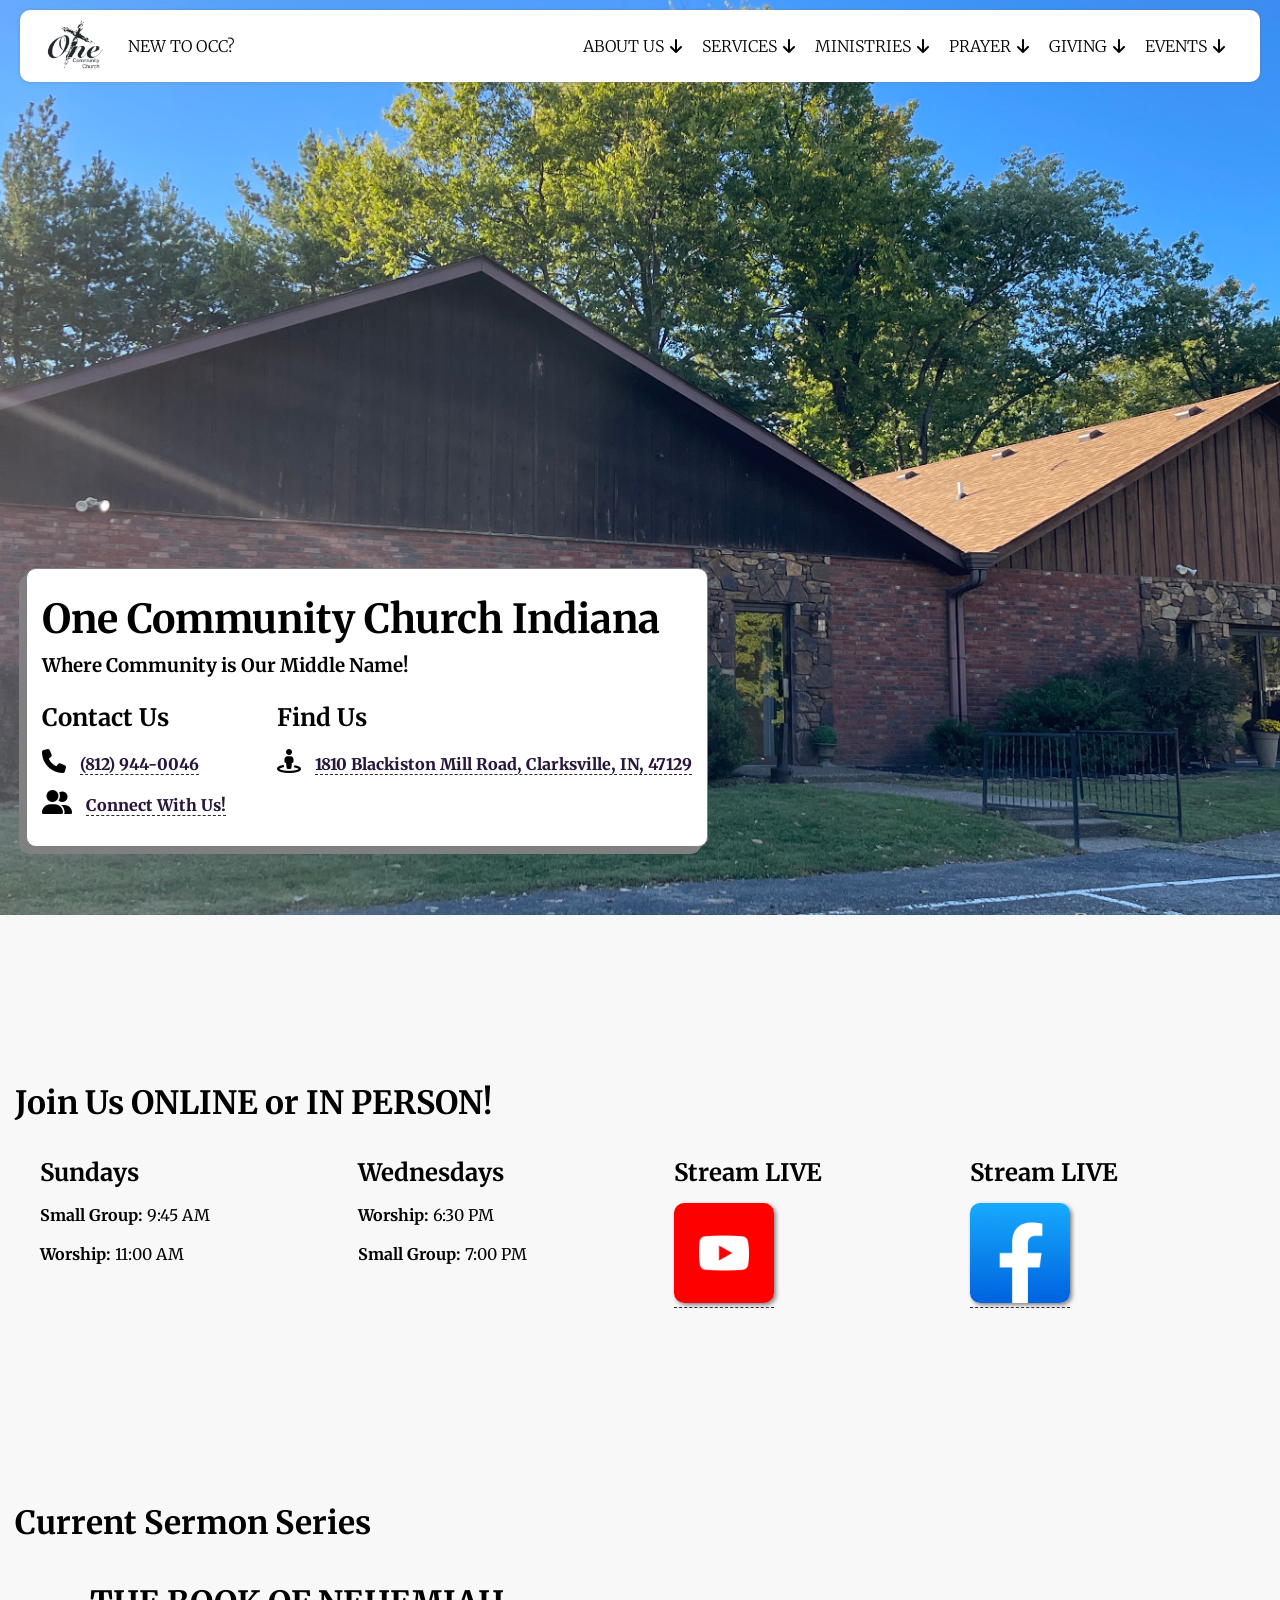
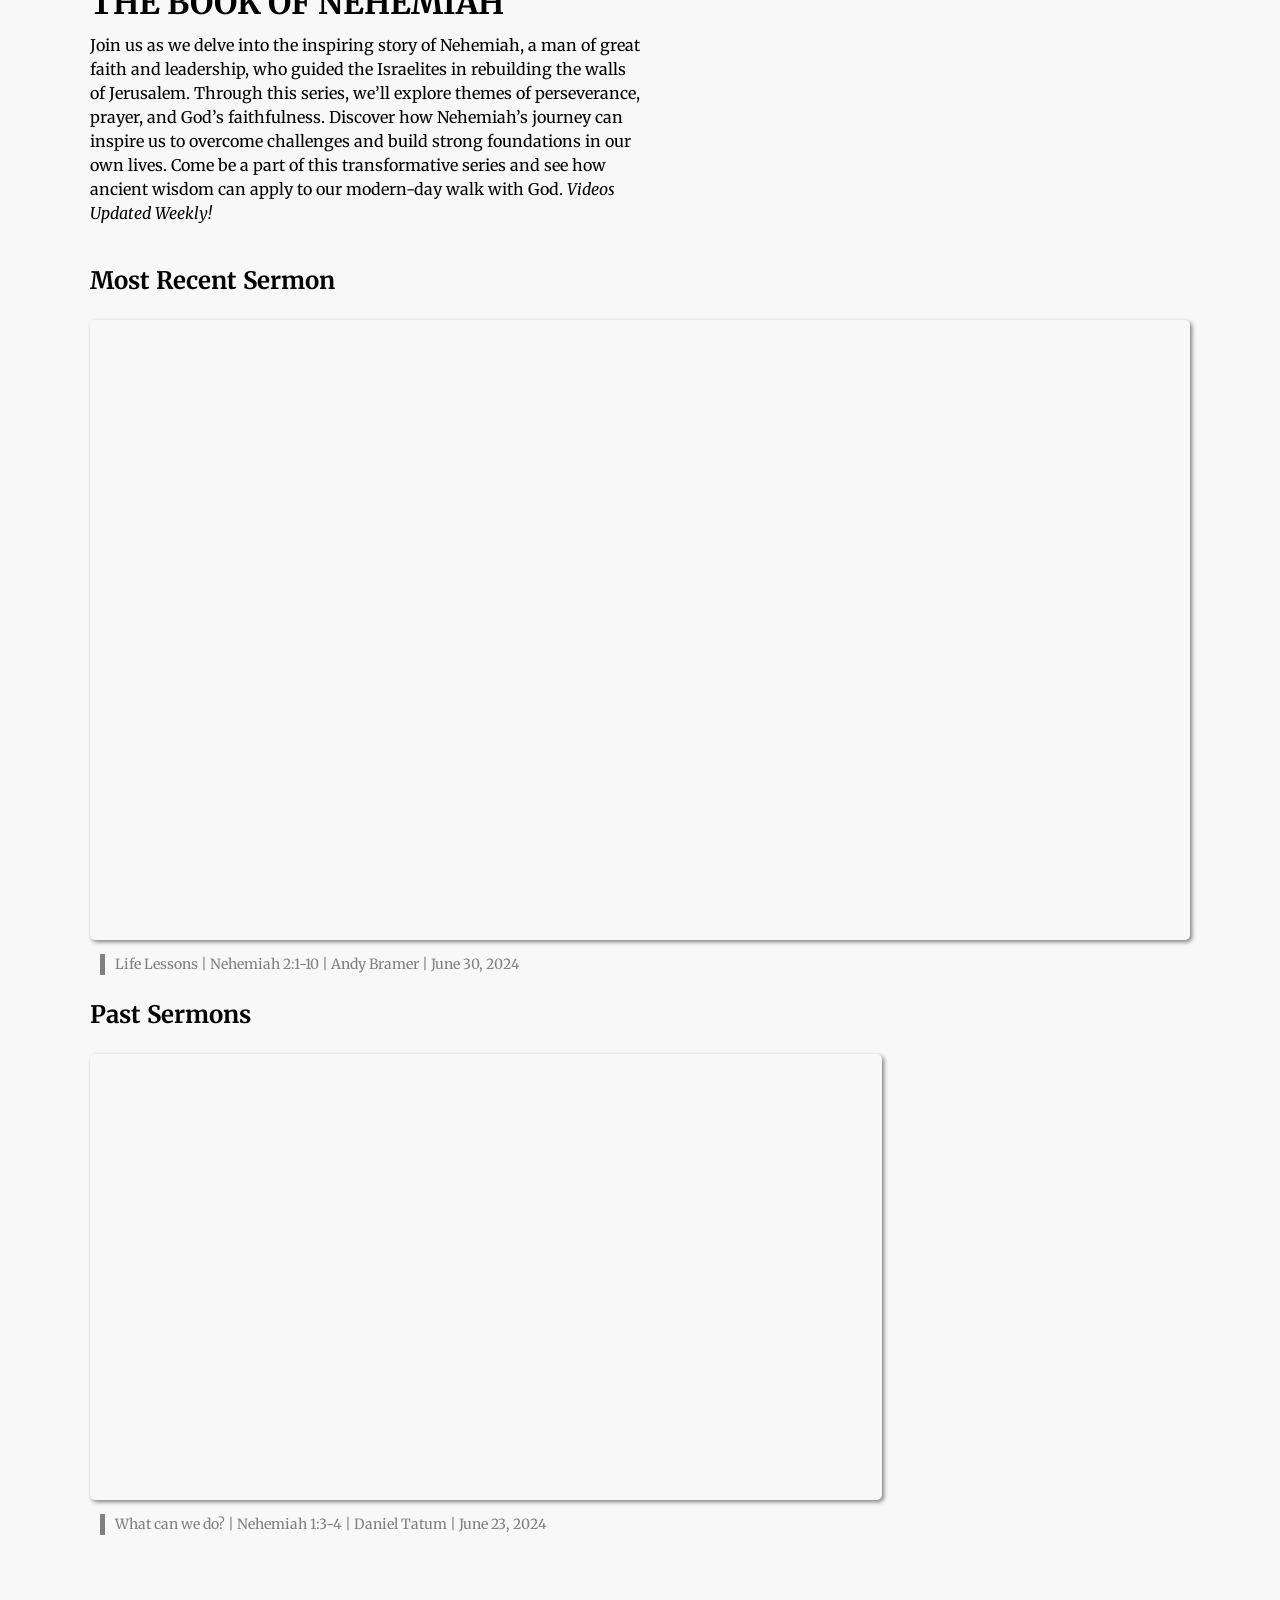
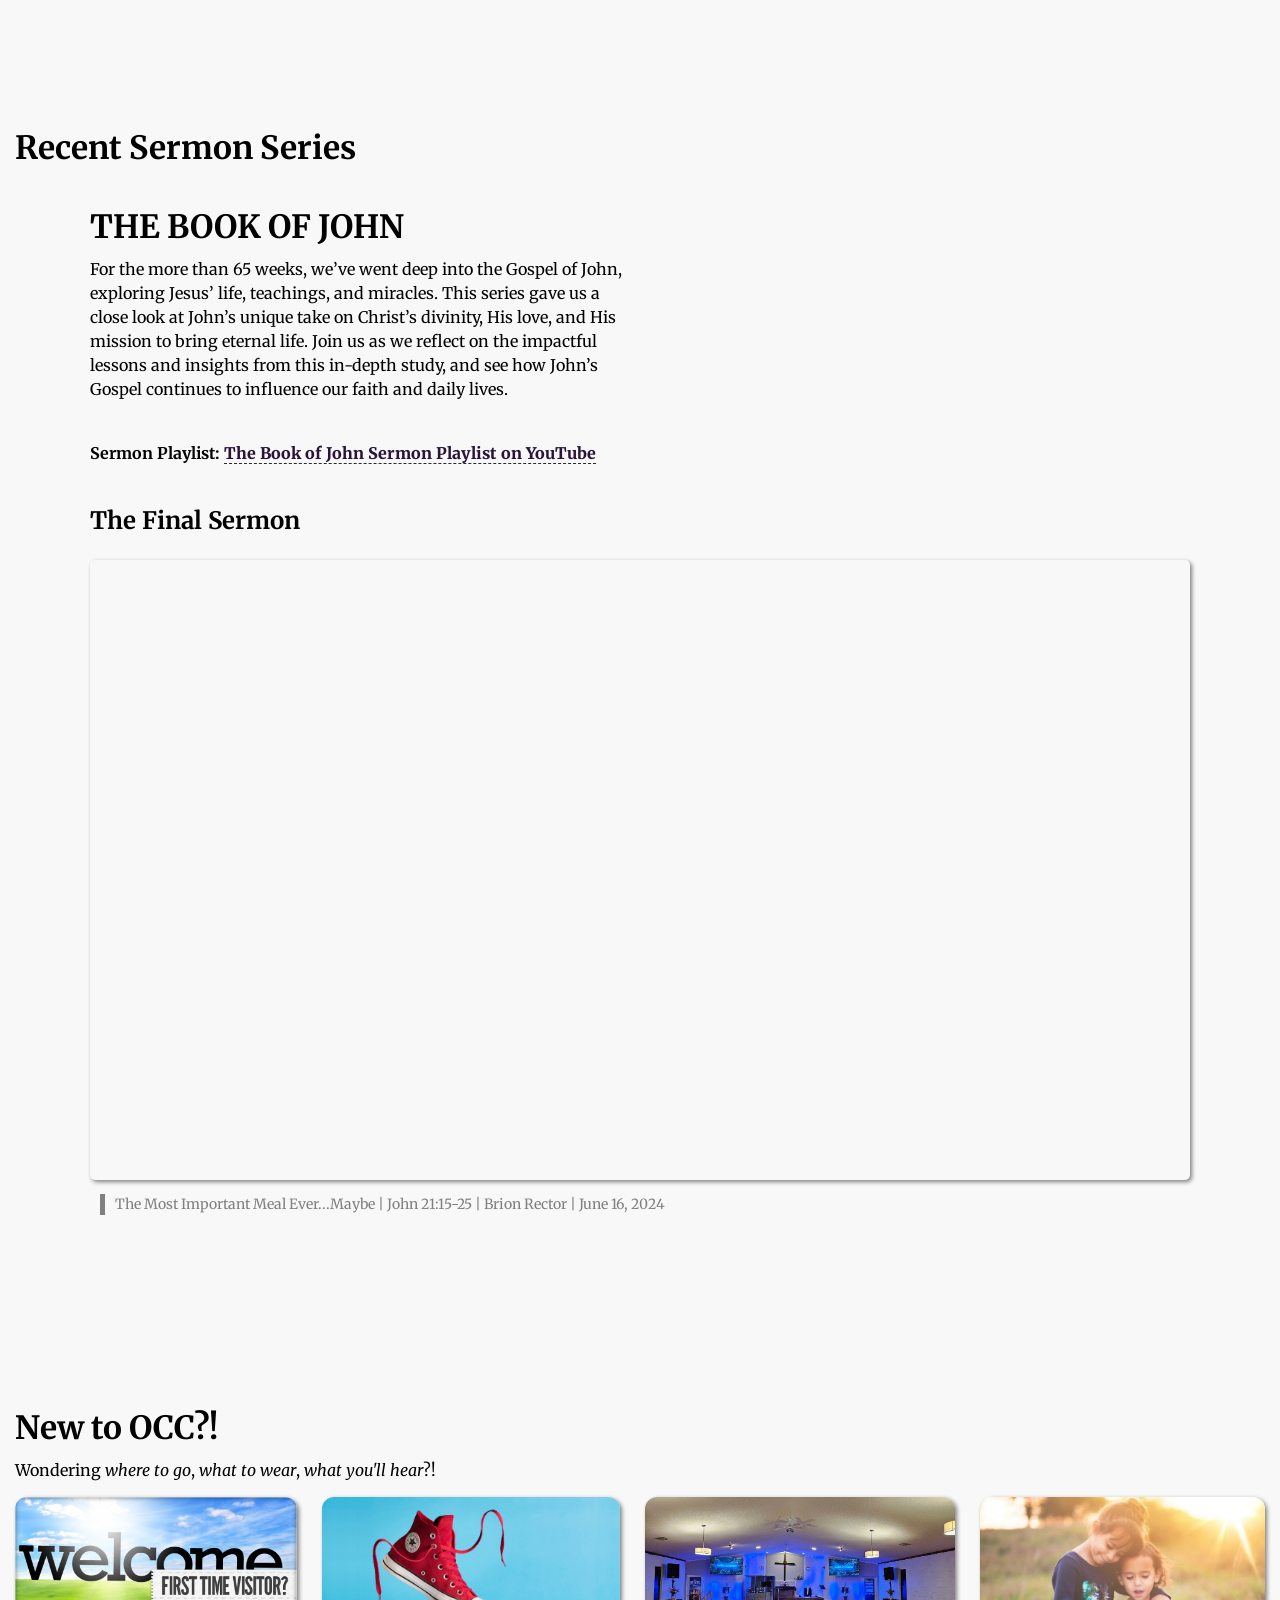
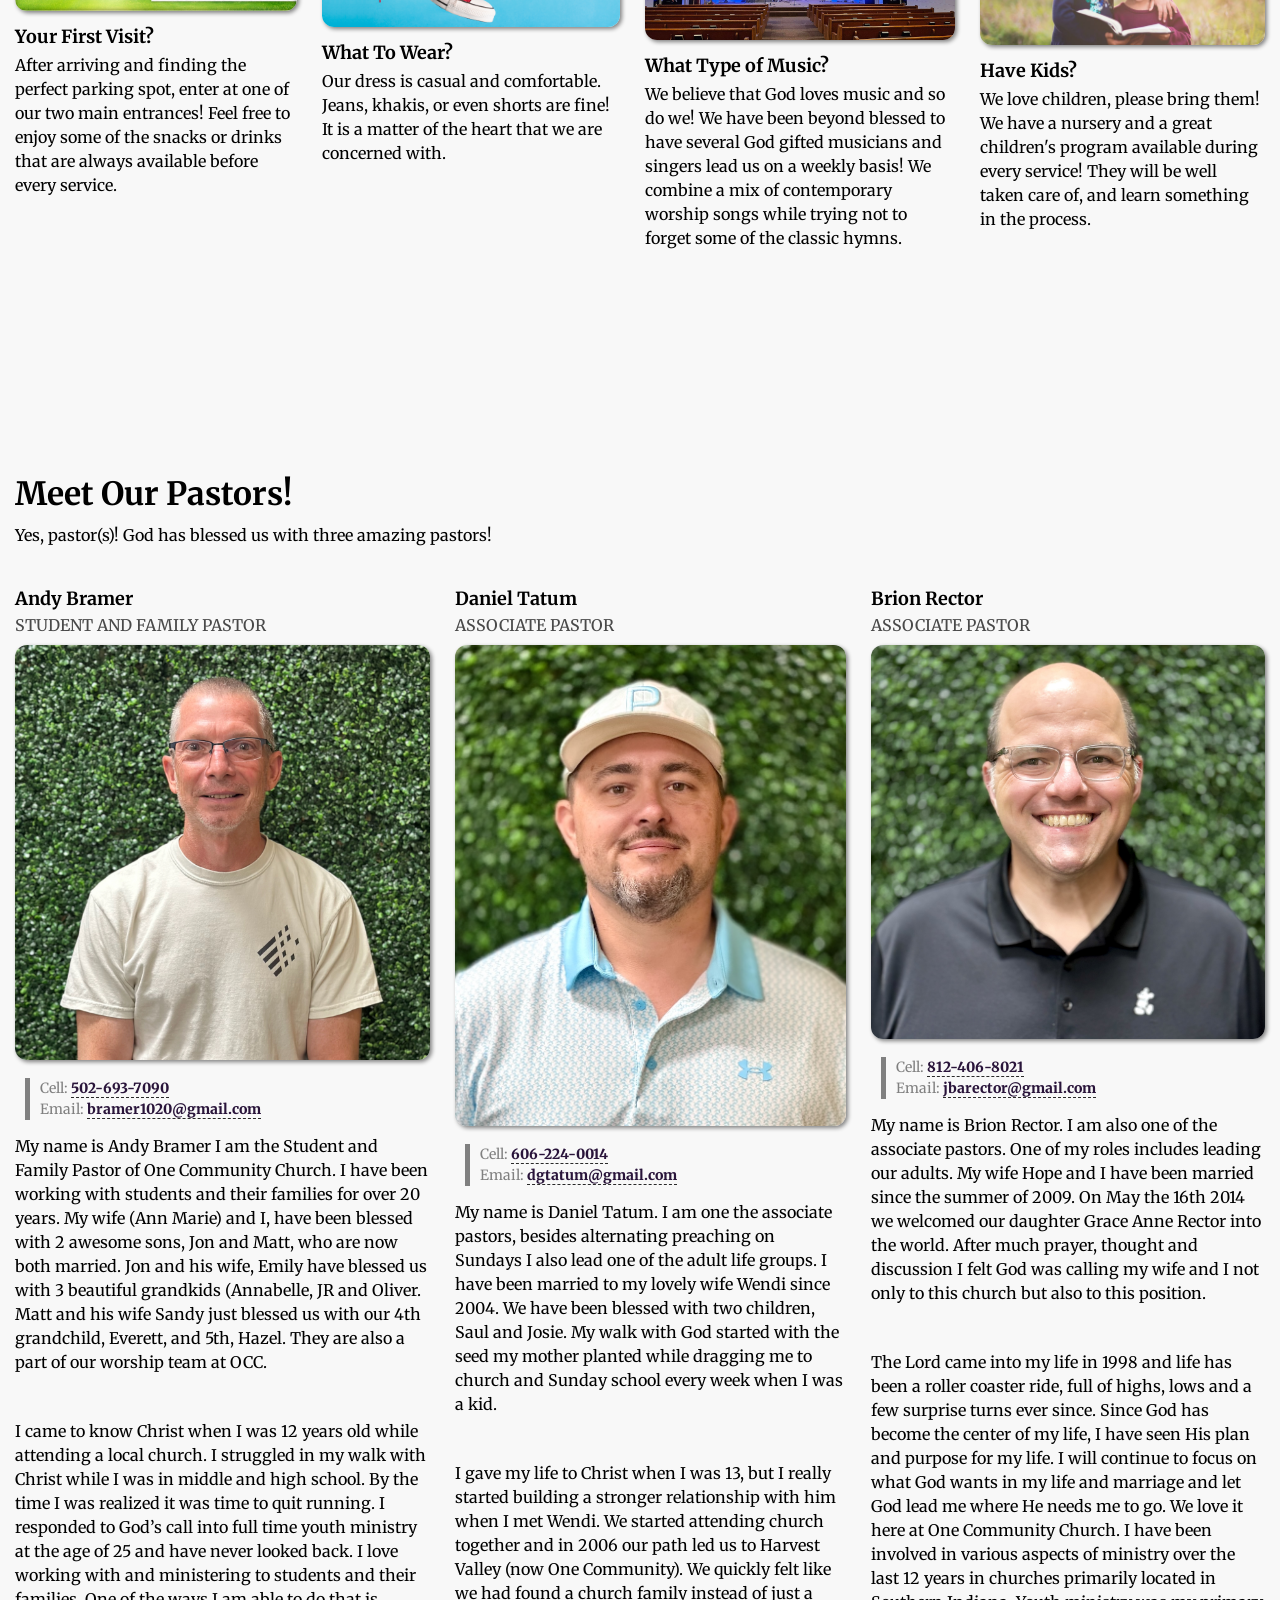
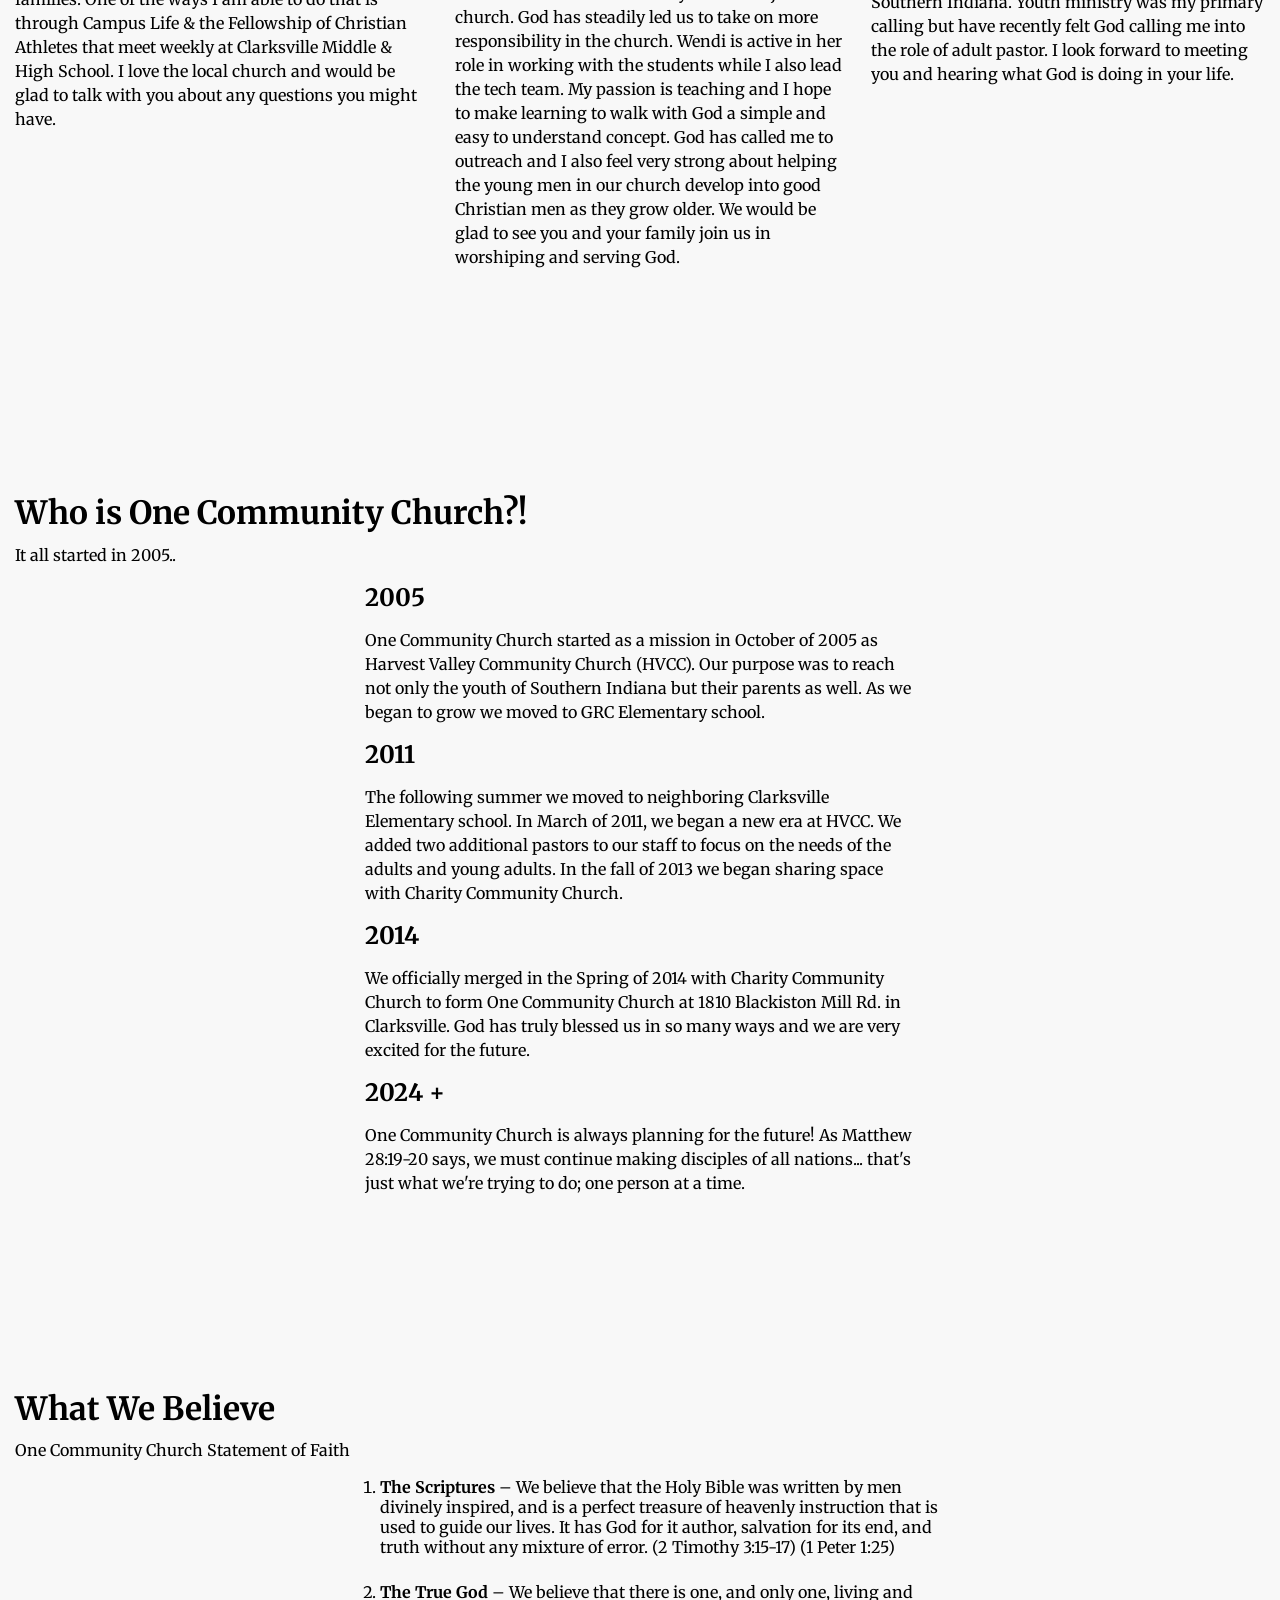
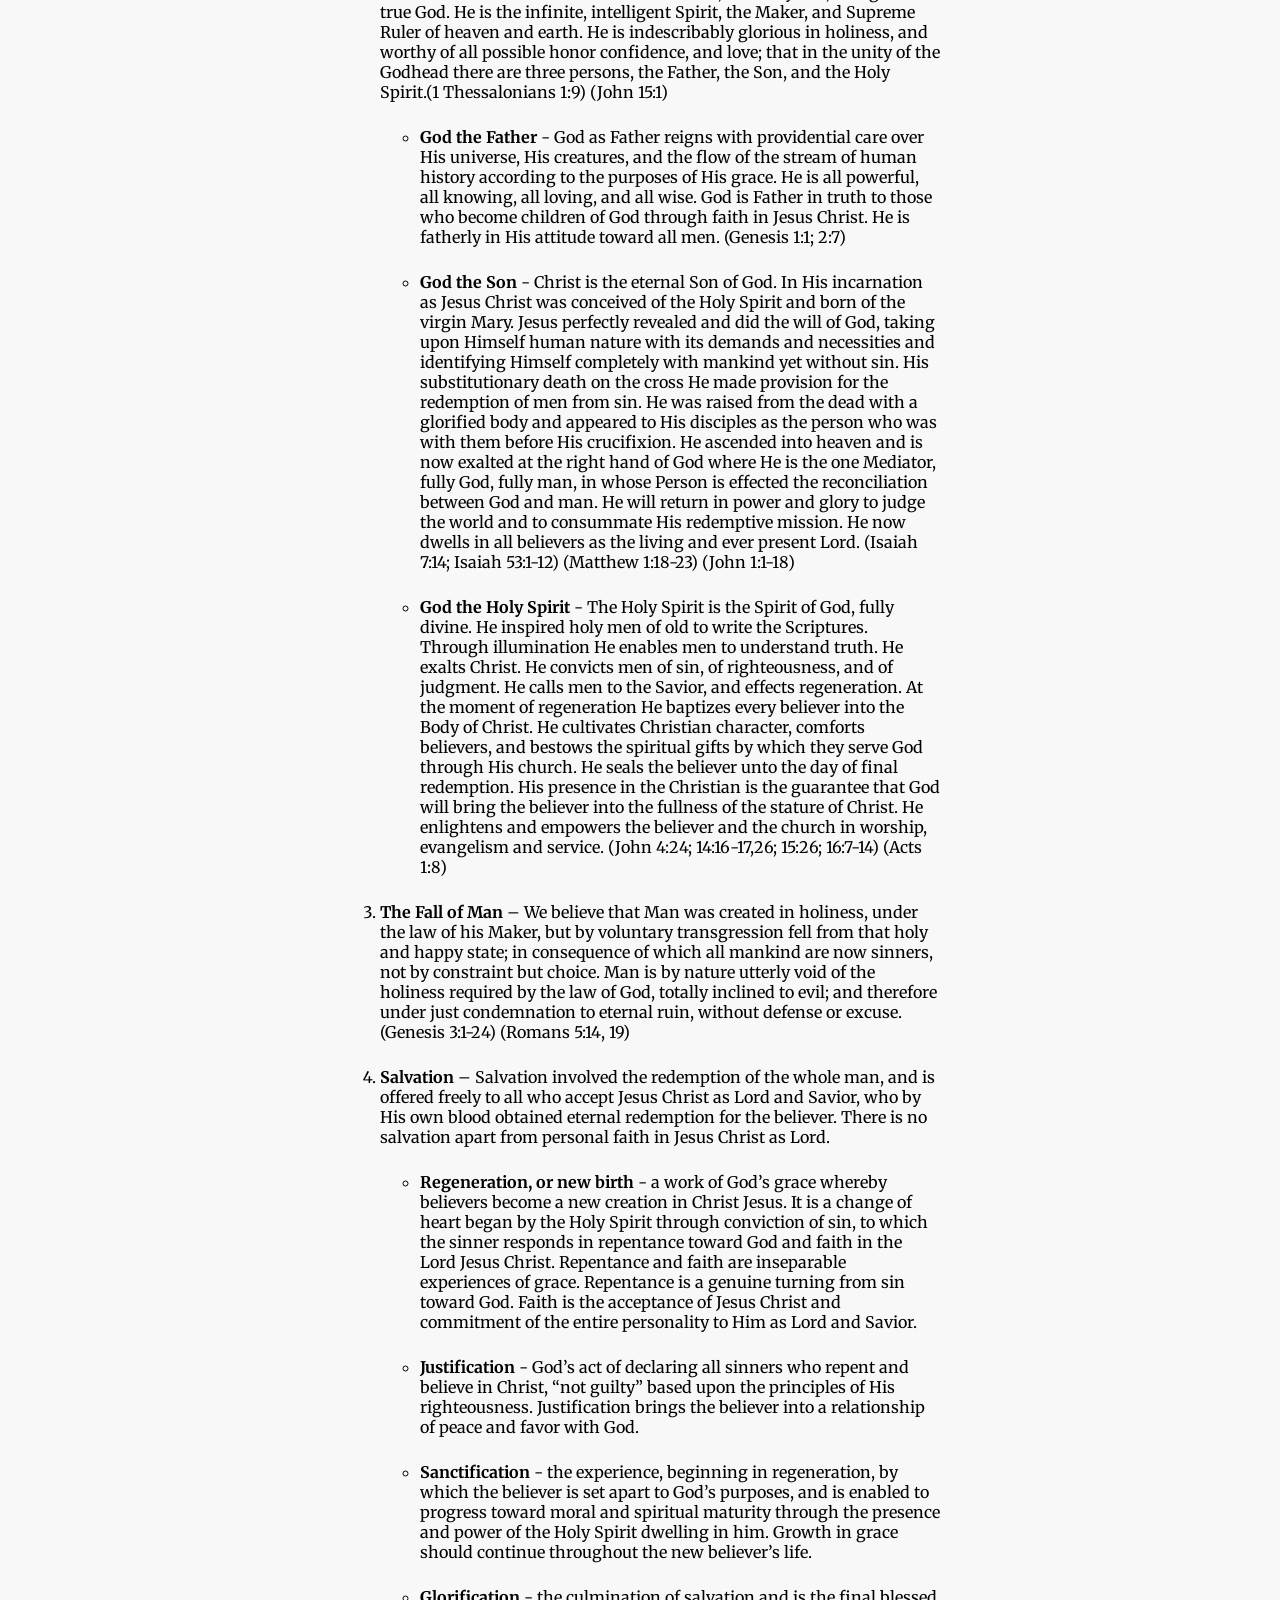
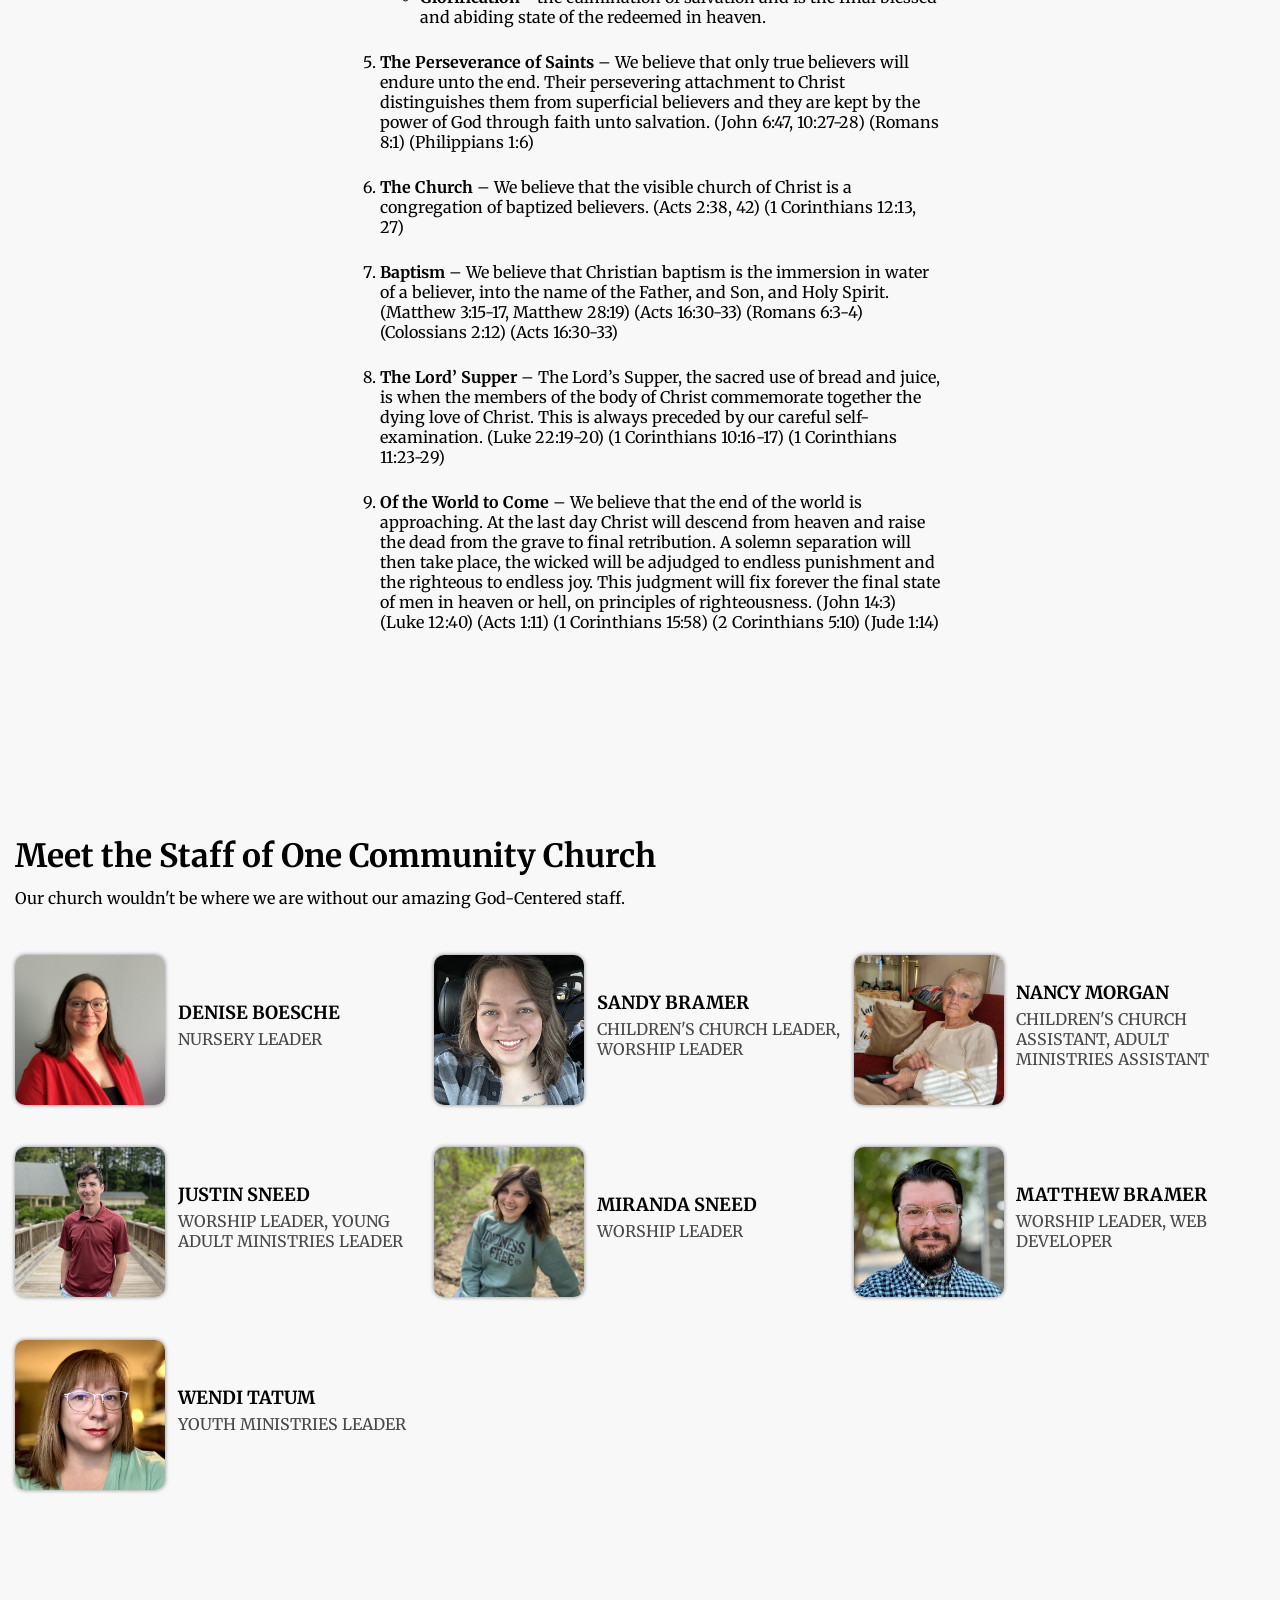
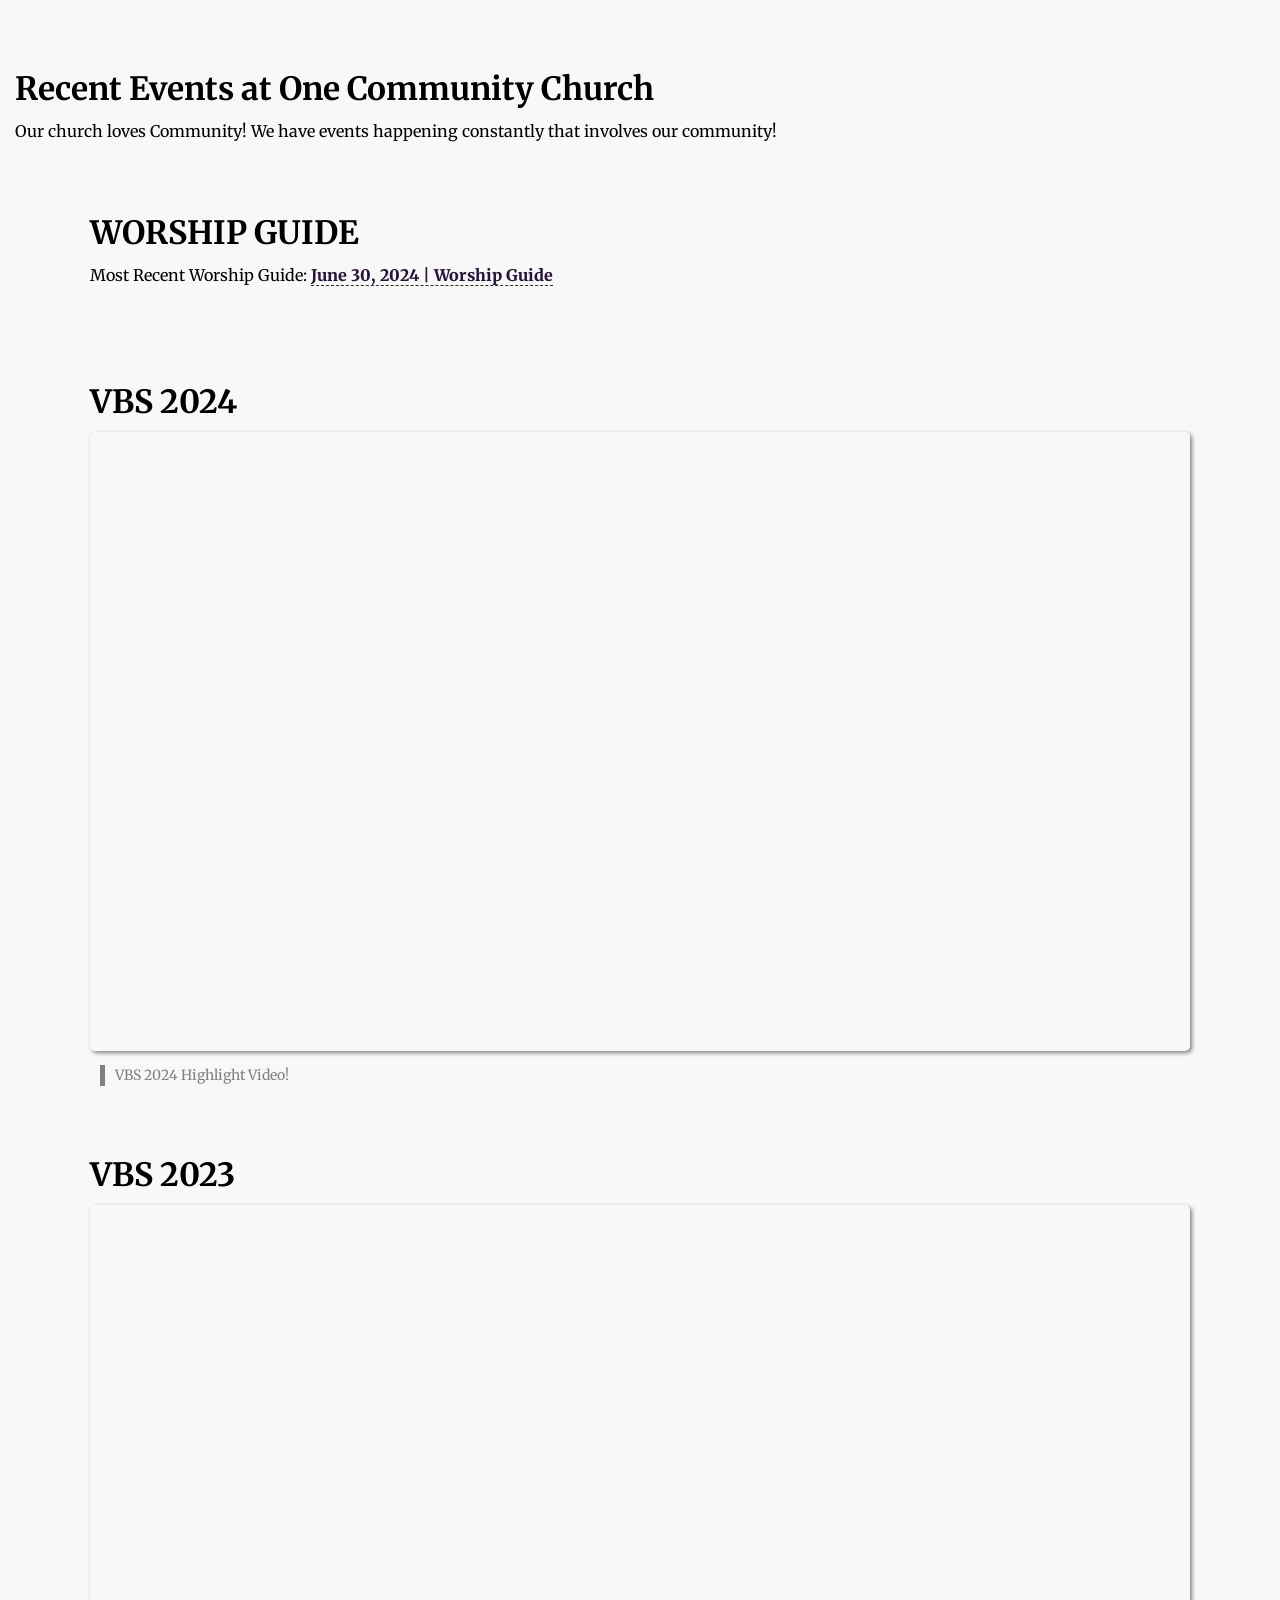
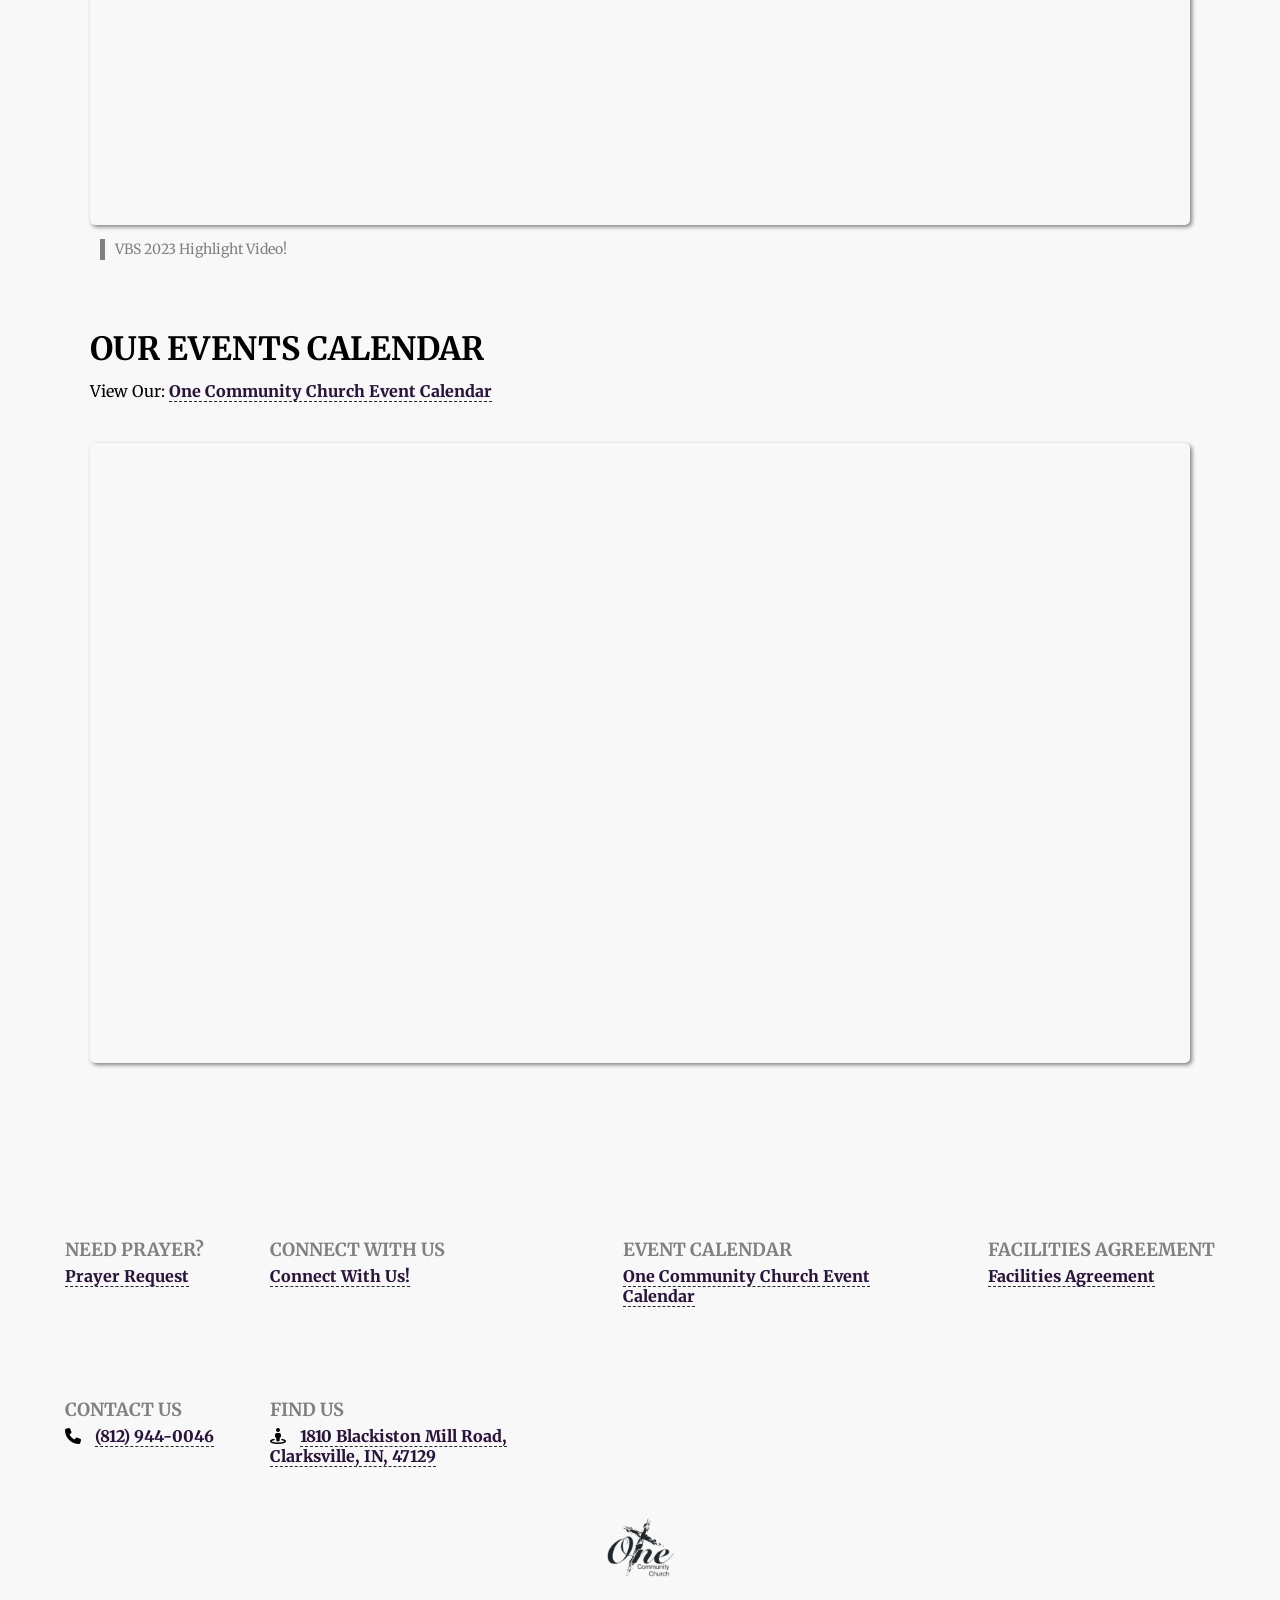
<file: index.html>
<!DOCTYPE html>
<html lang="en">
<head>
    <meta charset="UTF-8">
    <meta name="viewport" content="width=device-width, initial-scale=1.0">
    
    <meta name="color-scheme" content="light dark">
    <link rel="shortcut icon" type="image/x-icon" href="img/occ-favicon.png">

    <!-- menu icon -->
    <link rel="stylesheet" href="https://cdnjs.cloudflare.com/ajax/libs/font-awesome/4.7.0/css/font-awesome.min.css">
    <link rel="stylesheet" 
    href="https://cdnjs.cloudflare.com/ajax/libs/font-awesome/6.5.2/css/all.min.css">

    <!-- google font -->
    <link rel="stylesheet" href="https://fonts.googleapis.com/css?family=Merriweather">

    <link rel="stylesheet" href="home.css"> 

    <title>One Community Church Indiana | Home</title>

<!-- working -->
</head>
<body>

    <nav>

        <div class="nav-img">
            <a href=""><img src="img/occ-favicon.png" alt=""></a>
            <ul>
                <li><a href="">New to OCC?</a></li>
            </ul>
        </div>

        <ul class="nav-topic">
            <li><a href="">Sign up for VBS 2024</a></li>
            <!-- <li>/</li> -->
            <!-- <li class="fa"><a href="">&#xf1ae; First Time Here!</a></li> -->
        </ul>

        <ul class="nav-desktop">
            <!-- <li><a href="">Home</a></li> -->
            <!-- <li><a href="">About</a></li> -->
            <!-- <li><a href="">New Here</a></li> -->


             <li class="dropdown" id="about-us">
                <button class="dropbtn" onclick="toggleDropdown('dropDown6', this)">About Us <i class="fa fa-arrow-down" aria-hidden="true"></i></button>
                <div class="dropdown-content" id="dropDown6">
                    <div class="grid-content">
                        <div class="pd-15">
                            <h1>Learn More</h1>
                            <ul>
                                <li><a href="#meet-our-pastors">Meet Our Pastors</a></li>
                                <li><a href="#who-is-occ">Who is OCC?</a></li>
                                <li><a href="#statement-of-faith">What We Believe</a></li>

                                <li><a href="https://docs.google.com/forms/d/e/1FAIpQLScMjB4WOonUZl6GeC7wZnYWrJmF5OTvE_90fhHpiu9AJBHWNQ/viewform" target="_blank">Connect With Us!</a></li>
                            </ul>
                        </div>

                        <div class="pd-15">
                            <h1>Who is One Community Church</h1>
                            <ul>
                                <li><a href="#current-sermon-series">Our Current Sermon Series</a></li>
                                <li><a href="#recent-sermon-series">Our Most Recent Sermon Series</a></li>
                                <li><a href="#meet-our-staff">Meet Our Staff</a></li>
                                <li><a href="#recent-events">Recent Events</a></li>
                            </ul>
                        </div>



                        
                    </div>
                </div>

            </li>

            
            <li class="dropdown" id="services">
                <button class="dropbtn" onclick="toggleDropdown('dropDown1', this)">Services <i class="fa fa-arrow-down" aria-hidden="true"></i></button>
                <div class="dropdown-content" id="dropDown1">
                    <div class="grid-content">
                        <div class="pd-15">
                            <h1>Sundays</h1>
                            <p><strong>Small Group:</strong> 9:45 AM</p>
                            <p><strong>Worship:</strong> 11:00 AM</p>
                        </div>

                        <div class="pd-15">
                            <h1>Wednesdays</h1>
                            <p><strong>Small Group:</strong> 6:30 PM</p>
                            <p><strong>Worship:</strong> 7:00 PM</p>
                        </div>
                        
                        <div class="pd-15">
                            <h1>Stream LIVE</h1>
                            <p><strong><a href="https://www.youtube.com/@OneCommunityChurchIndiana/live" target="_blank"> <img src="img/icon/youtube.png" alt=""></a></strong></p>
                            <p><strong><a href="https://www.facebook.com/onecommunitychurch" target="_blank"><img src="img/icon/facebook.png" alt=""></a></strong></p>
                        </div>

                        <div class="pd-15">
                            <h1>In Person</h1>
                            <p><strong>One Community Church Indiana</strong>, located at <em>1810 Blackiston Mill Road, Clarksville, IN 47129</em></p>
                            <div class="iframe-container" style="border-radius: 10px;">
                                <iframe src="https://www.google.com/maps/embed?pb=!1m18!1m12!1m3!1d3130.32639216147!2d-85.77988768442322!3d38.31827188847578!2m3!1f0!2f0!3f0!3m2!1i1024!2i768!4f13.1!3m3!1m2!1s0x88696de4c640ef57%3A0xcdb8a9dc819fbcfc!2s1810%20Blackiston%20Mill%20Rd%2C%20Clarksville%2C%20IN%2047129!5e0!3m2!1sen!2sus!4v1664753261156!5m2!1sen!2sus" width="100%" height="380" style="border:0; display: block; margin-bottom: 10px;" allowfullscreen="" loading="lazy" referrerpolicy="no-referrer-when-downgrade"></iframe>
                            </div>
                        </div>

                        
                    </div>
                </div>

            </li>

            <li class="dropdown" id="ministries">
                <button class="dropbtn" onclick="toggleDropdown('dropDown2', this)">Ministries <i class="fa fa-arrow-down" aria-hidden="true"></i></button>
                <div class="dropdown-content" id="dropDown2">
                    <div class="grid-content" >

                        <div class="pd-15">
                            <h1>Nursery Ministries</h1>
                            <h2>Ages 0-6</h2>
                            <p><strong>Nursery Ministry</strong> is dedicated to providing a safe, nurturing, and loving environment for infants and toddlers. Our team of trained caregivers ensures that your little ones are cared for with the utmost attention and love while you attend services and other church activities. We focus on early spiritual growth through simple songs, stories, and interactive play.</p>

                            <div class="profile">
                                <img src="img/staff/denise-prof-square.jpg" alt="">
                                    <div class="profile-name">
                                        <h2>Denise Boesche</h2>
                                        <p>Nursery Leader</p>
                                    </div>  
                            </div>
                        </div>

                        <div class="pd-15">
                            <h1>Children's Ministries</h1>
                            <h2>Ages 6-12</h2>
                            <p><strong>Children's Ministry</strong> offers engaging and age-appropriate programs for children from preschool through elementary school. Our mission is to instill a love for Jesus and the Bible through dynamic storytelling, interactive lessons, worship, and fun activities. We aim to build a solid spiritual foundation that will support their faith journey for years to come.</p>

                            <div class="profile">
                                <img src="img/staff/sandy-prof-square.jpg" alt="">
                                    <div class="profile-name">
                                        <h2>Sandy Bramer</h2>
                                        <p>Chidren's Church Leader</p>
                                    </div>  
                            </div>


                        </div>

                        <div class="pd-15">
                            <h1>Youth Ministries</h1>
                            <h2>Ages 13-18</h2>
                            <p><strong>Youth Ministry</strong> is designed to help middle school and high school students grow in their faith, build strong friendships, and navigate the challenges of adolescence. Through weekly meetings, Bible studies, retreats, and service projects, we create an environment where teens can explore their faith, ask questions, and develop a personal relationship with Jesus.</p>
                        </div>

                        <div class="pd-15">
                            <h1>Young Adult Ministries</h1>
                            <h2>Ages 18-</h2>
                            <p><strong>Young Adult Ministry</strong> provides a vibrant community for college students, young professionals, and early career individuals. Our goal is to support young adults in their spiritual, personal, and professional growth. We offer Bible studies, social events, mentorship opportunities, and service projects to help young adults connect with each other and deepen their faith.</p>

                            <div class="profile">
                                <img src="img/ministries/young-adult.jpg" alt="">
                            </div>
                        </div>

                        <div class="pd-15">
                            <h1>Adult Ministries</h1>
                            <h2></h2>
                            <p><strong>Adult Ministry</strong> encompasses a variety of programs and activities designed to support adults at all stages of life. From small group Bible studies to fellowship events and volunteer opportunities, our goal is to help adults grow in their faith, build meaningful relationships, and serve the community. We offer specialized programs for singles, couples, and seniors to meet their unique needs.</p>
                        </div>

                        <!-- community ministries below -->

                        <div class="pd-15">
                            <h1>Food Ministries</h1>
                            <h2>Community Blessing Box</h2>
                            <p><strong>Food Giveaway Ministry</strong> is committed to addressing food insecurity in our community. We organize regular food drives and distribution events to provide nutritious groceries to individuals and families in need. Our volunteers work tirelessly to ensure that everyone has access to the food they need, embodying the love and compassion of Christ through practical support.</p>

                            <div class="profile">
                                <img src="img/ministries/food-giveaway.jpg" alt="">
                            </div>
                        </div>
                        
                        <div class="pd-15">
                            <h1>Good Samaritan Cycles</h1>
                            <h2>Community Bike Giveaways</h2>
                            <p><strong>Bike Giveaway Ministry</strong> aims to provide children and adults with the gift of mobility and freedom. We collect, repair, and distribute bicycles to those who may not have access to reliable transportation. Through our bike giveaways, we hope to promote healthy living, reduce transportation barriers, and bring joy to recipients, reflecting God's love in a tangible way.</p>

                            <div class="profile">
                                <img src="img/ministries/good-samaritan-cycles.JPG" alt="">
                            </div>
                        </div>


                        
                    </div>
                </div>
            </li>

            <li class="dropdown" id="prayer">
                <button class="dropbtn" onclick="toggleDropdown('dropDown3', this)">Prayer <i class="fa fa-arrow-down" aria-hidden="true"></i></button>
                <div class="dropdown-content" id="dropDown3">
                    <div class="grid-content">
                        <div class="pd-15">
                            <h1>Need Prayer?</h1>
                            <p><strong>Send a Prayer Request:</strong> <a href="mailto:pastoronecommunity@gmail.com?subject=Prayer%20Request" target="_blank" rel="noopener noreferrer">pastoronecommunity@gmail.com</a></p>
                        </div>

                        


                        
                    </div>
                </div>
            </li>
            

            <li class="dropdown">
                <button class="dropbtn" onclick="toggleDropdown('dropDown4', this)">Giving <i class="fa fa-arrow-down" aria-hidden="true"></i></button>
                <div class="dropdown-content" id="dropDown4">
                    <div class="grid-content">
                        <div class="pd-15">
                            <h1>Online Offering</h1>
                            <p><a href="https://square.link/u/9iWte5VO" target="_blank">One Community Church Indiana Online Giving</a></p>
                        </div>
                        

                    </div>
                </div>
            </li>

            <li class="dropdown">
                <button class="dropbtn" onclick="toggleDropdown('dropDown5', this)">Events <i class="fa fa-arrow-down" aria-hidden="true"></i></button>
                <div class="dropdown-content" id="dropDown5">
                    <div class="grid-content">

                        <div class="pd-15">
                            <h1>Our Events Calendar</h1>
                            <p>If you can't view use: <a href="https://calendar.google.com/calendar/embed?src=177ministries%40gmail.com&ctz=America%2FNew_York" target="_blank" rel="noopener noreferrer">One Community Church Google Calendar</a></p>
                            <div class="iframe-container" style="width: 58vw; margin-top: 10px;">
                                <iframe src="https://calendar.google.com/calendar/embed?src=177ministries%40gmail.com&ctz=America%2FNew_York" style="border: 0" width="90vw" height="600" frameborder="0" scrolling="no"></iframe>
                            </div>
                        </div>


                        

                    </div>
                </div>
            </li>

            
            <!-- <li class="dropdown">
                <button class="dropbtn" onclick="toggleDropdown('dropDown7', this)">Facilities <i class="fa fa-arrow-down" aria-hidden="true"></i></button>
                <div class="dropdown-content" id="dropDown7">
                    <div class="grid-content">

                        <div class="pd-15">
                            <h1>Our Facilities Agreement</h1>
                            <p><a href="https://app.sharefaith.com/App/Form/024c7860-c429-4331-ad01-41554cb08535 " target="_blank">Facilities Agreement</a></p>
                            </div>


                        

                    </div>
                </div>
            </li> -->


            
        </ul>

        <ul class="nav-mobile">
            <li>
                <!-- <a href="javascript:void(0);" class="icon" onclick="myFunction();scrollToTop()"> -->
                    <span onclick="mobileMenu();myFunction();"><i class="fa fa-bars" id="menu-icon"></i></span>
                    <!-- <i class="fa fa-bars" aria-hidden="true" style="font-size: 22px;"></i> -->
                  </a>
            </li>            
        </ul>

    </nav>



    <!-- orig mobile nav -->
    <ul class="mobile-nav" id="mobile-nav">
        <!-- <li><a href="" style="font-size: x-large;">Home</a></li> -->

        <details id="about-us">
            <summary>About Us <i class="fa fa-arrow-down" aria-hidden="true"></i></summary>
            <div class="grid-content">
                <div class="pd-15-top">
                    <h1>Learn More</h1>
                    <ul>
                        <li><a href="#meet-our-pastors">Meet Our Pastors</a></li>
                        <li><a href="#who-is-occ">Who is OCC?</a></li>
                        <li><a href="#statement-of-faith">What We Believe</a></li>
                        <li><a href="https://docs.google.com/forms/d/e/1FAIpQLScMjB4WOonUZl6GeC7wZnYWrJmF5OTvE_90fhHpiu9AJBHWNQ/viewform" target="_blank">Connect With Us!</a></li>
                    </ul>
                </div>

                <div class="pd-15-top">
                    <h1>Who is One Community Church</h1>
                    <ul>
                        <li><a href="#current-sermon-series">Our Current Sermon Series</a></li>
                        <li><a href="#recent-sermon-series">Our Most Recent Sermon Series</a></li>
                        <li><a href="#meet-our-staff">Meet Our Staff</a></li>
                        <li><a href="#recent-events">Recent Events</a></li>
                    </ul>
                </div>



                
            </div>
        </details>

        <details id="services">
            <summary>Services <i class="fa fa-arrow-down" aria-hidden="true"></i></summary>
            <div class="grid-content">
                <div class="pd-15-top">
                    <h1>Sundays</h1>
                    <p><strong>Small Group:</strong> 9:45 AM</p>
                    <p><strong>Worship:</strong> 11:00 AM</p>
                </div>

                <div class="pd-15-top">
                    <h1>Wednesdays</h1>
                    <p><strong>Small Group:</strong> 6:30 PM</p>
                    <p><strong>Worship:</strong> 7:00 PM</p>
                </div>
                
                <div class="pd-15-top">
                    <h1>Stream LIVE</h1>
                    <p><strong><a href="https://www.youtube.com/@OneCommunityChurchIndiana/live" target="_blank"> <img src="img/icon/youtube.png" alt=""></a></strong></p>
                    <p><strong><a href="https://www.facebook.com/onecommunitychurch" target="_blank"><img src="img/icon/facebook.png" alt=""></a></strong></p>
                </div>

                <div class="pd-15-top">
                    <h1>In Person</h1>
                    <p><strong>One Community Church Indiana</strong>, located at <em>1810 Blackiston Mill Road, Clarksville, IN 47129</em></p>
                    <div class="iframe-container" style="border-radius: 10px;">
                        <iframe src="https://www.google.com/maps/embed?pb=!1m18!1m12!1m3!1d3130.32639216147!2d-85.77988768442322!3d38.31827188847578!2m3!1f0!2f0!3f0!3m2!1i1024!2i768!4f13.1!3m3!1m2!1s0x88696de4c640ef57%3A0xcdb8a9dc819fbcfc!2s1810%20Blackiston%20Mill%20Rd%2C%20Clarksville%2C%20IN%2047129!5e0!3m2!1sen!2sus!4v1664753261156!5m2!1sen!2sus" width="100%" height="380" style="border:0; display: block; margin-bottom: 10px;" allowfullscreen="" loading="lazy" referrerpolicy="no-referrer-when-downgrade"></iframe>
                    </div>
                </div>

                
            </div>

        </details>

        <details id="ministries">
            <summary>Ministries <i class="fa fa-arrow-down" aria-hidden="true"></i></summary>
            <div class="grid-content" >

                <div class="pd-15-top">
                    <h1>Nursery Ministries</h1>
                    <h2>Ages 0-6</h2>
                    <p><strong>Nursery Ministry</strong> is dedicated to providing a safe, nurturing, and loving environment for infants and toddlers. Our team of trained caregivers ensures that your little ones are cared for with the utmost attention and love while you attend services and other church activities. We focus on early spiritual growth through simple songs, stories, and interactive play.</p>

                    <div class="profile">
                        <img src="img/staff/denise-prof-square.jpg" alt="">
                            <div class="profile-name">
                                <h2>Denise Boesche</h2>
                                <p>Nursery Leader</p>
                            </div>  
                    </div>
                </div>

                <div class="pd-15-top">
                    <h1>Children's Ministries</h1>
                    <h2>Ages 6-12</h2>
                    <p><strong>Children's Ministry</strong> offers engaging and age-appropriate programs for children from preschool through elementary school. Our mission is to instill a love for Jesus and the Bible through dynamic storytelling, interactive lessons, worship, and fun activities. We aim to build a solid spiritual foundation that will support their faith journey for years to come.</p>

                    <div class="profile">
                        <img src="img/staff/sandy-prof-square.jpg" alt="">
                            <div class="profile-name">
                                <h2>Sandy Bramer</h2>
                                <p>Chidren's Church Leader</p>
                            </div>  
                    </div>


                </div>

                <div class="pd-15-top">
                    <h1>Youth Ministries</h1>
                    <h2>Ages 13-18</h2>
                    <p><strong>Youth Ministry</strong> is designed to help middle school and high school students grow in their faith, build strong friendships, and navigate the challenges of adolescence. Through weekly meetings, Bible studies, retreats, and service projects, we create an environment where teens can explore their faith, ask questions, and develop a personal relationship with Jesus.</p>
                </div>

                <div class="pd-15-top">
                    <h1>Young Adult Ministries</h1>
                    <h2>Ages 18-</h2>
                    <p><strong>Young Adult Ministry</strong> provides a vibrant community for college students, young professionals, and early career individuals. Our goal is to support young adults in their spiritual, personal, and professional growth. We offer Bible studies, social events, mentorship opportunities, and service projects to help young adults connect with each other and deepen their faith.</p>

                    <div class="profile">
                        <img src="img/ministries/young-adult.jpg" alt="">
                    </div>
                </div>

                <div class="pd-15-top">
                    <h1>Adult Ministries</h1>
                    <h2></h2>
                    <p><strong>Adult Ministry</strong> encompasses a variety of programs and activities designed to support adults at all stages of life. From small group Bible studies to fellowship events and volunteer opportunities, our goal is to help adults grow in their faith, build meaningful relationships, and serve the community. We offer specialized programs for singles, couples, and seniors to meet their unique needs.</p>
                </div>

                <!-- community ministries below -->

                <div class="pd-15-top">
                    <h1>Food Ministries</h1>
                    <h2>Community Blessing Box</h2>
                    <p><strong>Food Giveaway Ministry</strong> is committed to addressing food insecurity in our community. We organize regular food drives and distribution events to provide nutritious groceries to individuals and families in need. Our volunteers work tirelessly to ensure that everyone has access to the food they need, embodying the love and compassion of Christ through practical support.</p>

                    <div class="profile">
                        <img src="img/ministries/food-giveaway.jpg" alt="">
                    </div>

                </div>
                
                <div class="pd-15-top">
                    <h1>Good Samaritan Cycles</h1>
                    <h2>Community Bike Giveaways</h2>
                    <p><strong>Bike Giveaway Ministry</strong> aims to provide children and adults with the gift of mobility and freedom. We collect, repair, and distribute bicycles to those who may not have access to reliable transportation. Through our bike giveaways, we hope to promote healthy living, reduce transportation barriers, and bring joy to recipients, reflecting God's love in a tangible way.</p>

                    <div class="profile">
                        <img src="img/ministries/good-samaritan-cycles.JPG" alt="">
                    </div>
                </div>


            </div>
                


        </details>


        <details id="prayer">
            <summary>Prayer <i class="fa fa-arrow-down" aria-hidden="true"></i></summary>
            <div class="grid-content">
                <div class="pd-15-top">
                    <h1>Need Prayer?</h1>
                    <ul>
                        <li><strong>Send a Prayer Request:</strong> <a href="http://" target="_blank" rel="noopener noreferrer">pastor@onecommunity.church</a></li>
                    </ul>
                </div>
                
            </div>
        </details>

        <details id="giving">
            <summary>Giving <i class="fa fa-arrow-down" aria-hidden="true"></i></summary>
            <div class="grid-content">
                <div class="pd-15-top">
                    <h1>Online Offering</h1>
                    <ul>
                        <li><a href="https://square.link/u/9iWte5VO" target="_blank">One Community Church Indiana Online Giving</a></li>
                    </ul>
                </div>
                

            </div>
        </details>

        <details id="events">
            <summary>Events <i class="fa fa-arrow-down" aria-hidden="true"></i></summary>
            <div class="grid-content">
                <div class="pd-15-top">
                <h1>Our Events Calendar</h1>
                <ul>
                    <li><a href="https://calendar.google.com/calendar/embed?src=177ministries%40gmail.com&ctz=America%2FNew_York" target="_blank" rel="noopener noreferrer">One Community Church Google Calendar</a></li>
                </ul>
                </div>
                </div>

            </div>
        </details>

        <!-- <details id="facilities">
            <summary>Facilities <i class="fa fa-arrow-down" aria-hidden="true"></i></summary>
                    <div class="grid-content">

                        <div class="pd-15-top">
                            <h1>Our Facilities Agreement</h1>
                            <ul>
                                <li><a href="https://app.sharefaith.com/App/Form/024c7860-c429-4331-ad01-41554cb08535 " target="_blank">Facilities Agreement</li></a>
                        </ul>
                            </div>
                    </div>
        </details> -->


        <!-- <li><a href="">Facilities</a></li> -->    
        
        <!-- <footer> -->


            <div class="grid-four-two-content" style="max-width: 1200px; margin: 0 auto; margin-top: 40px;">
                
                <div class="pd-15">
                    <h1>Need Prayer?</h1>
                    <p><a href="mailto:pastoronecommunity@gmail.com?subject=Prayer%20Request" target="_blank" rel="noopener noreferrer">Prayer Request</a></p>
                </div>
        
                <div class="pd-15">
                    <h1>Connect With Us</h1>
                    <p><a href="https://docs.google.com/forms/d/e/1FAIpQLScMjB4WOonUZl6GeC7wZnYWrJmF5OTvE_90fhHpiu9AJBHWNQ/viewform" target="_blank">Connect With Us!</a></p>
                </div>
        
                <div class="pd-15">
                    <h1>Event Calendar</h1>
                    <p><a href="https://calendar.google.com/calendar/embed?src=177ministries%40gmail.com&ctz=America%2FNew_York" target="_blank" rel="noopener noreferrer">One Community Church Event Calendar</a></p>
                </div>
        
                <div class="pd-15">
                    <h1>Facilities Agreement</h1>
                    <p><a href="https://app.sharefaith.com/App/Form/024c7860-c429-4331-ad01-41554cb08535 " target="_blank">Facilities Agreement</a></p>
                </div>
        
                <div class="pd-15">
                    <h1>Contact Us</h1>
                    <p><i class="fa fa-phone"></i> <a href="tel:8129440046">(812) 944-0046</a></p>
                </div>
        
                <div class="pd-15">
                    <h1>Find Us</h1>
                    <p><i class="fa fa-street-view"></i>  <a href="https://maps.app.goo.gl/91r3VdJow4SGdpqM8" target="_blank">1810 Blackiston Mill Road, Clarksville, IN, 47129</a></p>
                </div>
        
        
        
        
            </div>
                
        
            <!-- <img src="img/occ-favicon.png"  alt=""> -->
                
        
        <!-- </footer> -->


    </ul>




    </nav>



<main>





    <section>

        <img src="img/about/occ-img1.jpeg" alt="">

        <div class="title pd-15">

            <!-- <div class="iframe-container" style="border-radius: 0;">
                <iframe src="https://www.google.com/maps/embed?pb=!1m18!1m12!1m3!1d3130.32639216147!2d-85.77988768442322!3d38.31827188847578!2m3!1f0!2f0!3f0!3m2!1i1024!2i768!4f13.1!3m3!1m2!1s0x88696de4c640ef57%3A0xcdb8a9dc819fbcfc!2s1810%20Blackiston%20Mill%20Rd%2C%20Clarksville%2C%20IN%2047129!5e0!3m2!1sen!2sus!4v1664753261156!5m2!1sen!2sus" width="100%" height="380" style="border:0; display: block; margin-bottom: 10px;" allowfullscreen="" loading="lazy" referrerpolicy="no-referrer-when-downgrade"></iframe>
            </div> -->



            <h1>One Community Church Indiana</h1>
            <h3>Where Community is Our Middle Name!</h3>

            <div class="locate-us">

                <div class="grid-two-content" style="gap:4vw;">

                    <div class="pd-15-top">
                        <h2>Contact Us</h2>
                        <p><i class="fa fa-phone"></i> <a href="tel:8129440046">(812) 944-0046</a></p>
                        <p><i class="fa fa-user-friends"></i> <a href="https://docs.google.com/forms/d/e/1FAIpQLScMjB4WOonUZl6GeC7wZnYWrJmF5OTvE_90fhHpiu9AJBHWNQ/viewform" target="_blank">Connect With Us!</a></p>
                    </div>

                    <div class="pd-15-top">
                        <h2>Find Us</h2>
                        <p><i class="fas fa-street-view"></i>  <a href="https://maps.app.goo.gl/91r3VdJow4SGdpqM8" target="_blank">1810 Blackiston Mill Road, Clarksville, IN, 47129</a></p>
                    </div>


                </div>
            </div>
        </div>


    </section>

    <div class="sidebar pd-15">

        <h2>Contents</h2>
        <ul>
            <li><a href="#new-to-occ">New to OCC?</a></li>
            <li><a href="#meet-our-pastors">Meet our Pastors</a></li>
            <li><a href="#who-is-occ">Who is One Community Church?!</a></li>
        </ul>

    </div>


    <div class="topic pd-15" id="service-times">

        <h1>Join Us ONLINE or IN PERSON!</h1>

        <div class="grid-four-two-content social-link" style="max-width: 1200px; margin: 0 auto;">

            
            <div class="pd-15-top">
                <h2>Sundays</h2>
                <p><strong>Small Group:</strong> 9:45 AM</p>
                <p><strong>Worship:</strong> 11:00 AM</p>
            </div>

            <div class="pd-15-top">
                <h2>Wednesdays</h2>
                <p><strong>Worship:</strong> 6:30 PM</p>
                <p><strong>Small Group:</strong> 7:00 PM</p>
            </div>

            <div class="pd-15-top">
                <h2>Stream LIVE</h2>
                <p><strong><a href="https://www.youtube.com/@OneCommunityChurchIndiana/live" target="_blank"> <img src="img/icon/youtube.png" alt=""></a></strong></p>

            </div>

            <div class="pd-15-top">
                <h2>Stream LIVE</h2>
                <p><strong><a href="https://www.facebook.com/onecommunitychurch" target="_blank"><img src="img/icon/facebook.png" alt=""></a></strong></p>
            </div>
            

        </div>

    </div>

    <div class="topic pd-15" id="current-sermon-series">
        <h1>Current Sermon Series</h1>

        <div class="hero">
            <h2>The Book of Nehemiah</h2>
            <p>Join us as we delve into the inspiring story of Nehemiah, a man of great faith and leadership, who guided the Israelites in rebuilding the walls of Jerusalem. Through this series, we’ll explore themes of perseverance, prayer, and God’s faithfulness. Discover how Nehemiah’s journey can inspire us to overcome challenges and build strong foundations in our own lives. Come be a part of this transformative series and see how ancient wisdom can apply to our modern-day walk with God. <em>Videos Updated Weekly!</em></p>

            <!-- <div class="grid-content"> -->


                    <h3>Most Recent Sermon</h3>
                <div class="iframe-container">
                    <iframe width="560" height="315" src="https://www.youtube.com/embed/QxsGdNOR4-w?si=YodmQPUYkANHrWth" title="YouTube video player" frameborder="0" allow="accelerometer; autoplay; clipboard-write; encrypted-media; gyroscope; picture-in-picture; web-share" referrerpolicy="strict-origin-when-cross-origin" allowfullscreen></iframe>
                </div>
                <blockquote>Life Lessons | Nehemiah 2:1-10 | Andy Bramer | June 30, 2024</blockquote>


                    <h3>Past Sermons</h3>

            <div class="grid-content">

                <div>

                <div class="iframe-container">
                    <iframe width="560" height="315" src="https://www.youtube.com/embed/WeRSQo5XiJQ?si=OFpJ5itNJ-ZNzI0a" title="YouTube video player" frameborder="0" allow="accelerometer; autoplay; clipboard-write; encrypted-media; gyroscope; picture-in-picture; web-share" referrerpolicy="strict-origin-when-cross-origin" allowfullscreen></iframe>
                </div>
                <blockquote>What can we do? | Nehemiah 1:3-4 | Daniel Tatum | June 23, 2024</blockquote>

                </div>

                <!-- <div>
                    <div class="iframe-container">

                    </div>
                </div> -->

            </div>



            </div>

    </div>

    <div class="topic pd-15" id="recent-sermon-series">

        <h1>Recent Sermon Series</h1>

        <div class="hero">
            <h2>The Book of John</h2>
            <p>For the more than 65 weeks, we’ve went deep into the Gospel of John, exploring Jesus’ life, teachings, and miracles. This series gave us a close look at John’s unique take on Christ’s divinity, His love, and His mission to bring eternal life. Join us as we reflect on the impactful lessons and insights from this in-depth study, and see how John’s Gospel continues to influence our faith and daily lives.
            </p>

            <p><strong>Sermon Playlist:</strong> <a href="https://youtube.com/playlist?list=PL6DvKUVB3gYTWlEetGZvNX2Qp89mL1xrE&feature=shared" target="_blank" rel="noopener noreferrer">The Book of John Sermon Playlist on YouTube</a></p>

            <h3>The Final Sermon</h3>
            <div class="iframe-container">
                <iframe width="560" height="315" src="https://www.youtube.com/embed/pZeqtQbgIpo?si=zqpeQm8nndUf1N9o" title="YouTube video player" frameborder="0" allow="accelerometer; autoplay; clipboard-write; encrypted-media; gyroscope; picture-in-picture; web-share" referrerpolicy="strict-origin-when-cross-origin" allowfullscreen></iframe>
            </div>
            <blockquote>The Most Important Meal Ever...Maybe | John 21:15-25 | Brion Rector | June 16, 2024</blockquote>

        </div>


    </div>



    


    <div class="topic pd-15" id="new-to-occ">

        <h1>New to OCC?!</h1>
        <p>Wondering <em>where to go</em>, <em>what to wear</em>, <em>what you'll hear</em>?!</p>


        <div class="grid-four-content" style="max-width: 1400px; margin: 0 auto;">

            <div class="grid-item">
                <img src="img/item/welcome.jpg" alt="welcome">
                <h2>Your First Visit?</h2>
                <p>After arriving and finding the perfect parking spot, enter at one of our two main entrances! Feel free to enjoy some of the snacks or drinks that are always available before every service.</p>
            </div>

            <div class="grid-item">
                <img src="img/item/wear.jpg" alt="wear">
                <h2>What To Wear?</h2>
                <p>Our dress is casual and comfortable. Jeans, khakis, or even shorts are fine! It is a matter of the heart that we are concerned with.</p>
            </div>

            <div class="grid-item">
                <img src="img/facilities/sanctuary.jpg" alt="sanctuary">
                <h2>What Type of Music?</h2>
                <p>We believe that God loves music and so do we! We have been beyond blessed to have several God gifted musicians and singers lead us on a weekly basis! We combine a mix of contemporary worship songs while trying not to forget some of the classic hymns.</p>
            </div>

            <div class="grid-item">
                <img src="img/item/kids.jpg" alt="kids">
                <h2>Have Kids?</h2>
                <p>We love children, please bring them! We have a nursery and a great children's program available during every service! They will be well taken care of, and learn something in the process.</p>
            </div>


        </div>


    </div>

    <div class="topic pd-15" id="meet-our-pastors">

        <h1>Meet Our Pastors!</h1>
        <p>Yes, pastor(s)! God has blessed us with three amazing pastors!</p>
        
        <div class="grid-three-content" style="max-width: 1400px; margin: 0 auto; gap: 2vw;">

            <div class="grid-item pd-15-top">

                <h2>Andy Bramer</h2>
                <h3>Student and Family Pastor</h3>

                <img src="img/staff/andy-prof.jpeg" alt="">

                <blockquote>Cell: <a href="tel:502-693-7090">502-693-7090</a><br>Email: <a href="mailto:bramer1020@gmail.com">bramer1020@gmail.com</a></blockquote>


                <p>My name is Andy Bramer I am the Student and Family Pastor of One Community Church. I have been working with students and their families for over  20 years.  My wife (Ann Marie) and I, have been blessed with 2 awesome sons, Jon and Matt, who are now both married. Jon and his wife, Emily have blessed us with 3 beautiful grandkids (Annabelle, JR and Oliver. Matt and his wife Sandy just blessed us with our 4th grandchild, Everett, and 5th, Hazel. They are also a part of our worship team at OCC.</p>
                
                <p>I came to know Christ when I was 12 years old while attending a local church. I struggled in my walk with Christ while I was in middle and high school. By the time I was realized it was time to quit running. I responded to God’s call into full time youth ministry at the age of 25 and have never looked back. I love working with and ministering to students and their families. One of the ways I am able to do that is through Campus Life & the Fellowship of Christian Athletes that meet weekly at Clarksville Middle & High School. I love the local church and would be glad to talk with you about any questions you might have.</p>



            </div>

            <div class="grid-item pd-15-top">
                <h2>Daniel Tatum</h2>
                <h3>Associate Pastor</h3>
                <img src="img/staff/daniel-prof.jpeg" alt="">
                <blockquote>Cell: <a href="tel:606-224-0014">606-224-0014</a><br>Email: <a href="mailto:dgtatum@gmail.com">dgtatum@gmail.com</a></blockquote>

                <p>My name is Daniel Tatum. I am one the associate pastors, besides alternating preaching on Sundays I also lead one of the adult life groups.  I have been married to my lovely wife Wendi since 2004. We have been blessed with two children, Saul and Josie. My walk with God started with the seed my mother planted while dragging me to church and Sunday school every week when I was a kid.</p>
                    
                <p>I gave my life to Christ when I was 13, but I really started building a stronger relationship with him when I met Wendi. We started attending church together and in 2006 our path led us to Harvest Valley (now One Community). We quickly felt like we had found a church family instead of just a church. God has steadily led us to take on more responsibility in the church. Wendi is active in her role in working with the students while I also lead the tech team.  My passion is teaching and I hope to make learning to walk with God a simple and easy to understand concept. God has called me to outreach and I also feel very strong about helping the young men in our church develop into good Christian men as they grow older. We would be glad to see you and your family join us in worshiping and serving God.</p> 

            </div>


            <div class="grid-item pd-15-top">
                <h2>Brion Rector</h2>
                <h3>Associate Pastor</h3>
                <img src="img/staff/brion-prof.jpg" alt="">

                <blockquote>Cell: <a href="tel:812-406-8021">812-406-8021</a><br>Email: <a href="mailto:jbarector@gmail.com">jbarector@gmail.com</a></blockquote>
            
                <p>My name is Brion Rector. I am also one of the associate pastors. One of my roles includes  leading our adults.  My wife Hope and I have been married since the summer of 2009.  On May the 16th 2014 we welcomed our daughter Grace Anne Rector into the world. After much prayer, thought and discussion I felt God was calling my wife and I not only to this church but also to this position.</p>
                
                <p>The Lord came into my life in 1998 and life has been a roller coaster ride, full of highs, lows and a few surprise turns ever since. Since God has become the center of my life, I have seen His plan and purpose for my life. I will continue to focus on what God wants in my life and marriage and let God lead me where He needs me to go.  We love it here at One Community Church. I have been involved in various aspects of ministry over the last 12 years in churches primarily located in Southern Indiana. Youth ministry was my primary calling but have recently felt God calling me into the role of adult pastor. I look forward to meeting you and hearing what God is doing in your life.</p>

            </div>


        </div>


    </div>




    <div class="topic pd-15"  id="who-is-occ">

        <h1>Who is One Community Church?!</h1>
        <p>It all started in 2005..</p>

        <div class="content">
        <div class="timeline">
            <div class="container left">
              <div class="content">
                <h2>2005</h2>
                <p>One Community Church started as a mission in October of 2005 as Harvest Valley Community Church (HVCC). Our purpose was to reach not only the youth of Southern Indiana but their parents as well. As we began to grow we moved to GRC Elementary school.</p>
              </div>
            </div>
      
            <div class="container right">
              <div class="content">
                <h2>2011</h2>
                <p>The following summer we moved to neighboring Clarksville Elementary school. In March of 2011, we began a new era at HVCC. We added two additional pastors to our staff to focus on the needs of the adults and young adults. In the fall of 2013 we began sharing space with Charity Community Church.</p>
              </div>
            </div>
      
            <div class="container left">
              <div class="content">
                <h2>2014</h2>
                <p>We officially merged in the Spring of 2014 with Charity Community Church to form One Community Church at 1810 Blackiston Mill Rd. in Clarksville. God has truly blessed us in so many ways and we are very excited for the future.</p>
              </div>
            </div>

            <div class="container right">
                <div class="content">
                  <h2>2024 +</h2>
                  <p>One Community Church is always planning for the future! As Matthew 28:19-20 says, we must continue making disciples of all nations... that's just what we're trying to do; one person at a time.</p>
                </div>
              </div>




          </div>
        </div>


    </div>

    <div class="topic pd-15" id="statement-of-faith">
        <h1>What We Believe</h1>
        <p>One Community Church Statement of Faith</p>


        <ol>
            <li><strong>The Scriptures</strong> – We believe that the Holy Bible was written by men divinely inspired, and is a perfect treasure of heavenly instruction that is used to guide our lives. It has God for it author, salvation for its end, and truth without any mixture of error. (2 Timothy 3:15-17) (1 Peter 1:25)</li> 


            

            <li><strong>The True God</strong> – We believe that there is one, and only one, living and true God. He is the infinite, intelligent Spirit, the Maker, and Supreme Ruler of heaven and earth. He is indescribably glorious in holiness, and worthy of all possible honor confidence, and love; that in the unity of the Godhead there are three persons, the Father, the Son, and the Holy Spirit.(1 Thessalonians 1:9) (John 15:1)</li> 
            
            <ul>
                <li><strong>God the Father</strong> - God as Father reigns with providential care over His universe, His creatures, and the flow of the stream of human history according to the purposes of His grace. He is all powerful, all knowing, all loving, and all wise. God is Father in truth to those who become children of God through faith in Jesus Christ. He is fatherly in His attitude toward all men. (Genesis 1:1; 2:7)</li>

                <li><strong>God the Son</strong> - Christ is the eternal Son of God. In His incarnation as Jesus Christ was conceived of the Holy Spirit and born of the virgin Mary. Jesus perfectly revealed and did the will of God, taking upon Himself human nature with its demands and necessities and identifying Himself completely with mankind yet without sin. His substitutionary death on the cross He made provision for the redemption of men from sin. He was raised from the dead with a glorified body and appeared to His disciples as the person who was with them before His crucifixion. He ascended into heaven and is now exalted at the right hand of God where He is the one Mediator, fully God, fully man, in whose Person is effected the reconciliation between God and man. He will return in power and glory to judge the world and to consummate His redemptive mission. He now dwells in all believers as the living and ever present Lord. (Isaiah 7:14; Isaiah 53:1-12) (Matthew 1:18-23) (John 1:1-18)</li>


                <li><strong>God the Holy Spirit</strong> - The Holy Spirit is the Spirit of God, fully divine. He inspired holy men of old to write the Scriptures. Through illumination He enables men to understand truth. He exalts Christ. He convicts men of sin, of righteousness, and of judgment. He calls men to the Savior, and effects regeneration. At the moment of regeneration He baptizes every believer into the Body of Christ. He cultivates Christian character, comforts believers, and bestows the spiritual gifts by which they serve God through His church. He seals the believer unto the day of final redemption. His presence in the Christian is the guarantee that God will bring the believer into the fullness of the stature of Christ. He enlightens and empowers the believer and the church in worship, evangelism and service. (John 4:24; 14:16-17,26; 15:26; 16:7-14) (Acts 1:8)</li>

            </ul>

            <li><strong>The Fall of Man</strong> – We believe that Man was created in holiness, under the law of his Maker, but by voluntary transgression fell from that holy and happy state; in consequence of which all mankind are now sinners, not by constraint but choice. Man is by nature utterly void of the holiness required by the law of God, totally inclined to evil; and therefore under just condemnation to eternal ruin, without defense or excuse. (Genesis 3:1-24) (Romans 5:14, 19)</li>

            <li><strong>Salvation</strong> – Salvation involved the redemption of the whole man, and is offered freely to all who accept Jesus Christ as Lord and Savior, who by His own blood obtained eternal redemption for the believer. There is no salvation apart from personal faith in Jesus Christ as Lord.</li> 
            
            <ul>
                <li><strong>Regeneration, or new birth</strong> - a work of God’s grace whereby believers become a new creation in Christ Jesus. It is a change of heart began by the Holy Spirit through conviction of sin, to which the sinner responds in repentance toward God and faith in the Lord Jesus Christ. Repentance and faith are inseparable experiences of grace. Repentance is a genuine turning from sin toward God. Faith is the acceptance of Jesus Christ and commitment of the entire personality to Him as Lord and Savior.</li>

                <li><strong>Justification</strong> - God’s act of declaring all sinners who repent and believe in Christ, “not guilty” based upon the principles of His righteousness. Justification brings the believer into a relationship of peace and favor with God.</li>

                <li><strong>Sanctification</strong> - the experience, beginning in regeneration, by which the believer is set apart to God’s purposes, and is enabled to progress toward moral and spiritual maturity through the presence and power of the Holy Spirit dwelling in him. Growth in grace should continue throughout the new believer’s life.</li>
                
                <li><strong>Glorification</strong> - the culmination of salvation and is the final blessed and abiding state of the redeemed in heaven. </li>

            </ul>

            <li><strong>The Perseverance of Saints</strong> – We believe that only true believers will endure unto the end. Their persevering attachment to Christ distinguishes them from superficial believers and they are kept by the power of God through faith unto salvation. (John 6:47, 10:27-28) (Romans 8:1) (Philippians 1:6)</li>
            

            <li><strong>The Church</strong> – We believe that the visible church of Christ is a congregation of baptized believers. (Acts 2:38, 42) (1 Corinthians 12:13, 27)</li>

            <li><strong>Baptism</strong> – We believe that Christian baptism is the immersion in water of a believer, into the name of the Father, and Son, and Holy Spirit. (Matthew 3:15-17, Matthew 28:19) (Acts 16:30-33) (Romans 6:3-4) (Colossians 2:12) (Acts 16:30-33)</li>
        
            <li><strong>The Lord’ Supper</strong> – The Lord’s Supper, the sacred use of bread and juice, is when the members of the body of Christ commemorate together the dying love of Christ. This is always preceded by our careful self-examination. (Luke 22:19-20) (1 Corinthians 10:16-17) (1 Corinthians 11:23-29)</li>
        

            <li><strong>Of the World to Come</strong> – We believe that the end of the world is approaching. At the last day Christ will descend from heaven and raise the dead from the grave to final retribution. A solemn separation will then take place, the wicked will be adjudged to endless punishment and the righteous to endless joy. This judgment will fix forever the final state of men in heaven or hell, on principles of righteousness. (John 14:3) (Luke 12:40) (Acts 1:11) (1 Corinthians 15:58) (2 Corinthians 5:10) (Jude 1:14)</li>
            
        </ol>
    </div>


    <div class="topic pd-15" id="meet-our-staff">

        <h1>Meet the Staff of One Community Church</h1>
        <p>Our church wouldn't be where we are without our amazing God-Centered staff.</p>

        <div class="grid-three-content" style="max-width: 1400px; margin: 0 auto;">

            <div class="pd-15-top">
                <div class="profile">
                    <img src="img/staff/denise-prof-square.jpg" alt="">
                        <div class="profile-name">
                            <h2>Denise Boesche</h2>
                            <h3>Nursery Leader</h3>
                        </div>  
                </div>
            </div>

            <div class="pd-15-top">
                <div class="profile">
                    <img src="img/staff/sandy-prof-square.jpg" alt="">
                        <div class="profile-name">
                            <h2>Sandy Bramer</h2>
                            <h3>Children's Church Leader, Worship Leader</h3>
                        </div>  
                </div>
            </div>

            <div class="pd-15-top">
                <div class="profile">
                    <img src="img/staff/nancy-prof.JPEG" alt="">
                        <div class="profile-name">
                            <h2>Nancy Morgan</h2>
                            <h3>Children's Church Assistant, Adult Ministries Assistant</h3>
                        </div>  
                </div>
            </div>

            <div class="pd-15-top">
                <div class="profile">
                    <img src="img/staff/justin-prof.jpg" alt="">
                        <div class="profile-name">
                            <h2>Justin Sneed</h2>
                            <h3>Worship Leader, Young Adult Ministries Leader</h3>
                        </div>  
                </div>
            </div>

            <div class="pd-15-top">
                <div class="profile">
                    <img src="img/staff/miranda-prof.jpg" alt="">
                        <div class="profile-name">
                            <h2>Miranda Sneed</h2>
                            <h3>Worship Leader</h3>
                        </div>  
                </div>
            </div>

            <div class="pd-15-top">
                <div class="profile">
                    <img src="img/staff/matt-prof-square.jpg" alt="">
                        <div class="profile-name">
                            <h2>Matthew Bramer</h2>
                            <h3>Worship Leader, Web Developer</h3>
                        </div>  
                </div>
            </div>

            <div class="pd-15-top">
                <div class="profile">
                    <img src="img/staff/wendi-prof-square.jpg" alt="">
                        <div class="profile-name">
                            <h2>Wendi Tatum</h2>
                            <h3>Youth Ministries Leader</h3>
                        </div>  
                </div>
            </div>

        </div>


    </div>

    <div class="topic pd-15" id="recent-events">

        <h1>Recent Events at One Community Church</h1>
        <p>Our church loves Community! We have events happening constantly that involves our community!</p>



        


        <div class="hero">

            <div class="pd-15-top">
                <h2>Worship Guide</h2>
                <p>Most Recent Worship Guide: <a href="docs/worshipGuide/worshipGuide-2024-06-30.pdf" target="_blank" rel="noopener noreferrer">June 30, 2024 | Worship Guide</a></p>
            </div>

            <div class="pd-15-top">

            <h2>VBS 2024</h2>
            <div class="iframe-container">
                <iframe width="560" height="315" src="https://www.youtube.com/embed/rD0Jpubf668?si=Xm6nkT1Q7mylww3y" title="YouTube video player" frameborder="0" allow="accelerometer; autoplay; clipboard-write; encrypted-media; gyroscope; picture-in-picture; web-share" referrerpolicy="strict-origin-when-cross-origin" allowfullscreen></iframe>
            </div>
            <blockquote>VBS 2024 Highlight Video!</blockquote>
        </div>

            <div class="pd-15-top">

                <h2>VBS 2023</h2>
                <div class="iframe-container">
                    <iframe width="560" height="315" src="https://www.youtube.com/embed/9u21rO3eOhU" title="YouTube video player" frameborder="0" allow="accelerometer; autoplay; clipboard-write; encrypted-media; gyroscope; picture-in-picture; web-share" allowfullscreen></iframe>
                  </div>
                  <blockquote>VBS 2023 Highlight Video!</blockquote>
            </div>


            <div class="pd-15-top">
                <h2>Our Events Calendar</h2>
                <p>View Our: <a href="https://calendar.google.com/calendar/embed?src=177ministries%40gmail.com&ctz=America%2FNew_York" target="_blank" rel="noopener noreferrer">One Community Church Event Calendar</a></p>
                <div class="iframe-container" id="event-calendar" style="margin-top: 10px;">
                    <iframe src="https://calendar.google.com/calendar/embed?src=177ministries%40gmail.com&ctz=America%2FNew_York" style="border: 0" width="800" height="600" frameborder="0" scrolling="no"></iframe>
                </div>
            </div>




</main>

<footer>


    <div class="grid-four-two-content" style="max-width: 1200px; margin: 0 auto;">
        
        <div class="pd-15">
            <h1>Need Prayer?</h1>
            <p><a href="mailto:pastoronecommunity@gmail.com?subject=Prayer%20Request" target="_blank" rel="noopener noreferrer">Prayer Request</a></p>
        </div>

        <div class="pd-15">
            <h1>Connect With Us</h1>
            <p><a href="https://docs.google.com/forms/d/e/1FAIpQLScMjB4WOonUZl6GeC7wZnYWrJmF5OTvE_90fhHpiu9AJBHWNQ/viewform" target="_blank">Connect With Us!</a></p>
        </div>

        <div class="pd-15">
            <h1>Event Calendar</h1>
            <p><a href="https://calendar.google.com/calendar/embed?src=177ministries%40gmail.com&ctz=America%2FNew_York" target="_blank" rel="noopener noreferrer">One Community Church Event Calendar</a></p>
        </div>

        <div class="pd-15">
            <h1>Facilities Agreement</h1>
            <p><a href="https://app.sharefaith.com/App/Form/024c7860-c429-4331-ad01-41554cb08535 " target="_blank">Facilities Agreement</a></p>
        </div>

        <div class="pd-15">
            <h1>Contact Us</h1>
            <p><i class="fa fa-phone"></i> <a href="tel:8129440046">(812) 944-0046</a></p>
        </div>

        <div class="pd-15">
            <h1>Find Us</h1>
            <p><i class="fa fa-street-view"></i>  <a href="https://maps.app.goo.gl/91r3VdJow4SGdpqM8" target="_blank">1810 Blackiston Mill Road, Clarksville, IN, 47129</a></p>
        </div>




    </div>
        

    <img src="img/occ-favicon.png" alt="">
        

</footer>


<!-- <footer>
    <div class="footer-content">
        <div class="footer-tree">
            <h2>Page Contents</h2>
            <ul>
                <li><a href="#vod">Verse of the Day</a></li>
                <li><a href="#ftg">First Time Guest</a></li>
                <li><a href="#wwb">What We Believe</a></li>
            </ul>
            
            
            
        </div>

    </div>

    <p>One Community Church Indiana, located at <a href="https://www.google.com/maps?ll=38.318245,-85.777759&z=16&t=m&hl=en&gl=US&mapclient=embed&q=1810+Blackiston+Mill+Rd+Clarksville,+IN+47129" target="_blank">1810 Blackiston Mill Road, Clarksville, IN 47129</a></p>

</footer> -->

        <!-- bibleref verses -->
        <script src="https://www.biblegateway.com/public/link-to-us/tooltips/bglinks.js" type="text/javascript"></script>
        <script type="text/javascript">
        BGLinks.version = "NIV";
        BGLinks.linkVerses();
        </script>

        <script src="js/section-scroll.js"></script>
        <script src="js/dropDown.js"></script>
        <script src="js/mobile-menu.js"></script>


        <span onclick="topFunction()" id="myBtn" title="Go to top"><i class="fa fa-arrow-up"></i></span>

        <script src="js/top.js"></script>
    
</body>
</html>
</file>
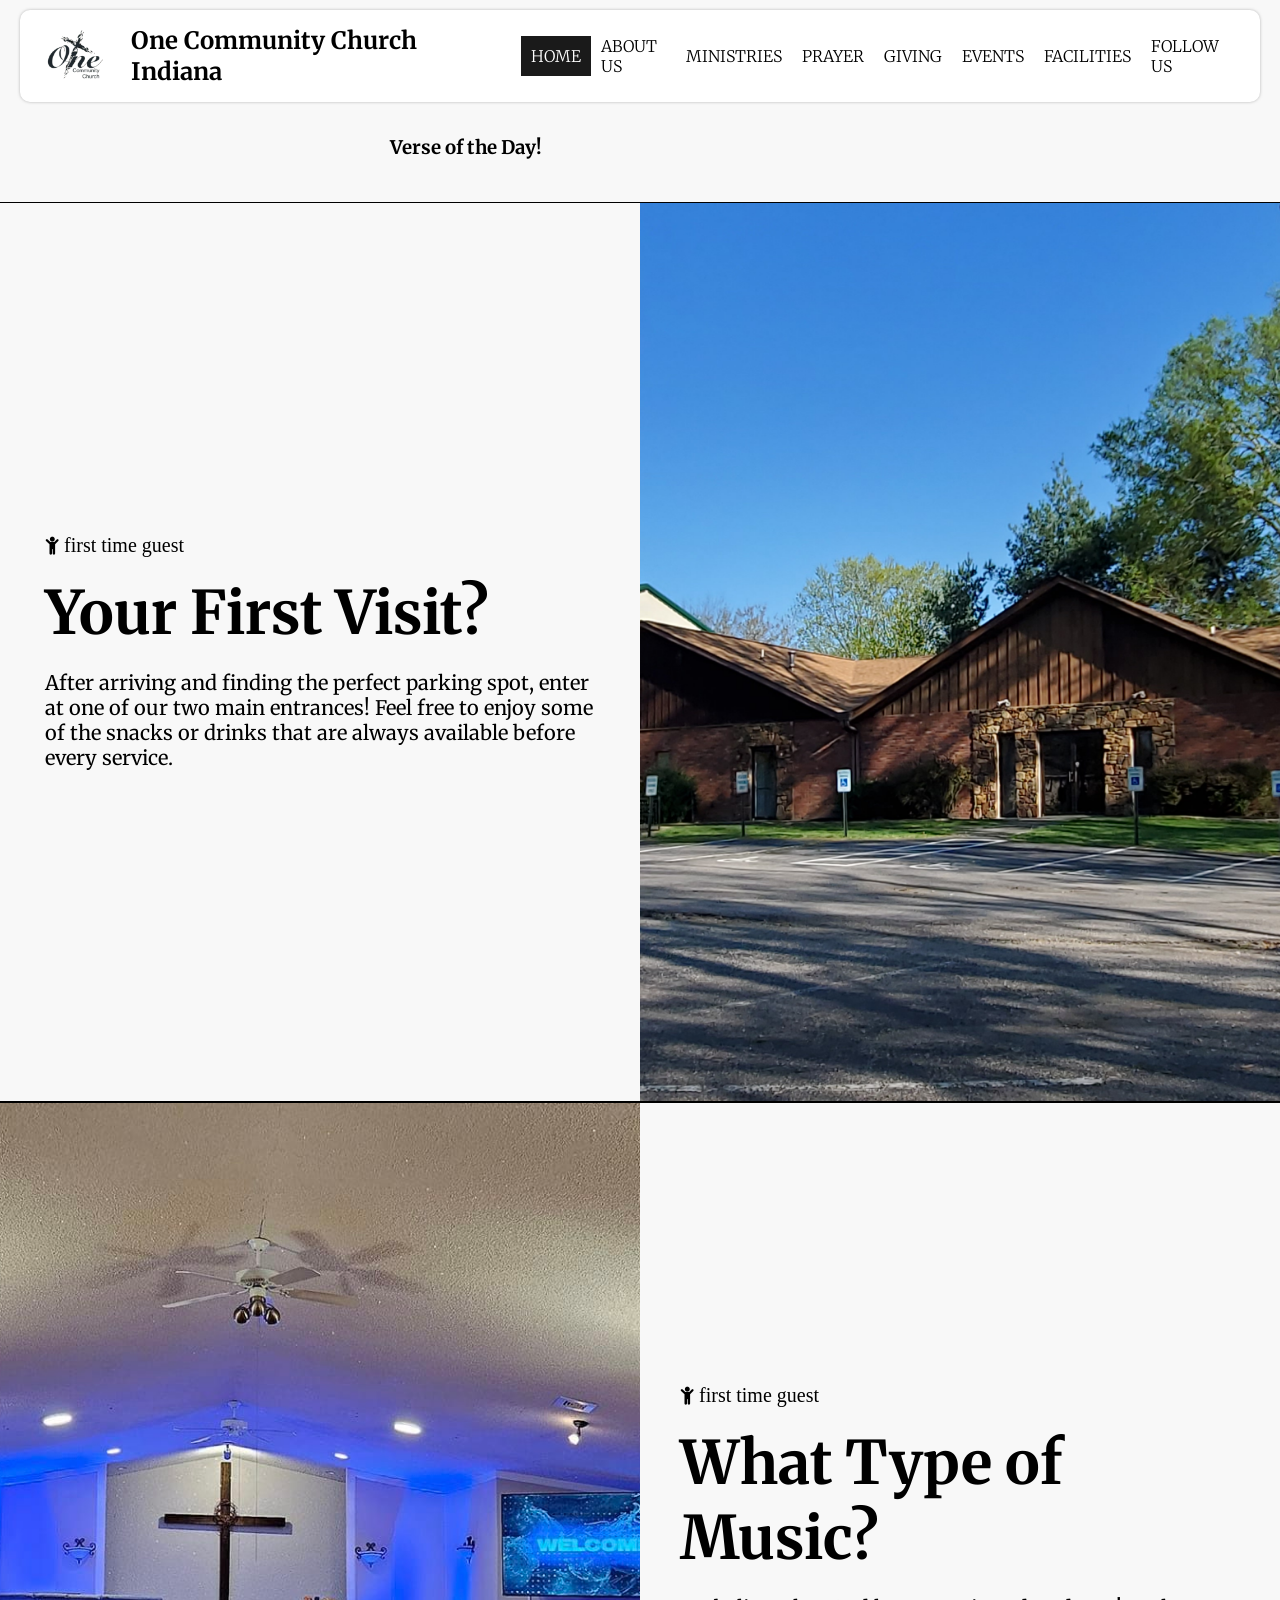
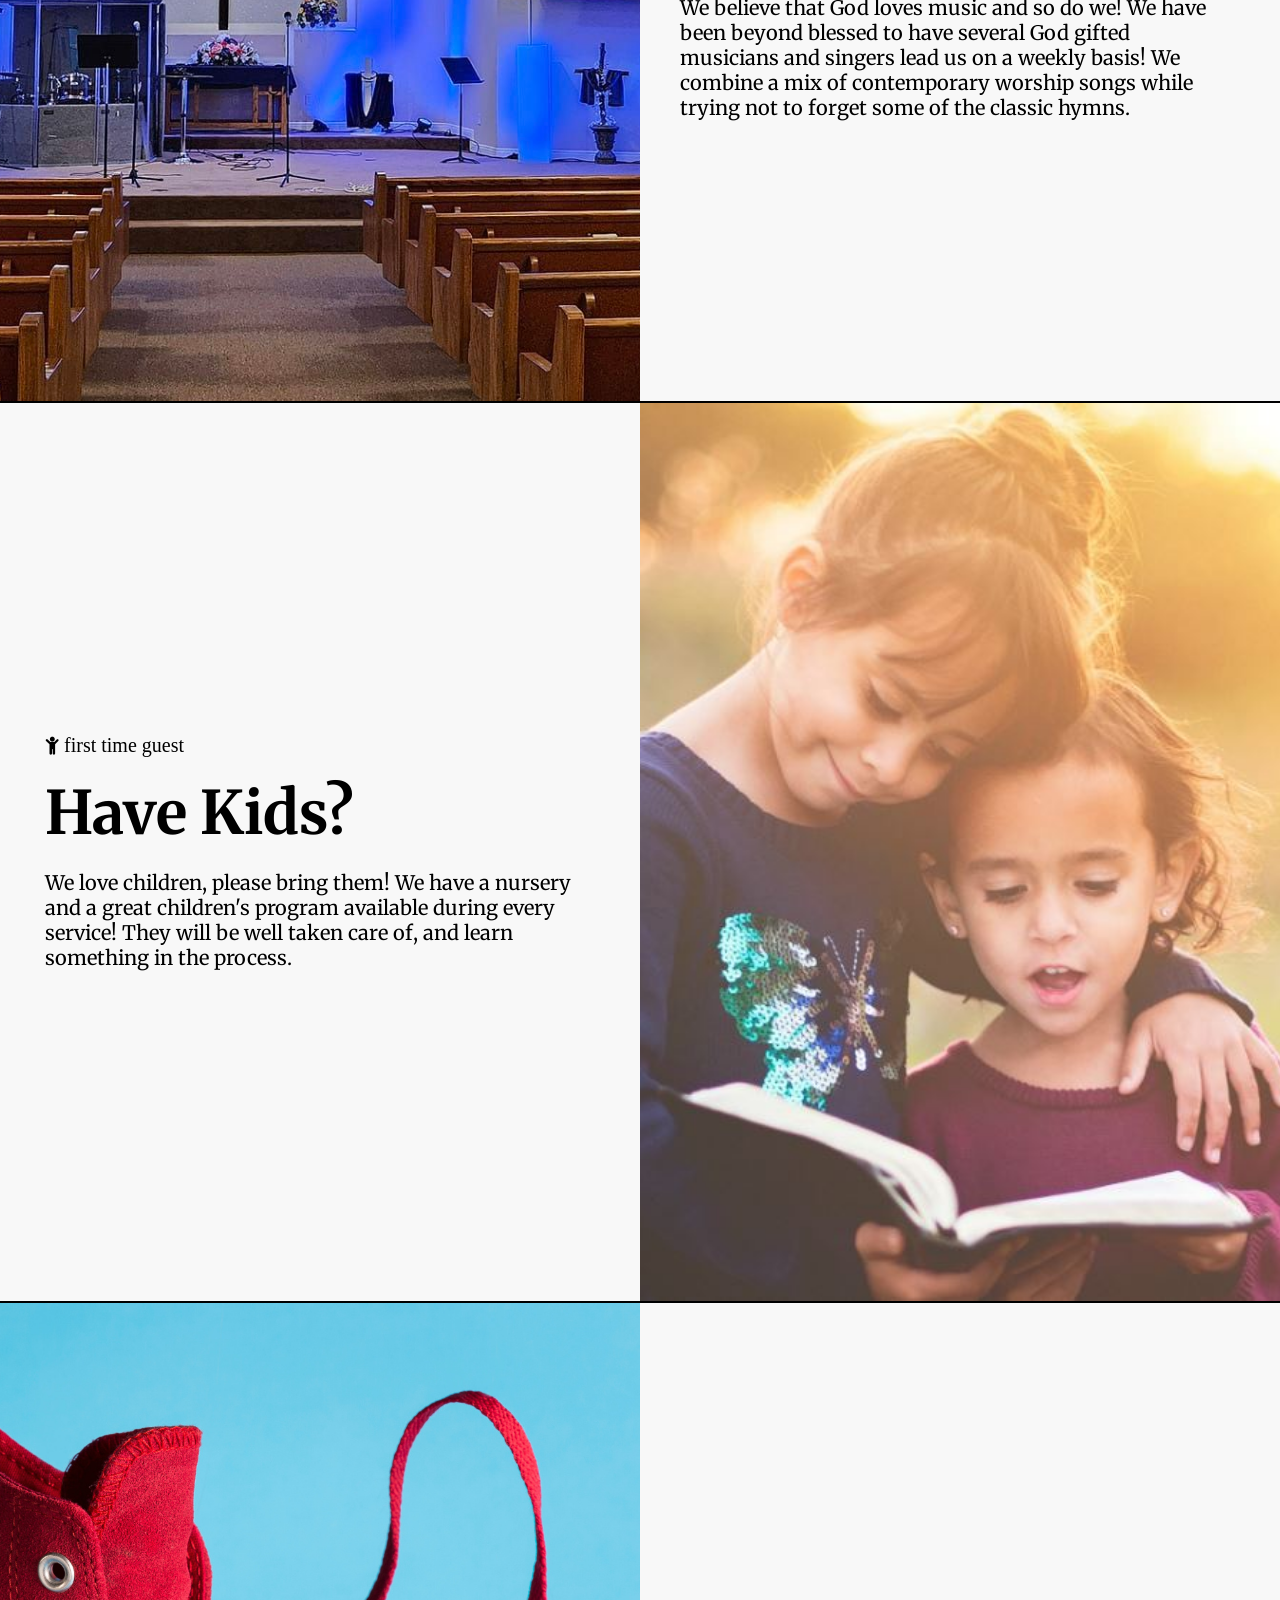
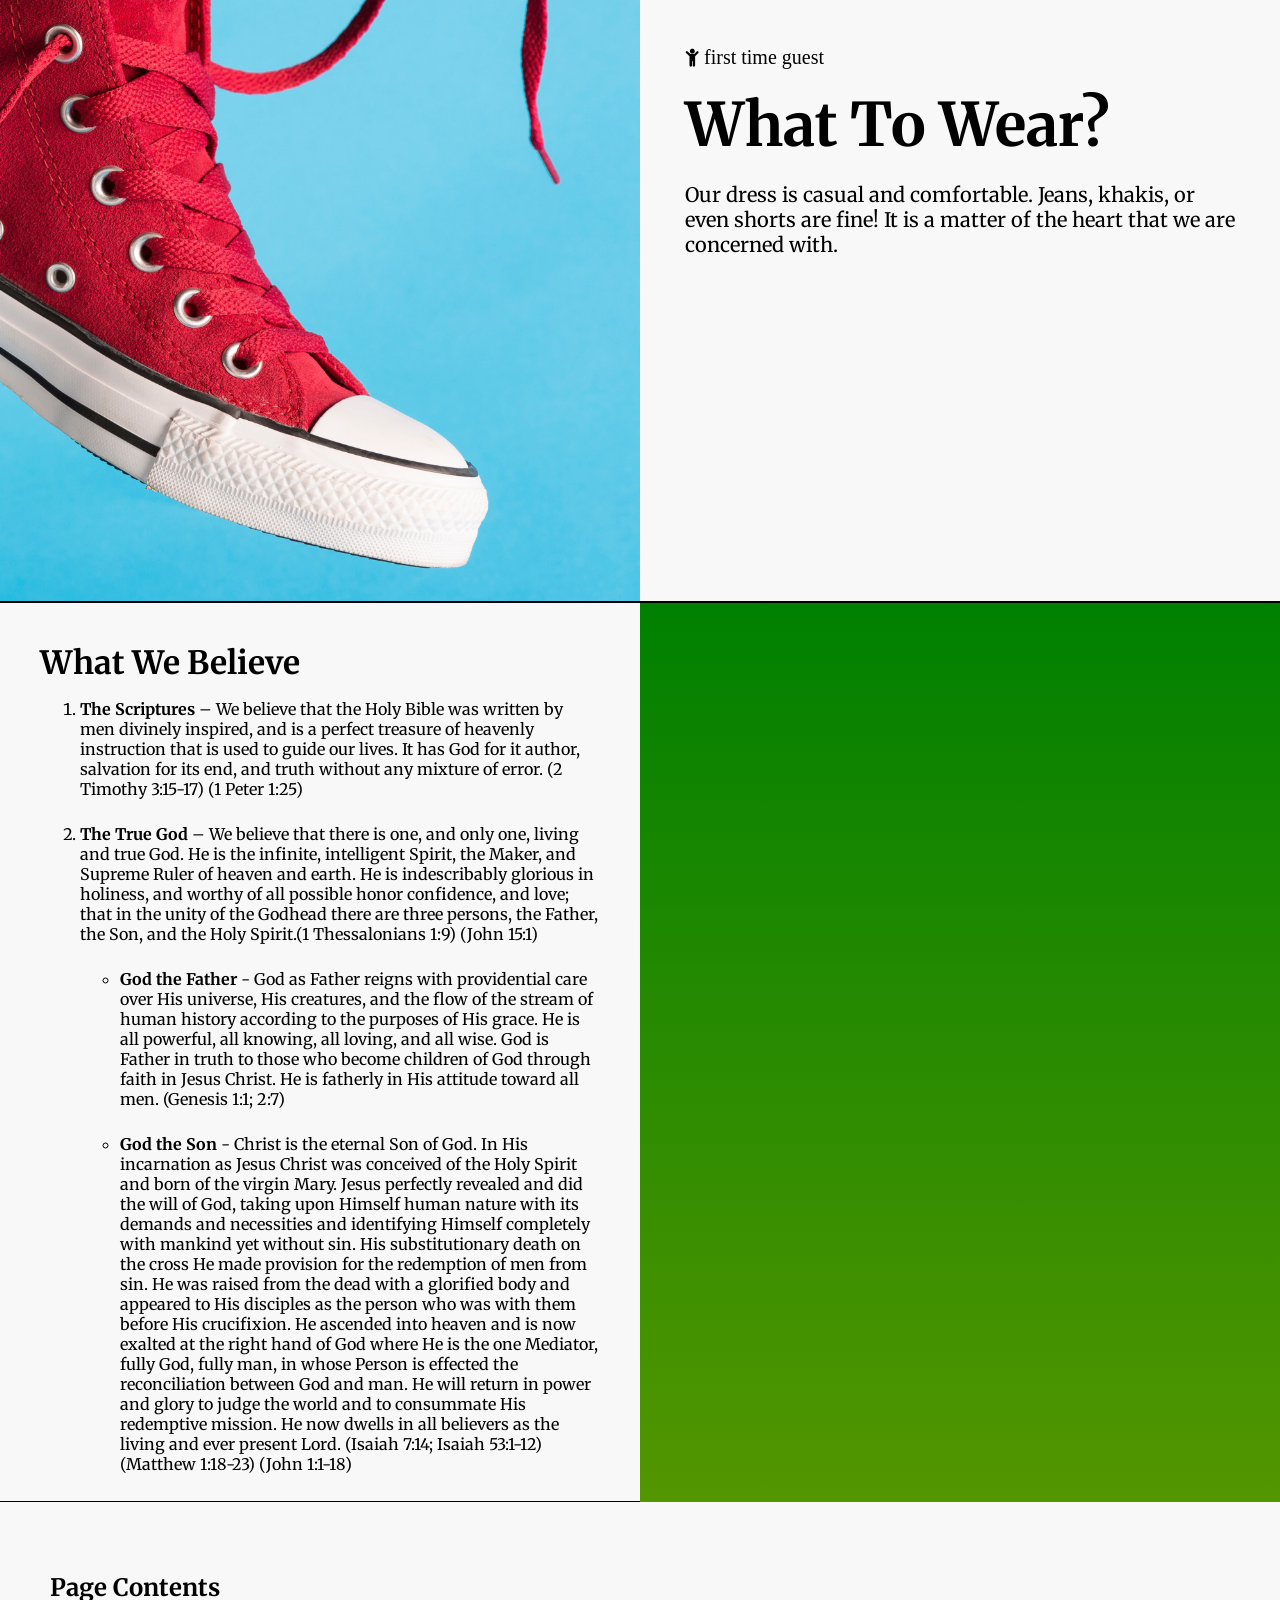
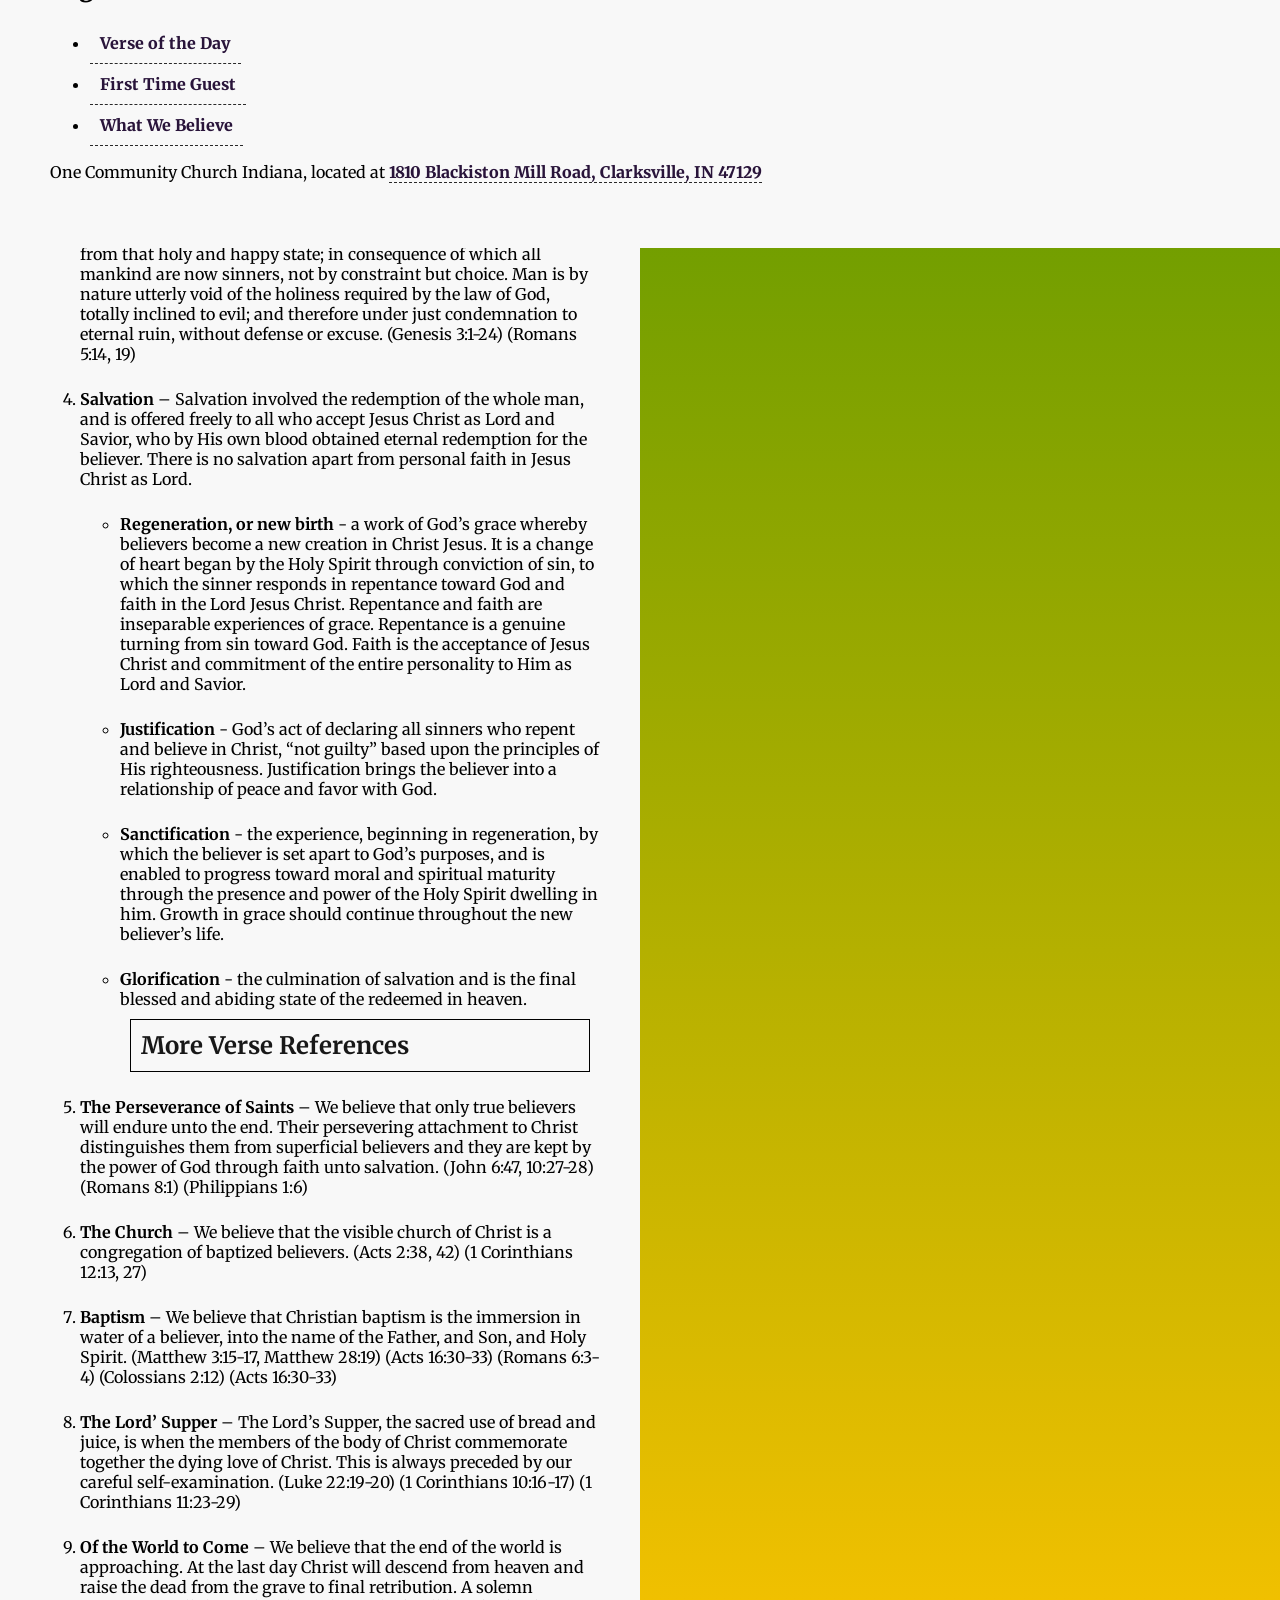
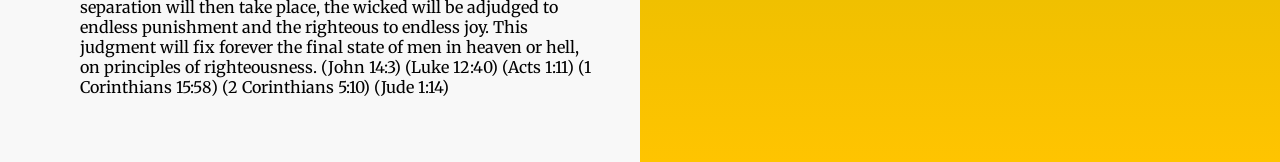
<file: homepage.html>
<!DOCTYPE html>
<html lang="en">
<head>
    <meta charset="UTF-8">
    <meta name="viewport" content="width=device-width, initial-scale=1.0">

    <meta name="color-scheme" content="light dark">
    <link rel="shortcut icon" type="image/x-icon" href="img/occ-favicon.png">

    <link rel="stylesheet" href="https://fonts.googleapis.com/css?family=Merriweather">
    <link rel="stylesheet" href="https://cdnjs.cloudflare.com/ajax/libs/font-awesome/4.7.0/css/font-awesome.min.css">

    <link rel="stylesheet" href="home.css"> 

    <title>One Community Church Indiana | Home</title>
</head>
<body>

    <!-- 
    Here are some essential elements to include on your church's website:

1. **Home Page:**
   - Welcome message
   - Service times
   - Location with a map
   - Upcoming events or announcements
   - A brief introduction to your church’s mission and values

2. **About Us:**
   - Church history
   - Mission and vision statements
   - Leadership team bios and photos
   - Denominational affiliation, if any

3. **Ministries:**
   - Overview of different ministries (e.g., children, youth, adult, outreach)
   - Contact information for ministry leaders
   - Schedules and events for each ministry

4. **Sermons:**
   - Recorded sermons (audio and/or video)
   - Sermon notes and transcripts
   - Series archives

5. **Prayer:**
   - Prayer request form
   - Information on prayer meetings or groups
   - Encouragement and resources for personal prayer

6. **Giving:**
   - Online giving options
   - Explanation of how donations are used
   - Fundraising campaigns or special collections

7. **Events:**
   - Calendar of upcoming events
   - Event registration forms
   - Recaps of past events

8. **Facilities:**
   - Description of your church facilities
   - Information on facility rentals or usage policies
   - Directions and parking information

9. **Follow Us:**
   - Links to social media profiles
   - Newsletter signup
   - Contact information and office hours

10. **Contact Us:**
    - Contact form
    - Church office phone number and email
    - Physical address with a map
    - Staff contact information

11. **New Here?**
    - Welcome guide for first-time visitors
    - Information on what to expect at services
    - FAQs about the church and services

12. **Blog or News:**
    - Articles or updates about church activities
    - Inspirational messages or devotionals
    - Community news and outreach stories

-->

    <!--
        NOTES // 2024.06.05 // mb
        Setting up new home page for an updated look. Adding some new features, maybe. Will update with more info.
     -->

    <!--
        add a marquee for news! maybe.. 2024.06.05
    <marquee>testing</marquee>
    -->


    <!--
        Nav bar

        desktop
        left - img
        right - links

        mobile
        left - img
        right - hamburger
    -->
    <nav id="navbar">

        <a href=""><img src="img/occ-favicon.png" alt=""></a>
        <h1>One Community Church Indiana</h1>

        <ul class="nav-topic">
            <li><a href="">Sign up for VBS 2024</a></li>
            <!-- <li>/</li> -->
            <!-- <li class="fa"><a href="">&#xf1ae; First Time Here!</a></li> -->
        </ul>

        <ul class="nav-desktop">
            <li><a href="" class="active">Home</a></li>
            <li><a href="">About Us</a></li>
            <li><a href="">Ministries</a></li>
            <li><a href="">Prayer</a></li>
            <li><a href="">Giving</a></li>
            <li><a href="">Events</a></li>
            <li><a href="">Facilities</a></li>
            <li><a href="">Follow Us</a></li>
        </ul>

        <ul class="nav-mobile">
            <li>
                <a href="javascript:void(0);" class="icon" onclick="myFunction();scrollToTop()">
                    <i class="fa fa-bars" style="font-size: 22px;"></i>
                  </a>
            </li>
        </ul>

    </nav>

    <ul class="mobile-nav" id="mobile-nav">
        <!-- <h2>Pages</h2> -->
        <li><a href="" class="active">Home</a></li>
        <li><a href="">About Us</a></li>
        <li><a href="">Ministries</a></li>
        <li><a href="">Prayer</a></li>
        <li><a href="">Giving</a></li>
        <li><a href="">Events</a></li>
        <li><a href="">Facilities</a></li>
        <li><a href="">Follow Us</a></li>
    </ul>



    <!-- <script src="js/navScroll.js"></script> -->

    
    <!-- <header>
        <img src="img/about/occ-img1.jpeg" alt="">
    </header> -->

    <main>

        <!-- verse of the day - by bibleref -->

        <div class="pane" id="vod">
        

            <!-- <div class="split-pane"> -->

                


            <div class="split-text" style="max-width: 550px; color: var(--text); margin: 0 auto; padding: 25px;">
                <h3>Verse of the Day!</h3>
                <script src="https://www.biblegateway.com/votd/votd.write.callback.js" target="_blank"></script>
                <script src="https://www.biblegateway.com/votd/get/?format=json&version=NIV&callback=BG.votdWriteCallback" target="_blank"></script>
                <!-- alternative for no javascript -->
                <noscript>
                <iframe framespacing="0" frameborder="no" src="https://www.biblegateway.com/votd/get/?format=html&version=NIV">View Verse of the Day</iframe>
                </noscript>
            </div>

            <!-- <div class="split-text">

                <form action="https://www.biblegateway.com/quicksearch/">
                    <table border="1" cellspacing="0" cellpadding="2" style="border-color: #600;">
                    <tr><th style="background-color: #600; color:#fff; text-align: center; padding: 0 10px;">Lookup a word or passage in the Bible</th></tr>
                    <tr><td style="background-color: #fff; text-align: center; padding: 0 10px;">
                    <div style="margin-bottom: 0;">
                    <input style="margin:2px" type="text" name="quicksearch" /><br />
                    <input style="margin:2px" type="submit" value="Search BibleGateway.com" /><br />
                    </div>
                    <a href="https://www.biblegateway.com/" title="The Bible in multiple languages, versions, and formats">
                    <img src="https://www.biblegateway.com/assets/images/logos/bglogo_sm.gif?103106" width="146" height="44" alt="BibleGateway.com" border="0" /></a><br />
                    <small>
                    <a href="https://www.biblegateway.com/usage/form/">Include this form on your page</a><br />
                    </small>
                    </td></tr>
                    </table>
                    </form>

            </div> -->

        </div>

        </div>



        <!-- <div class="category">
            <h1>Get to Know One Community Church!</h1>
        </div>


        <div class="grid-three-items">

            <div class="item">
                <h1>Who We Are?</h1>
                <h2>One Community Church</h2>
                <img src="img/about/occ-img.jpg" alt="">
                <blockquote>One Community Church</blockquote>
            </div>

            <div class="item">
                <h1>Where We Are?</h1>
                <h2>1810 Blackiston Mill Road, Clarksville, IN 47129</h2>
                <div class="iframe-container">
                    <iframe src="https://www.google.com/maps/embed?pb=!1m18!1m12!1m3!1d3130.32639216147!2d-85.77988768442322!3d38.31827188847578!2m3!1f0!2f0!3f0!3m2!1i1024!2i768!4f13.1!3m3!1m2!1s0x88696de4c640ef57%3A0xcdb8a9dc819fbcfc!2s1810%20Blackiston%20Mill%20Rd%2C%20Clarksville%2C%20IN%2047129!5e0!3m2!1sen!2sus!4v1664753261156!5m2!1sen!2sus" width="100%" height="380" style="border:0; display: block; margin-bottom: 10px;" allowfullscreen="" loading="lazy" referrerpolicy="no-referrer-when-downgrade"></iframe>
                    </div>
                    <blockquote>Google Maps</blockquote>
    
            </div>

            <div class="item">
                <h1>What Are We Preaching?</h1>
                <h2>The Book of John!</h2>
                <div class="iframe-container">
                    <iframe width="560" height="315" src="https://www.youtube.com/embed/Ye6-hayXF6k?si=uOiSC8FGL98Kr1pj" title="YouTube video player" frameborder="0" allow="accelerometer; autoplay; clipboard-write; encrypted-media; gyroscope; picture-in-picture; web-share" referrerpolicy="strict-origin-when-cross-origin" allowfullscreen></iframe>
                  </div>
                  <blockquote>Our most recent Sunday Service | April 14, 2024</blockquote>
            </div>


        </div> -->

<!-- first time section -->

        <div class="pane" id="ftg">

            <!-- text left, picture right -->
            <div class="split-pane">

                <div class="split-text">
                    <p class="fa">&#xf1ae; first time guest</p>
                    <h2>Your First Visit?</h2>
                    <p>After arriving and finding the perfect parking spot, enter at one of our two main entrances! Feel free to enjoy some of the snacks or drinks that are always available before every service.</p>
                </div>

                <div class="split">
                    <img src="img/about/occ-img.jpg" alt="welcome">
                </div>

            </div>

            <!-- text left, picture right -->
            <div class="split-pane">

                <div class="split">
                    <img src="img/facilities/sanctuary.jpg" alt="sanctuary">
                </div>

                <div class="split-text">
                    <p class="fa">&#xf1ae; first time guest</p>

                    <h2>What Type of Music?</h2>
                    <p>We believe that God loves music and so do we! We have been beyond blessed to have several God gifted musicians and singers lead us on a weekly basis! We combine a mix of contemporary worship songs while trying not to forget some of the classic hymns.</p>
                </div>



            </div>


            <!-- text left, picture right -->
            <div class="split-pane">

                <div class="split-text">
                    <p class="fa">&#xf1ae; first time guest</p>

                    <h2>Have Kids?</h2>
                    <p>We love children, please bring them! We have a nursery and a great children's program available during every service! They will be well taken care of, and learn something in the process.</p>
                </div>

                <div class="split">
                    <img src="img/item/kids.jpg" alt="kids">
                </div>

            </div>

                        <!-- text left, picture right -->
                        <div class="split-pane">

                            <div class="split">
                                <img src="img/item/wear.jpg" alt="wear">
                            </div>
            
                            <div class="split-text">
                                <p class="fa">&#xf1ae; first time guest</p>
            
 
                                <h2>What To Wear?</h2>
                                <p>Our dress is casual and comfortable. Jeans, khakis, or even shorts are fine! It is a matter of the heart that we are concerned with.</p>
                            </div>
            
            
            
                        </div>


        </div>


        <div class="pane">

            <div class="split-pane special" id="wwb">

            <!-- statement of faith -->
            <div class="split-text">
                <h2 style="font-size: xx-large;">What We Believe</h2>
                <ol>


                    <li><strong>The Scriptures</strong> – We believe that the Holy Bible was written by men divinely inspired, and is a perfect treasure of heavenly instruction that is used to guide our lives. It has God for it author, salvation for its end, and truth without any mixture of error. (2 Timothy 3:15-17) (1 Peter 1:25) </li> 

                    

                    <li><strong>The True God</strong> – We believe that there is one, and only one, living and true God. He is the infinite, intelligent Spirit, the Maker, and Supreme Ruler of heaven and earth. He is indescribably glorious in holiness, and worthy of all possible honor confidence, and love; that in the unity of the Godhead there are three persons, the Father, the Son, and the Holy Spirit.(1 Thessalonians 1:9) (John 15:1)</li> 
                    
                    <ul>
                        <li><strong>God the Father</strong> - God as Father reigns with providential care over His universe, His creatures, and the flow of the stream of human history according to the purposes of His grace. He is all powerful, all knowing, all loving, and all wise. God is Father in truth to those who become children of God through faith in Jesus Christ. He is fatherly in His attitude toward all men. (Genesis 1:1; 2:7)</li>

                        <li><strong>God the Son</strong> - Christ is the eternal Son of God. In His incarnation as Jesus Christ was conceived of the Holy Spirit and born of the virgin Mary. Jesus perfectly revealed and did the will of God, taking upon Himself human nature with its demands and necessities and identifying Himself completely with mankind yet without sin. His substitutionary death on the cross He made provision for the redemption of men from sin. He was raised from the dead with a glorified body and appeared to His disciples as the person who was with them before His crucifixion. He ascended into heaven and is now exalted at the right hand of God where He is the one Mediator, fully God, fully man, in whose Person is effected the reconciliation between God and man. He will return in power and glory to judge the world and to consummate His redemptive mission. He now dwells in all believers as the living and ever present Lord. (Isaiah 7:14; Isaiah 53:1-12) (Matthew 1:18-23) (John 1:1-18)</li>


                        <li><strong>God the Holy Spirit</strong> - The Holy Spirit is the Spirit of God, fully divine. He inspired holy men of old to write the Scriptures. Through illumination He enables men to understand truth. He exalts Christ. He convicts men of sin, of righteousness, and of judgment. He calls men to the Savior, and effects regeneration. At the moment of regeneration He baptizes every believer into the Body of Christ. He cultivates Christian character, comforts believers, and bestows the spiritual gifts by which they serve God through His church. He seals the believer unto the day of final redemption. His presence in the Christian is the guarantee that God will bring the believer into the fullness of the stature of Christ. He enlightens and empowers the believer and the church in worship, evangelism and service. (John 4:24; 14:16-17,26; 15:26; 16:7-14) (Acts 1:8)</li>

                    </ul>

                    <li><strong>The Fall of Man</strong> – We believe that Man was created in holiness, under the law of his Maker, but by voluntary transgression fell from that holy and happy state; in consequence of which all mankind are now sinners, not by constraint but choice. Man is by nature utterly void of the holiness required by the law of God, totally inclined to evil; and therefore under just condemnation to eternal ruin, without defense or excuse. (Genesis 3:1-24) (Romans 5:14, 19)</li>

                    <li><strong>Salvation</strong> – Salvation involved the redemption of the whole man, and is offered freely to all who accept Jesus Christ as Lord and Savior, who by His own blood obtained eternal redemption for the believer. There is no salvation apart from personal faith in Jesus Christ as Lord.</li> 
                    
                    <ul>
                        <li><strong>Regeneration, or new birth</strong> - a work of God’s grace whereby believers become a new creation in Christ Jesus. It is a change of heart began by the Holy Spirit through conviction of sin, to which the sinner responds in repentance toward God and faith in the Lord Jesus Christ. Repentance and faith are inseparable experiences of grace. Repentance is a genuine turning from sin toward God. Faith is the acceptance of Jesus Christ and commitment of the entire personality to Him as Lord and Savior.</li>

                        <li><strong>Justification</strong> - God’s act of declaring all sinners who repent and believe in Christ, “not guilty” based upon the principles of His righteousness. Justification brings the believer into a relationship of peace and favor with God.</li>

                        <li><strong>Sanctification</strong> - the experience, beginning in regeneration, by which the believer is set apart to God’s purposes, and is enabled to progress toward moral and spiritual maturity through the presence and power of the Holy Spirit dwelling in him. Growth in grace should continue throughout the new believer’s life.</li>
                        
                        <li><strong>Glorification</strong> - the culmination of salvation and is the final blessed and abiding state of the redeemed in heaven. 
                        <details>
                            <summary>
                                More Verse References
                            </summary>
                            <div>
                            (Matthew 1:21) (John 1:29, 3:16, 5:24, 10:9,28) (Acts 2:21, 4:12, 15:11, 16:31) (Romans 1:16, 3:23-25, 4:3, 5:8-10, 6:1-23, 8:1-18, 31-35, 10:9-10,13) (1 Corinthians 6:19-20) (2 Corinthians 5:17-20) (Ephesians 2:8-10) (Colossians 3:1-11) (1 Thessalonians 5:23-24) (Titus 2:11-14) (James 2:14-17) (1 Peter 1:2-23)
                            </div>

                        </details></li>

                    </ul>

                    <li><strong>The Perseverance of Saints</strong> – We believe that only true believers will endure unto the end. Their persevering attachment to Christ distinguishes them from superficial believers and they are kept by the power of God through faith unto salvation. (John 6:47, 10:27-28) (Romans 8:1) (Philippians 1:6)</li>
                    

                    <li><strong>The Church</strong> – We believe that the visible church of Christ is a congregation of baptized believers. (Acts 2:38, 42) (1 Corinthians 12:13, 27)</li>

                    <li><strong>Baptism</strong> – We believe that Christian baptism is the immersion in water of a believer, into the name of the Father, and Son, and Holy Spirit. (Matthew 3:15-17, Matthew 28:19) (Acts 16:30-33) (Romans 6:3-4) (Colossians 2:12) (Acts 16:30-33)</li>
                
                    <li><strong>The Lord’ Supper</strong> – The Lord’s Supper, the sacred use of bread and juice, is when the members of the body of Christ commemorate together the dying love of Christ. This is always preceded by our careful self-examination. (Luke 22:19-20) (1 Corinthians 10:16-17) (1 Corinthians 11:23-29)</li>
                

                    <li><strong>Of the World to Come</strong> – We believe that the end of the world is approaching. At the last day Christ will descend from heaven and raise the dead from the grave to final retribution. A solemn separation will then take place, the wicked will be adjudged to endless punishment and the righteous to endless joy. This judgment will fix forever the final state of men in heaven or hell, on principles of righteousness. (John 14:3) (Luke 12:40) (Acts 1:11) (1 Corinthians 15:58) (2 Corinthians 5:10) (Jude 1:14)</li>
                    
                </ol>

            </div>

            <div class="split" style="background: linear-gradient(green, rgb(255, 196, 0));">
                
                <!-- <img src="img/backgrounds/landscape.webp" alt="" style="height: 100%; width: 100%;"> -->
            </div>

        </div>

        </div>






        <!-- <section>
        
        <article>
            <h1>One Community Church</h1>
            <h4>Where Community is Our Middle Name!</h4>
        </article>

    </section>


        <section>

            <h1>Where we are</h1>
            
            <article>
                <h1>1810 Blackiston Mill Road, Clarksville, IN 47129</h1>
                <div class="iframe-container">
                    <iframe src="https://www.google.com/maps/embed?pb=!1m18!1m12!1m3!1d3130.32639216147!2d-85.77988768442322!3d38.31827188847578!2m3!1f0!2f0!3f0!3m2!1i1024!2i768!4f13.1!3m3!1m2!1s0x88696de4c640ef57%3A0xcdb8a9dc819fbcfc!2s1810%20Blackiston%20Mill%20Rd%2C%20Clarksville%2C%20IN%2047129!5e0!3m2!1sen!2sus!4v1664753261156!5m2!1sen!2sus" width="100%" height="380" style="border:0; display: block; margin-bottom: 10px;" allowfullscreen="" loading="lazy" referrerpolicy="no-referrer-when-downgrade"></iframe>
                    </div>
    
            </article>

        </section>


        <div class="item">
            <h1>Our Current Sermon Series</h1>
            <h2>The Book of John</h2>
            <p>We are almost completely through the book of John!</p>

            <div class="iframe-container">
                <iframe width="560" height="315" src="https://www.youtube.com/embed/Ye6-hayXF6k?si=uOiSC8FGL98Kr1pj" title="YouTube video player" frameborder="0" allow="accelerometer; autoplay; clipboard-write; encrypted-media; gyroscope; picture-in-picture; web-share" referrerpolicy="strict-origin-when-cross-origin" allowfullscreen></iframe>
              </div>
              <blockquote>Our most recent Sunday Service | April 14, 2024</blockquote>
              </div>
        </div> -->




        

    </main>


    <footer>

    <div class="footer-content">
        <div class="footer-tree">
            <h2>Page Contents</h2>
            <ul>
                <li><a href="#vod">Verse of the Day</a></li>
                <li><a href="#ftg">First Time Guest</a></li>
                <li><a href="#wwb">What We Believe</a></li>
            </ul>
            
            
            
        </div>

        <!-- <div class="footer-tree">
            <h2>Page Contents</h2>
            <ul>
                <li><a href="">Verse of the Day</a></li>
                <li><a href="">First Time Guest</a></li>
                <li><a href="">What We Believe</a></li>
            </ul>
            
            
            
        </div>

        <div class="footer-tree">
            <h2>Page Contents</h2>
            <ul>
                <li><a href="">Verse of the Day</a></li>
                <li><a href="">First Time Guest</a></li>
                <li><a href="">What We Believe</a></li>
            </ul>
            
            
            
        </div>

        <div class="footer-tree">
            <h2>Page Contents</h2>
            <ul>
                <li><a href="">Verse of the Day</a></li>
                <li><a href="">First Time Guest</a></li>
                <li><a href="">What We Believe</a></li>
            </ul>
            
            
            
        </div> -->

        






    </div>

    <p>One Community Church Indiana, located at <a href="https://www.google.com/maps?ll=38.318245,-85.777759&z=16&t=m&hl=en&gl=US&mapclient=embed&q=1810+Blackiston+Mill+Rd+Clarksville,+IN+47129" target="_blank">1810 Blackiston Mill Road, Clarksville, IN 47129</a></p>

    </footer>

        <!-- bibleref verses -->
        <script src="https://www.biblegateway.com/public/link-to-us/tooltips/bglinks.js" type="text/javascript"></script>
        <script type="text/javascript">
        BGLinks.version = "NIV";
        BGLinks.linkVerses();
        </script>

    

<script src="js/mobile-menu.js"></script>

</body>
</html>
</file>
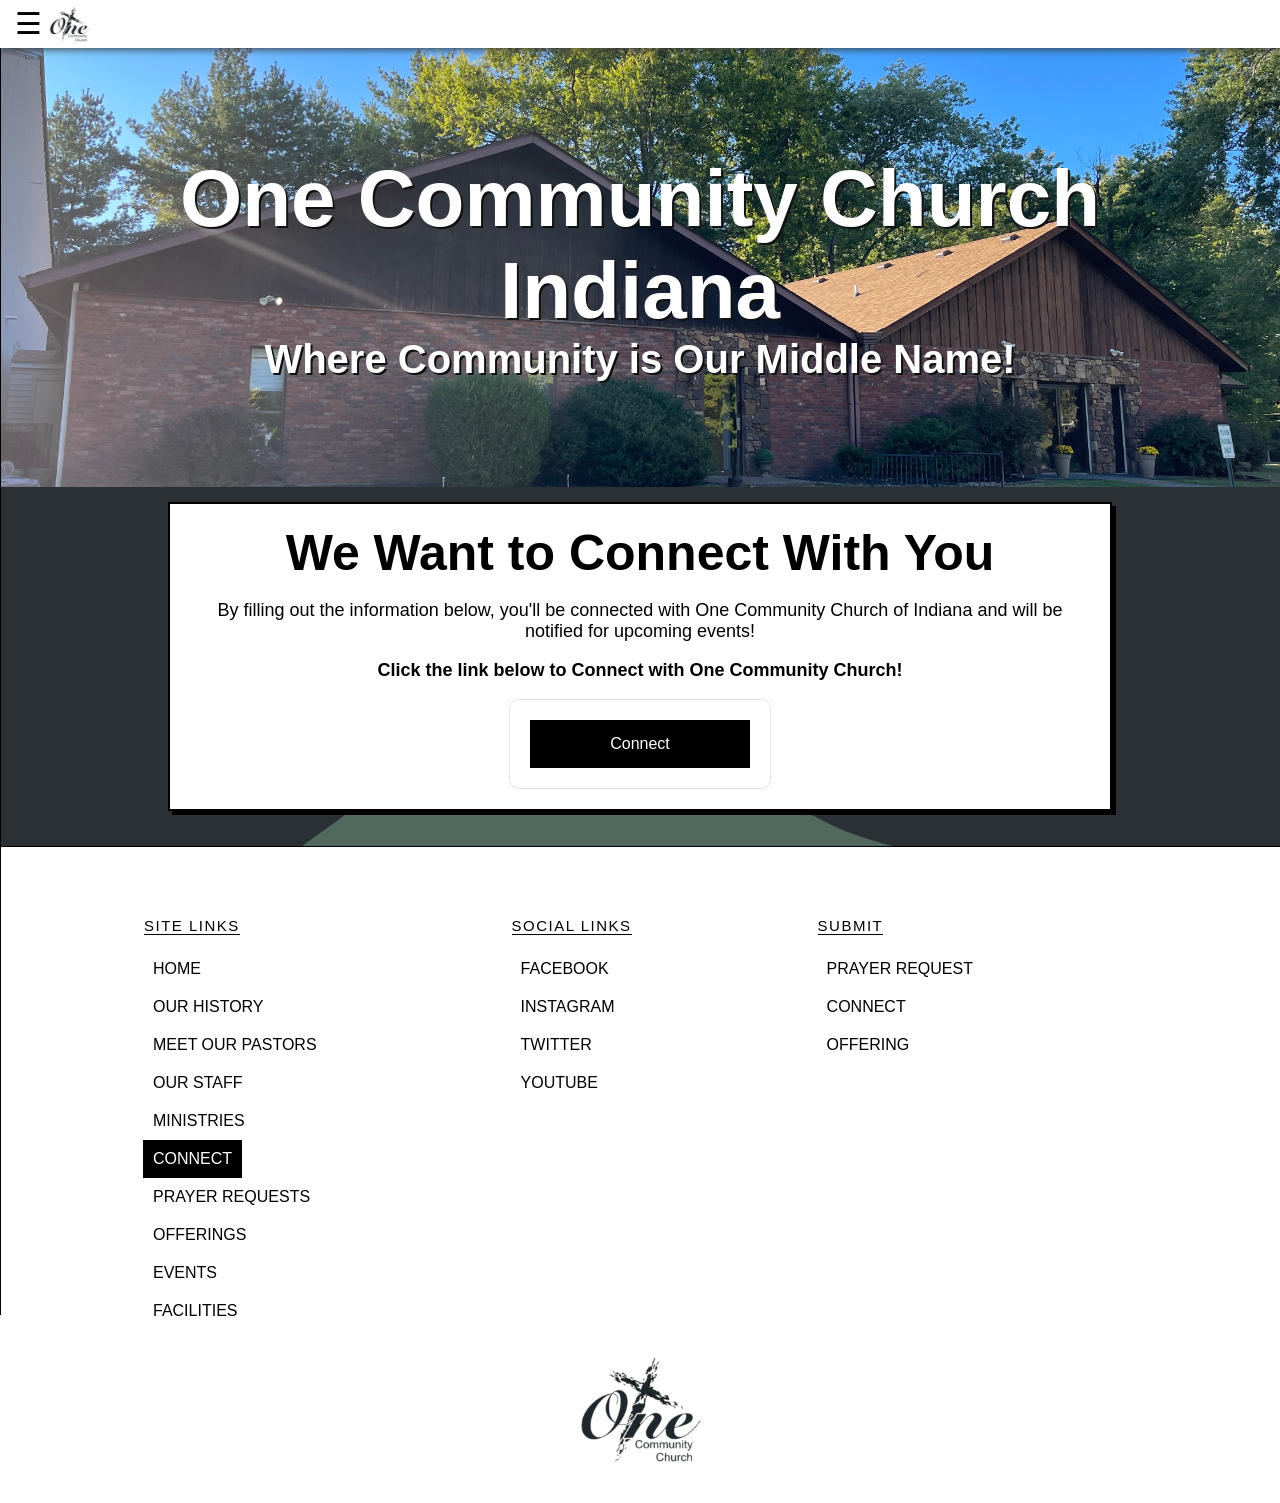
<file: html/connect.html>
<!DOCTYPE html>
<html lang="en">
<head>
    <meta charset="UTF-8">
    <meta http-equiv="X-UA-Compatible" content="IE=edge">
    <meta name="viewport" content="width=device-width, initial-scale=1.0">

    <meta name="color-scheme" content="light dark">
    <link rel="shortcut icon" type="image/x-icon" href="../img/occ-favicon.png">
    <link rel="stylesheet" href="../css/index-v2.css"> 

    <title>Connect | One Community Church</title>

</head>
<body>



    <!--navbar goes here-->

    <script src="../js/arrow.js"></script>
    <script src="../js/openNav.js"></script>

    <!-- <script src="js/scroll-active.js"></script> -->


    <div id="mySidenav" class="sidenav">
        <a href="javascript:void(0)" class="closebtn" onclick="closeNav()">&times;</a>
        <ul>
            <!--same page links-->
            <!-- <a href="#about"><li>About Us</li></a>  -->
            <!-- <a href="#statement"><li>Our Faith</li></a> -->
            <!-- <a href="#our-services"><li>Services</li></a> -->
            <!-- <a href="#what-to-expect"><li>What to Expect</li></a> -->
            <!-- <li><a href="#our-staff">Our Staff</a></li> -->

            <a href="../index.html"><li>Home</li></a>
            <a href="../html/our-history.html"><li>Our History</li></a>
            <a href="../html/meet-our-pastors.html"><li>Meet Our Pastors</li></a>
            <a href="../html/staff.html"><li>Our Staff</li></a>
            <a href="../html/ministries.html"><li>Ministries</li></a>
            <a href="../html/connect.html" class="active"><li>Connect</li></a>
    
            <!-- <a href=""><img src="../img/occ-favicon.png" alt="logo"></a> -->
            <!-- <li>One Community Church Indiana</li> -->
            <a href="../html/prayers.html"><li>Prayer Requests</li></a>
            <a href="../html/offering.html"><li>Offerings</li></a>
            <a href="../html/events.html"><li>Events</li></a>
            <a href="../html/facilities.html"><li>Facilities</li></a>
        </ul>
    </div>

    <div class="hamburger" style="min-width: 880px;">
      <!-- <script src="js/hamburger.js"></script> -->
      <!-- <a href="#" onclick="myFunction()">
        &#9776;
      </a> -->
    <span onclick="openNav()" style="max-width: 880px;">&#9776;</span>
    <img src="../img/occ-favicon.png" alt="logo"> 
    </div>

    <div class="hamburger-mobile">
      <span onclick="openNavMobile()">&#9776;</span>
      <img src="../img/occ-favicon.png" alt="logo"> 
    </div>

    <div class="topTitle">
      <h1>OCC | Connect with Us</h1>
    </div>

    <div id="main">

    <div class="intro">
        <h1>One Community Church Indiana</h1>
        <h2>Where Community is Our Middle Name!</h2>
    </div>



    <div class="offerings" id="offerings">
        <div class="item" style="max-width: 900px; padding: 20px; margin-left: auto; margin-right: auto;">
        <!-- <a href="html/offering.html"> -->
          <h1>We Want to Connect With You</h1>
        <!-- </a> -->
        <p>By filling out the information below, you'll be connected with One Community Church of Indiana and will be notified for upcoming events!</p>
  
        <p><strong>Click the link below to Connect with One Community Church!</strong></p>
  
        <div>
        <div><div style="
        overflow: auto;
        margin-left: auto;
        margin-right: auto;
        text-decoration: none;
        display: flex;
        flex-direction: column;
        justify-content: flex-end;
        align-items: center;
        width: 260px;
        background: #FFFFFF;
        border: 1px solid rgba(0, 0, 0, 0.1);
        box-shadow: -2px 10px 5px rgba(0, 0, 0, 0);
        border-radius: 10px;
        ">
        <div style="padding: 20px;">
        <a href="https://docs.google.com/forms/d/e/1FAIpQLScMjB4WOonUZl6GeC7wZnYWrJmF5OTvE_90fhHpiu9AJBHWNQ/viewform" target="_blank" style="
          display: inline-block;
          line-height: 48px;
          height: 48px;
          color: #ffffff;
          min-width: 220px;
          background-color: #000000;
          text-align: center;
          text-decoration: none;
          box-shadow: 0 0 0 1px rgba(0,0,0,.1) inset;
          
        ">Connect</a>
        </div>
      </div>
      </div>
    </div>
      

      </div>
  
        <!-- <a href="https://squareup.com/terminal/" target="_blank"><img src="img/offerings/offering-icon.jpg" alt="offering-icon"></a> -->
    </div>

    <div class="footer">
      <!-- <img src="img/mLogo.png" alt="logo"> -->

      <div class="foot-buttons">

      <div class="links">
          <h1>Site Links</h1>
          <ul>
            <a href="../index.html"><li>Home</li></a>
            <a href="../html/our-history.html"><li>Our History</li></a>
            <a href="../html/meet-our-pastors.html"><li>Meet Our Pastors</li></a>
            <a href="../html/staff.html"><li>Our Staff</li></a>
            <a href="../html/ministries.html"><li>Ministries</li></a>
            <a href="../html/connect.html" class="active"><li>Connect</li></a>
    
            <!-- <a href=""><img src="../img/occ-favicon.png" alt="logo"></a> -->
            <!-- <li>One Community Church Indiana</li> -->
            <a href="../html/prayers.html"><li>Prayer Requests</li></a>
            <a href="../html/offering.html"><li>Offerings</li></a>
            <a href="../html/events.html"><li>Events</li></a>
            <a href="../html/facilities.html"><li>Facilities</li></a>
          </ul>
      </div>

      <div class="more-links">
          <h1>More Site Links</h1>
          <ul>
              <a href="docs/statement of faith/Statement-of-Faith-2018.pdf" target="_blank"><li>Our Statement of Faith</li></a>
              <a href="https://waivermaster.com/sign.html?q=D5KCR8CL2RMGR&fbclid=IwAR0HoBf3wUrvc6467SKtjDC9-zaOdvowKx8ql2TbjeqLYrOHizuHBL7Z-tg" target="_blank"><li>Facilities Agreement</li></a>
          </ul>
      </div>

      <div class="social-links">
          <h1>Social Links</h1>
          <ul>
              <a href="https://www.facebook.com/onecommunitychurch" target="_blank"><li>Facebook</li></a>
              <a href="https://www.instagram.com/occindiana/" target="_blank"><li>Instagram</li></a>
              <a href="https://twitter.com/OneCCIndiana" target="_blank"><li>Twitter</li></a>
              <a href="https://www.youtube.com/c/OneCommunityChurchIndiana" target="_blank"><li>Youtube</li></a>
          </ul>
      </div>

      <div class="connect">
        <h1>Submit</h1>
        <ul>
          <a href="mailto:pastoronecommunity@gmail.com?subject=Prayer%20Request"><li>Prayer Request</li></a>
          <a href="https://docs.google.com/forms/d/e/1FAIpQLScMjB4WOonUZl6GeC7wZnYWrJmF5OTvE_90fhHpiu9AJBHWNQ/viewform" target="_blank"><li>Connect</li></a>
          <a href="https://square.link/u/9iWte5VO" target="_blank"><li>Offering</li></a>
        </ul>
    </div>



  </div>

  <a href=""><img src="../img/occ-favicon.png" alt="logo"></a>
   

    <!-- <button onclick="topFunction()" id="myBtn" title="Go to top">	&#128285;</button> -->

    <span onclick="topFunction()" id="myBtn" title="Go to top">&#128285;</span>

    <script src="../js/top.js"></script>

</div>
</body>
</html>
</file>
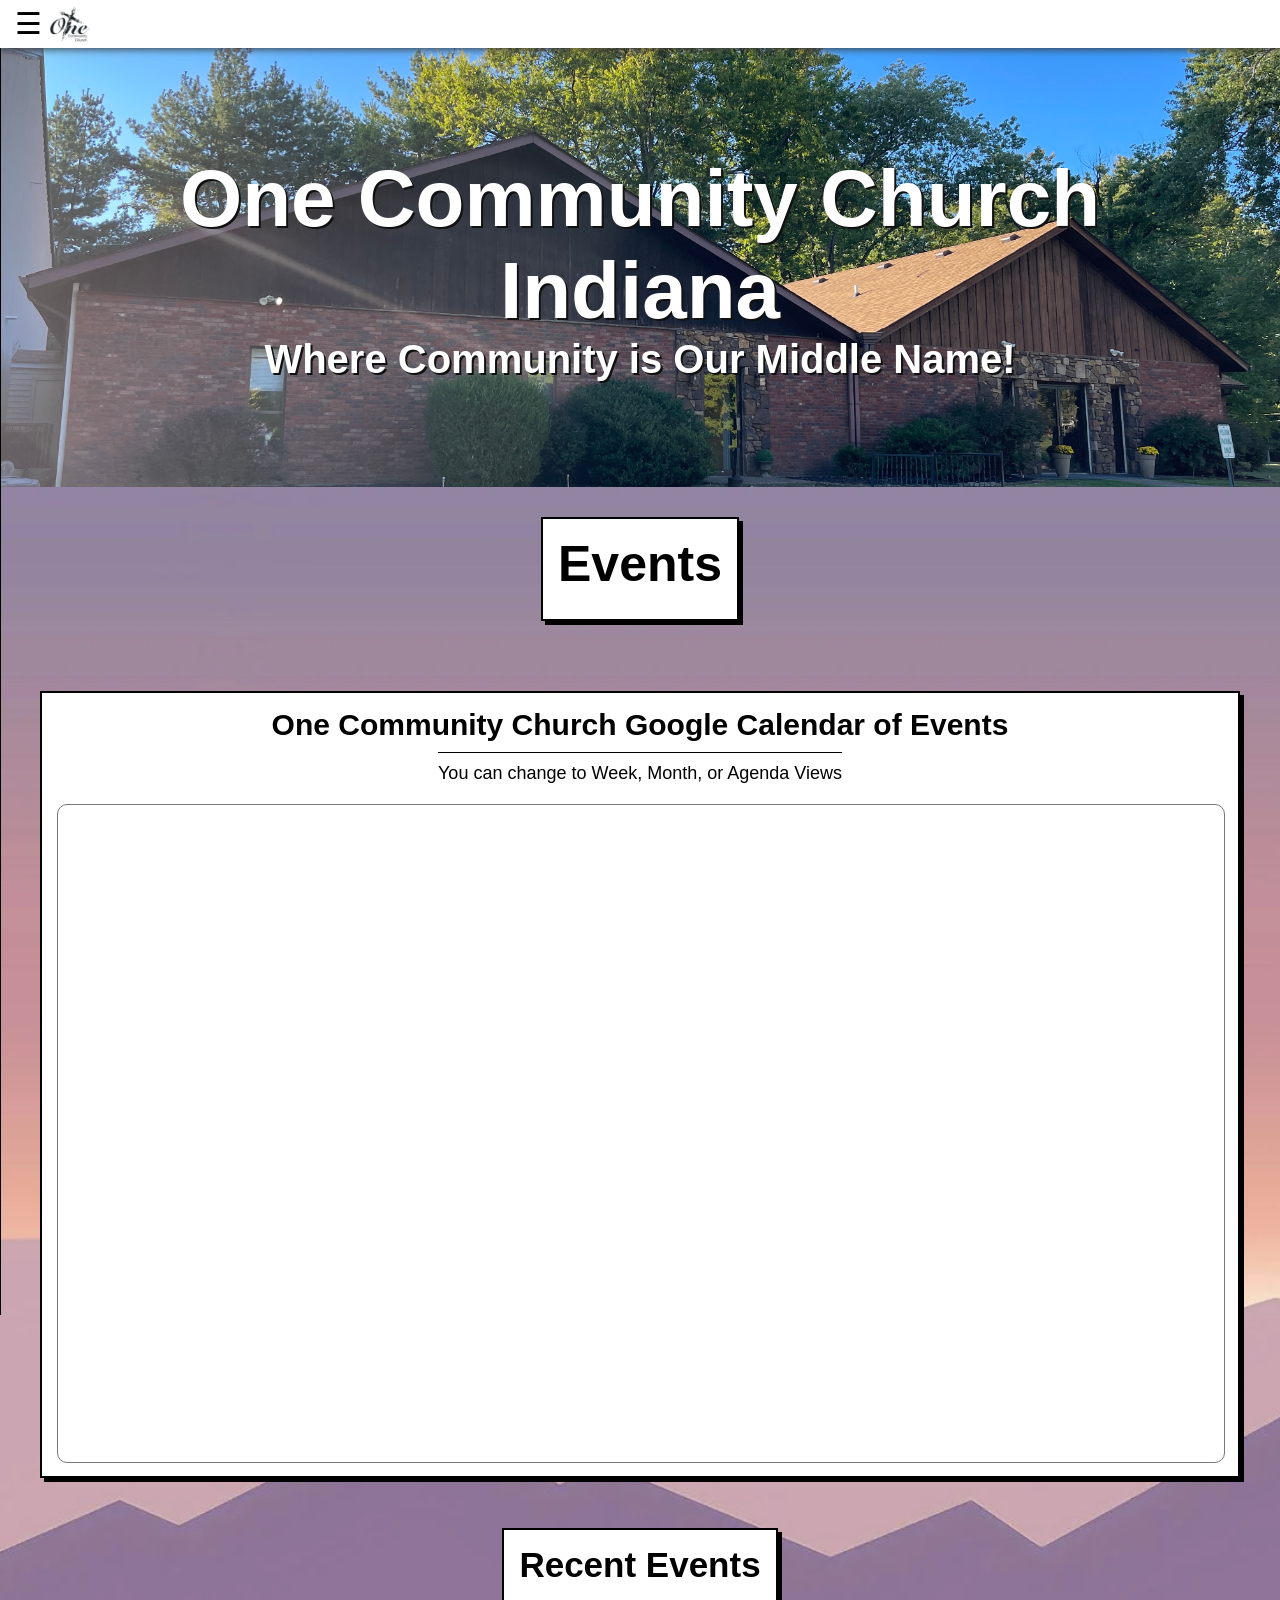
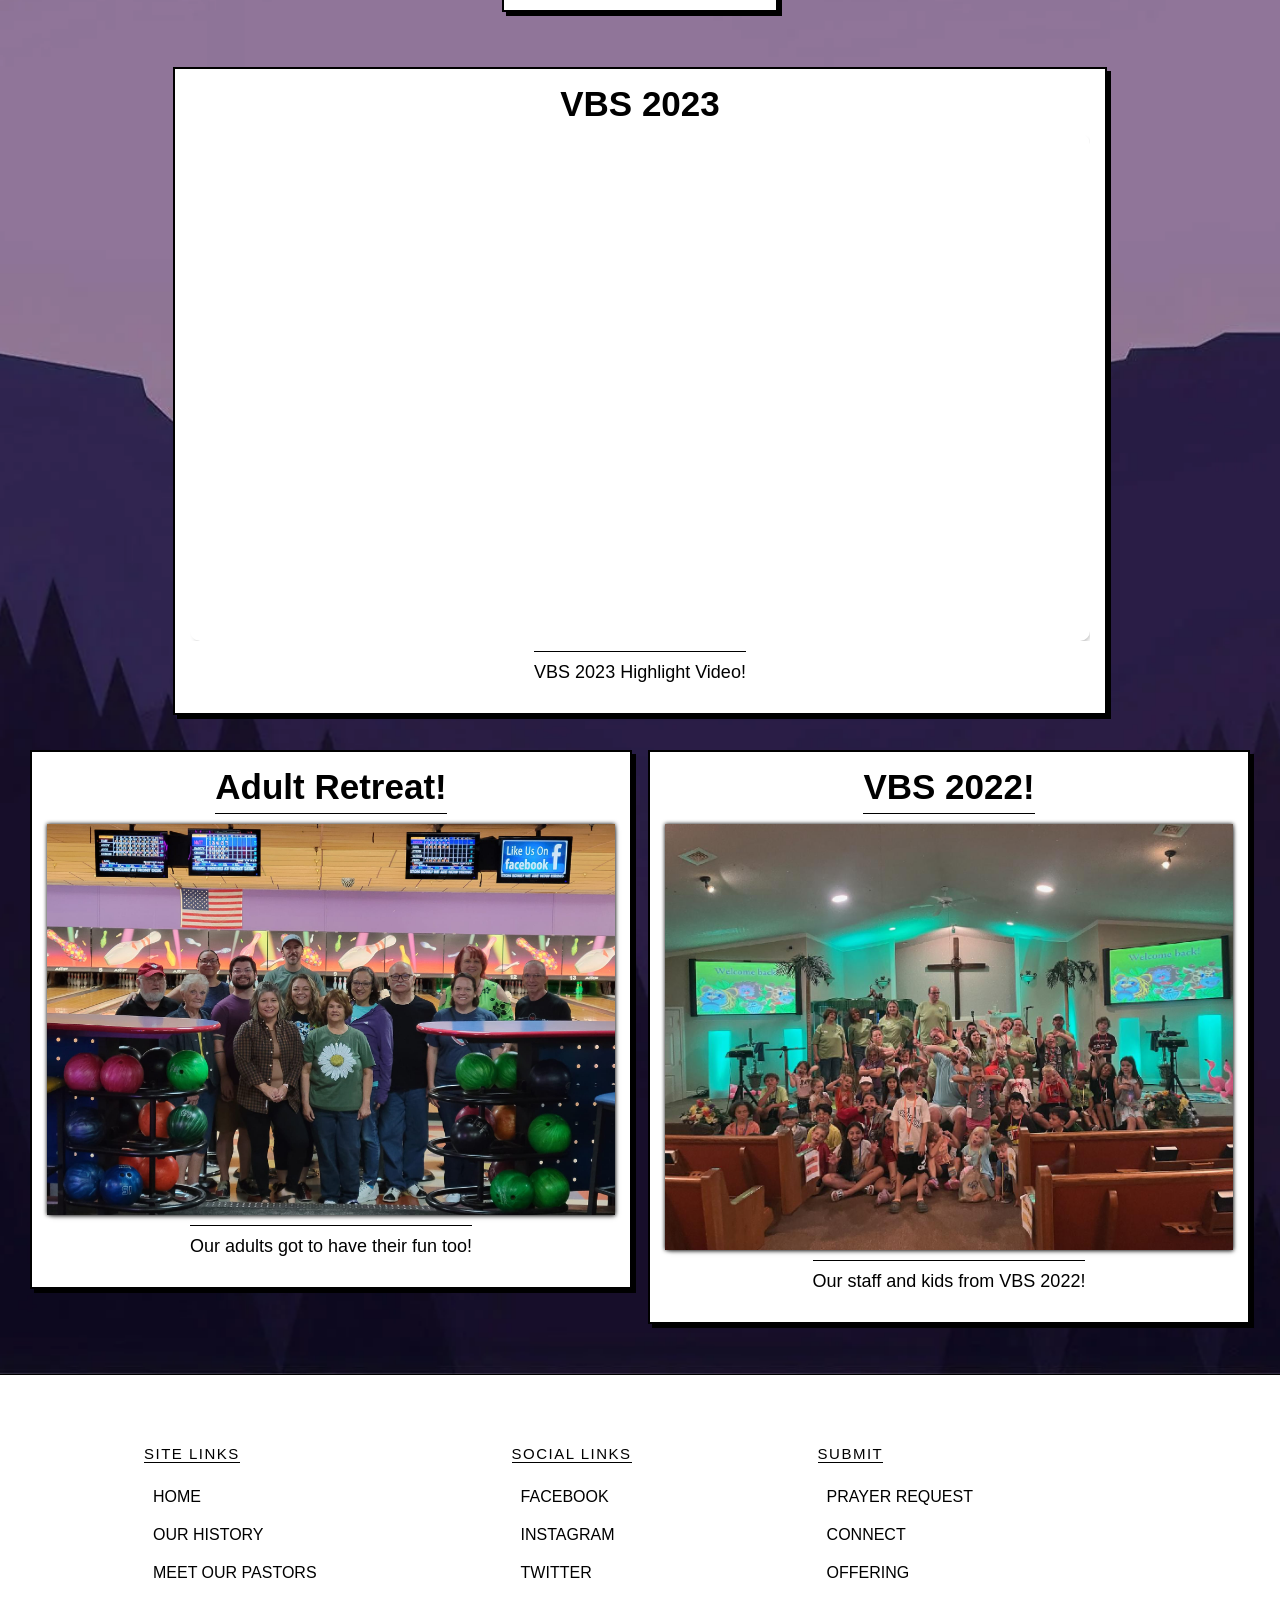
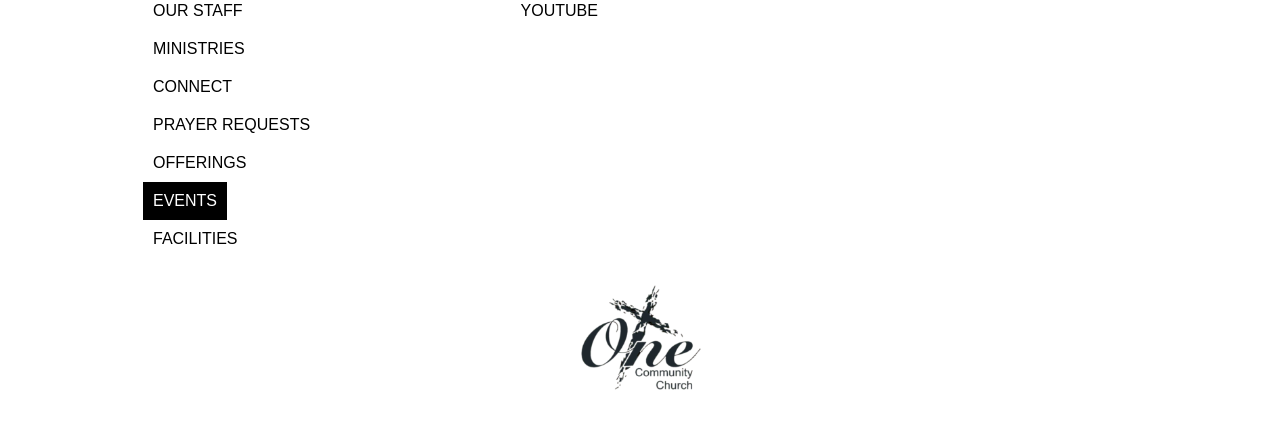
<file: html/events.html>
<!DOCTYPE html>
<html lang="en">
<head>
    <meta charset="UTF-8">
    <meta http-equiv="X-UA-Compatible" content="IE=edge">
    <meta name="viewport" content="width=device-width, initial-scale=1.0">

    <meta name="color-scheme" content="light dark">
    <link rel="shortcut icon" type="image/x-icon" href="../img/occ-favicon.png">
    <link rel="stylesheet" href="../css/index-v2.css"> 

    <title>Events | One Community Church</title>

</head>
<body>



    <!--navbar goes here-->

    <script src="../js/arrow.js"></script>
    <script src="../js/openNav.js"></script>

    <!-- <script src="js/scroll-active.js"></script> -->


    <div id="mySidenav" class="sidenav">
        <a href="javascript:void(0)" class="closebtn" onclick="closeNav()">&times;</a>
        <ul>
            <!--same page links-->
            <!-- <a href="#about"><li>About Us</li></a>  -->
            <!-- <a href="#statement"><li>Our Faith</li></a> -->
            <!-- <a href="#our-services"><li>Services</li></a> -->
            <!-- <a href="#what-to-expect"><li>What to Expect</li></a> -->
            <!-- <li><a href="#our-staff">Our Staff</a></li> -->

            <a href="../index.html"><li>Home</li></a>
            <a href="../html/our-history.html"><li>Our History</li></a>
            <a href="../html/meet-our-pastors.html"><li>Meet Our Pastors</li></a>
            <a href="../html/staff.html"><li>Our Staff</li></a>
            <a href="../html/ministries.html"><li>Ministries</li></a>
            <a href="../html/connect.html"><li>Connect</li></a>
    
            <!-- <a href=""><img src="../img/occ-favicon.png" alt="logo"></a> -->
            <!-- <li>One Community Church Indiana</li> -->
            <a href="../html/prayers.html"><li>Prayer Requests</li></a>
            <a href="../html/offering.html"><li>Offerings</li></a>
            <a href="../html/events.html" class="active"><li>Events</li></a>
            <a href="../html/facilities.html"><li>Facilities</li></a>
        </ul>
    </div>

    <div class="hamburger" style="min-width: 880px;">
      <!-- <script src="js/hamburger.js"></script> -->
      <!-- <a href="#" onclick="myFunction()">
        &#9776;
      </a> -->
    <span onclick="openNav()" style="max-width: 880px;">&#9776;</span>
    <img src="../img/occ-favicon.png" alt="logo"> 
    </div>

    <div class="hamburger-mobile">
      <span onclick="openNavMobile()">&#9776;</span>
      <img src="../img/occ-favicon.png" alt="logo"> 
    </div>

    <div class="topTitle">
      <h1>OCC | Our Events</h1>
    </div>

    <div id="main">

    <div class="intro">
        <h1>One Community Church Indiana</h1>
        <h2>Where Community is Our Middle Name!</h2>
    </div>



    <div class="upcoming-events" id="upcoming-events">
        
      <div class="title">
        <div class="item">
        <h1>Events</h1>
      </div>
      </div>
        <!-- <h3>Follow us on Facebook</h3>
        <iframe src="https://www.facebook.com/plugins/post.php?href=https%3A%2F%2Fwww.facebook.com%2Fonecommunitychurch%2Fposts%2Fpfbid0yoEjyAP2gcwaniNGs7UGaWTZEnMZoyUz6poHZK4mo3nh5DmPDzkcr3y6rtN4RQcul&show_text=true&width=500" width="500" height="391" style="border:none;overflow:hidden" scrolling="no" frameborder="0" allowfullscreen="true" allow="autoplay; clipboard-write; encrypted-media; picture-in-picture; web-share"></iframe>
    
        <iframe src="https://www.facebook.com/plugins/post.php?href=https%3A%2F%2Fwww.facebook.com%2Fonecommunitychurch%2Fposts%2Fpfbid0gz6nuYMPGpdZ6vijovAWq2Fsr4LoDa8qGuFVb5NDN6EHVCUcg5xtWLnALHLZi4Vxl&show_text=true&width=500" width="500" height="391" style="border:none;overflow:hidden" scrolling="no" frameborder="0" allowfullscreen="true" allow="autoplay; clipboard-write; encrypted-media; picture-in-picture; web-share"></iframe> -->
    
        <!--lorum ipsum text REPLACE-->
        <!-- <div class="item" style="max-width: 1200px; margin-left: auto; margin-right: auto;"> -->
          <div class="one-column"  style="max-width: 1200px;">
        <div class="item-big">
        <h3>One Community Church Google Calendar of Events</h3>
        <blockquote>You can change to Week, Month, or Agenda Views</blockquote>


        <div class="iframe-container" style="overflow: visible; border-radius: 0;">
        <iframe src="https://calendar.google.com/calendar/embed?height=800&wkst=1&bgcolor=%23ffffff&ctz=America%2FNew_York&showNav=1&showTitle=0&showTz=0&showCalendars=0&showTabs=1&showPrint=1&showDate=1&title=One%20Community%20Church%20Event%20Calendar&src=MTc3bWluaXN0cmllc0BnbWFpbC5jb20&color=%237986CB" style="border:solid 1px #777; max-width: 1200px;" width="100%" height="600" frameborder="0" scrolling="no" text-align="center" style="border-radius: 0;"></iframe>
        </div>

      </div>
    </div>
        
      <!-- </div> -->
    
      <div class="title">
        <div class="item">
        <h2>Recent Events</h2>
      </div>
      </div>

      <div class="item" style="max-width: 900px; margin-left: auto; margin-right: auto;">
        <h2>VBS 2023</h2>
        <div class="iframe-container">
          <iframe width="560" height="315" src="https://www.youtube.com/embed/9u21rO3eOhU" title="YouTube video player" frameborder="0" allow="accelerometer; autoplay; clipboard-write; encrypted-media; gyroscope; picture-in-picture; web-share" allowfullscreen></iframe>
        </div>
        <blockquote>VBS 2023 Highlight Video!</blockquote>
      </div>

        <div class="two-columns">
        <div class="item-big">
        <h2>Adult Retreat!</h2>
        <img src="../img/events/adult-retreat-22/bowling-adult.jpg" alt="adult-retreat-22">
        <blockquote>Our adults got to have their fun too!</blockquote>
        </div>

        <div class="item-big">
        <h2>VBS 2022!</h2>
        <img src="../img/events/vbs22/vbs-kids.jpg" alt="vbs-kids">
        <blockquote>Our staff and kids from VBS 2022!</blockquote>
        </div>
    </div>
</div>


    <div class="footer">
      <!-- <img src="img/mLogo.png" alt="logo"> -->

      <div class="foot-buttons">

      <div class="links">
          <h1>Site Links</h1>
          <ul>
            <a href="../index.html"><li>Home</li></a>
            <a href="../html/our-history.html"><li>Our History</li></a>
            <a href="../html/meet-our-pastors.html"><li>Meet Our Pastors</li></a>
            <a href="../html/staff.html"><li>Our Staff</li></a>
            <a href="../html/ministries.html"><li>Ministries</li></a>
            <a href="../html/connect.html"><li>Connect</li></a>
            <a href="../html/prayers.html"><li>Prayer Requests</li></a>
            <a href="../html/offering.html"><li>Offerings</li></a>
            <a href="../html/events.html" class="active"><li>Events</li></a>
            <a href="../html/facilities.html"><li>Facilities</li></a>
          </ul>
      </div>

      <div class="more-links">
          <h1>More Site Links</h1>
          <ul>
              <a href="docs/statement of faith/Statement-of-Faith-2018.pdf" target="_blank"><li>Our Statement of Faith</li></a>
              <a href="https://waivermaster.com/sign.html?q=D5KCR8CL2RMGR&fbclid=IwAR0HoBf3wUrvc6467SKtjDC9-zaOdvowKx8ql2TbjeqLYrOHizuHBL7Z-tg" target="_blank"><li>Facilities Agreement</li></a>
          </ul>
      </div>

      <div class="social-links">
          <h1>Social Links</h1>
          <ul>
              <a href="https://www.facebook.com/onecommunitychurch" target="_blank"><li>Facebook</li></a>
              <a href="https://www.instagram.com/occindiana/" target="_blank"><li>Instagram</li></a>
              <a href="https://twitter.com/OneCCIndiana" target="_blank"><li>Twitter</li></a>
              <a href="https://www.youtube.com/c/OneCommunityChurchIndiana" target="_blank"><li>Youtube</li></a>
          </ul>
      </div>

      <div class="connect">
        <h1>Submit</h1>
        <ul>
          <a href="mailto:pastoronecommunity@gmail.com?subject=Prayer%20Request"><li>Prayer Request</li></a>
          <a href="https://docs.google.com/forms/d/e/1FAIpQLScMjB4WOonUZl6GeC7wZnYWrJmF5OTvE_90fhHpiu9AJBHWNQ/viewform" target="_blank"><li>Connect</li></a>
          <a href="https://square.link/u/9iWte5VO" target="_blank"><li>Offering</li></a>
        </ul>
    </div>

  </div>


  <a href=""><img src="../img/occ-favicon.png" alt="logo"></a>

    <!-- <button onclick="topFunction()" id="myBtn" title="Go to top">	&#128285;</button> -->

    <span onclick="topFunction()" id="myBtn" title="Go to top">&#128285;</span>

    <script src="../js/top.js"></script>

</div>
</body>
</html>
</file>
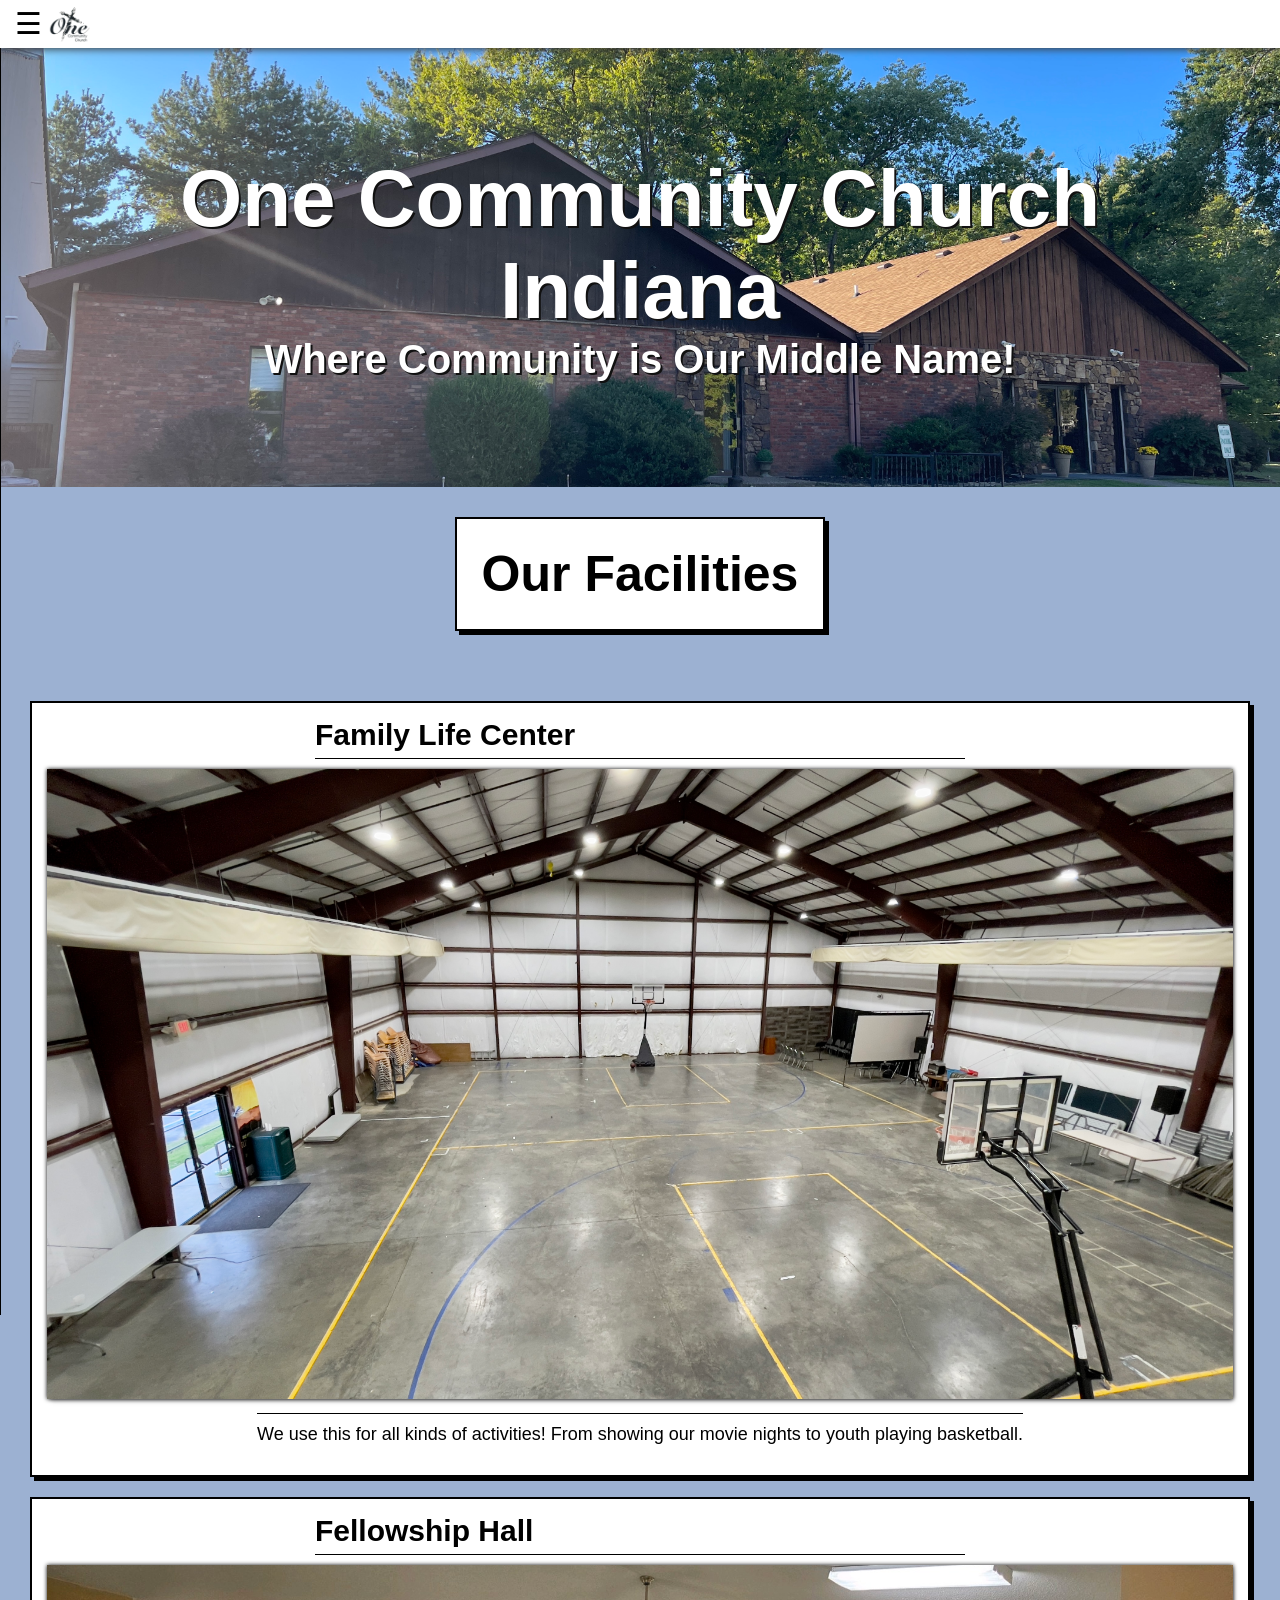
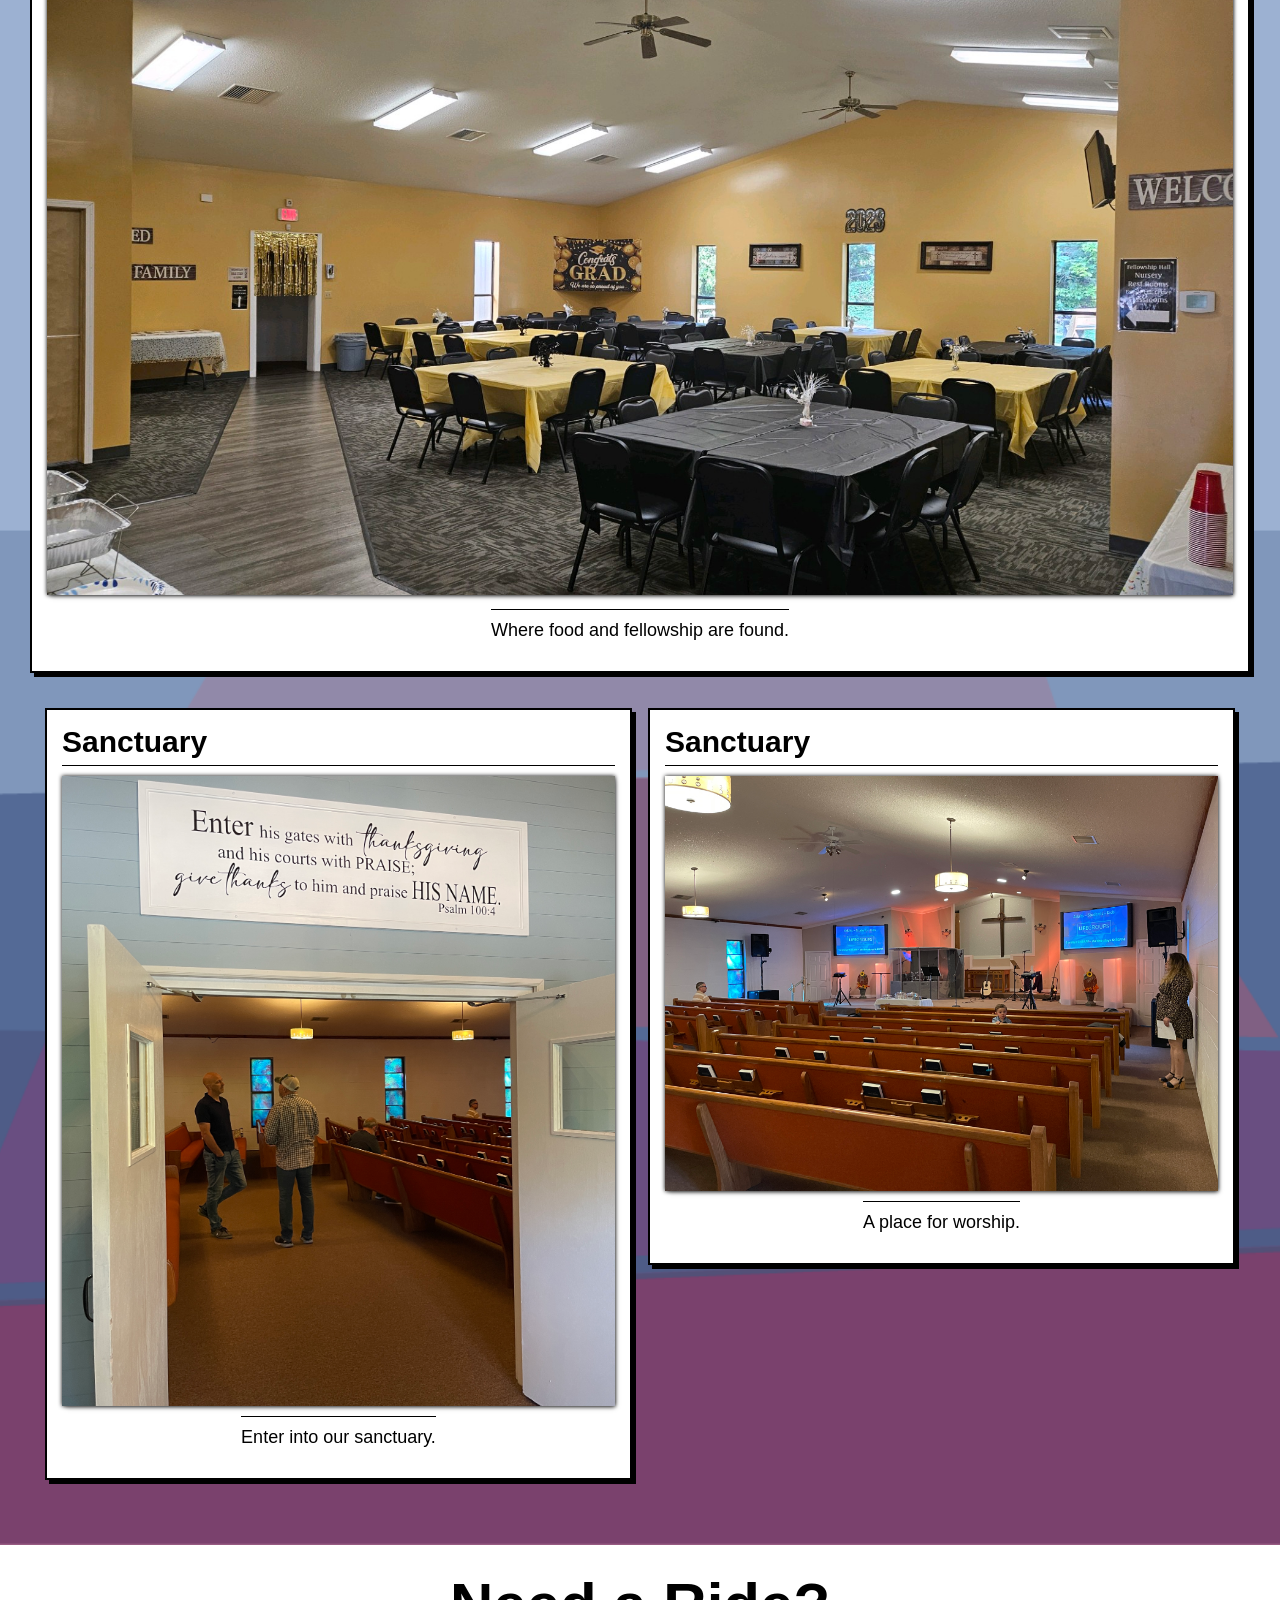
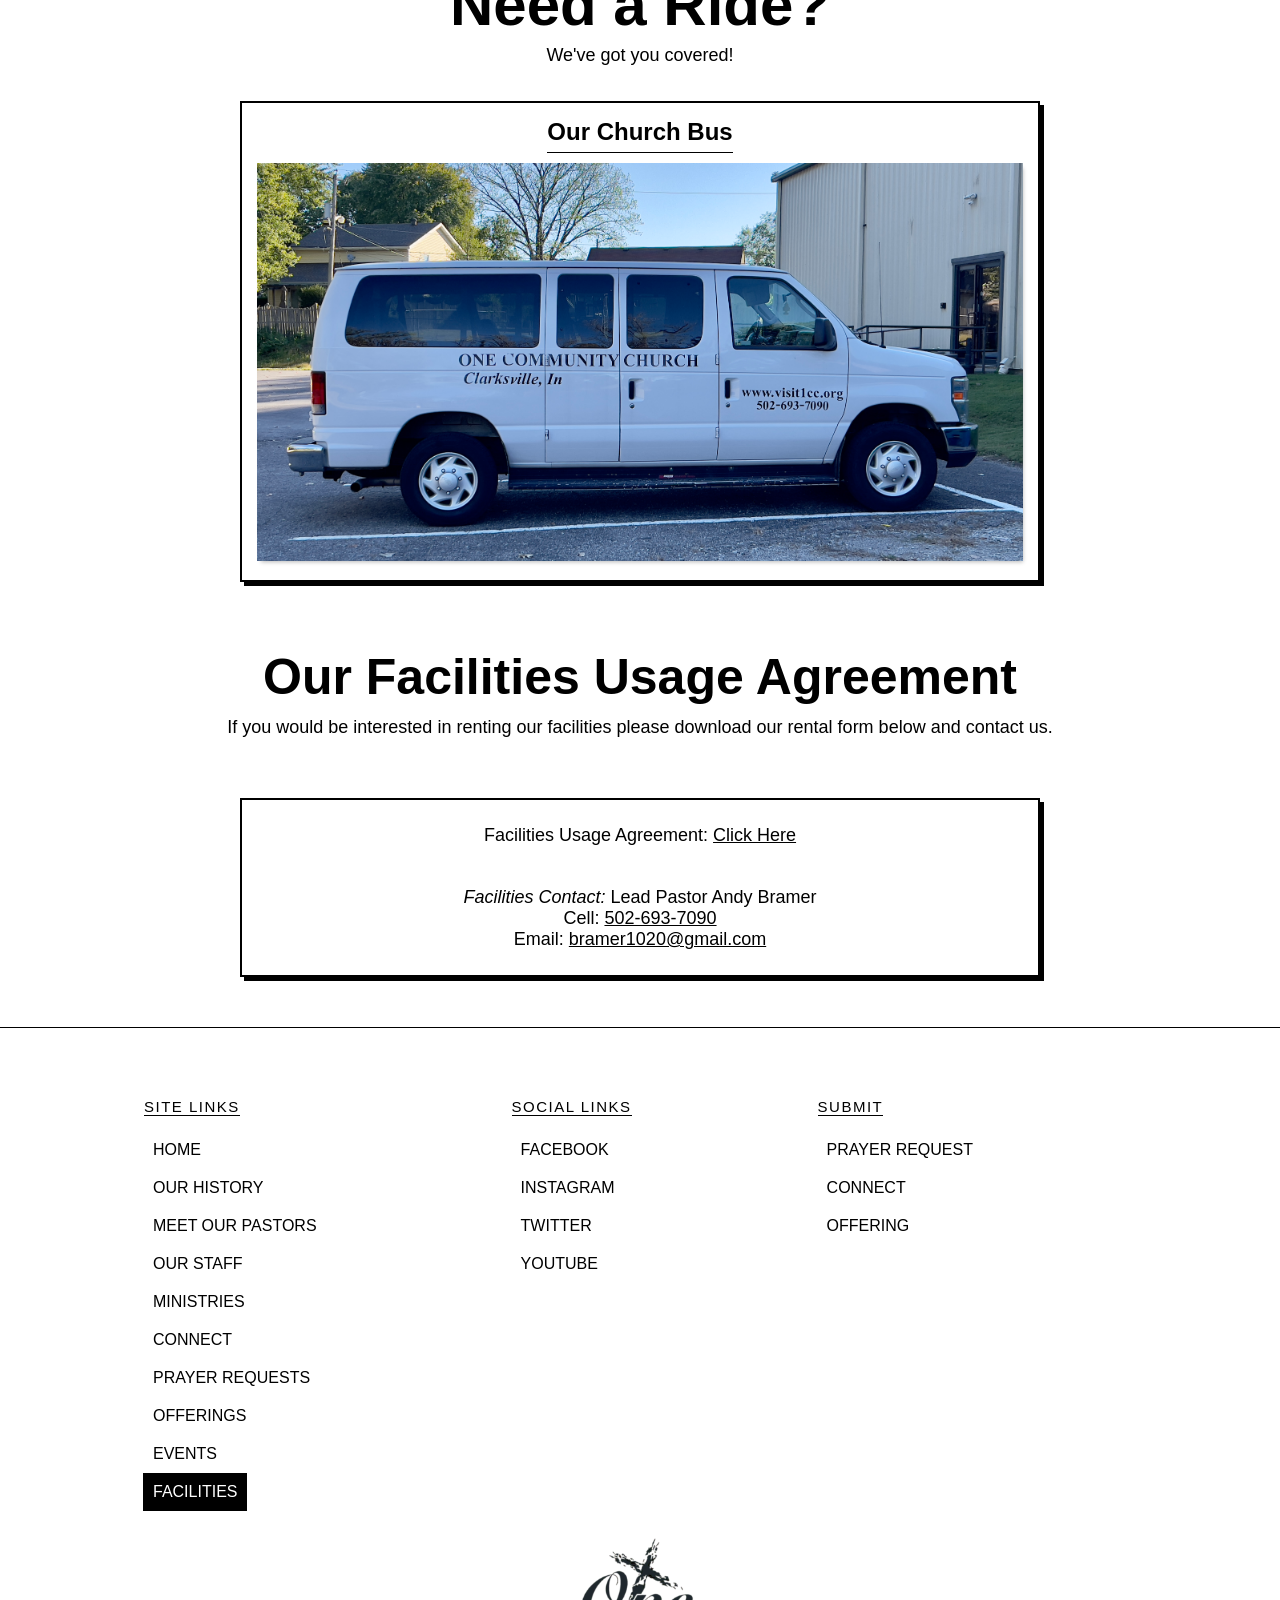
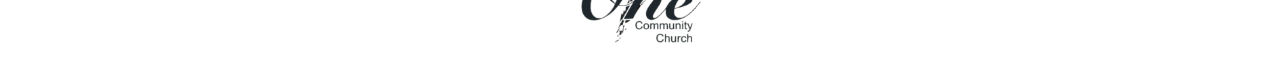
<file: html/facilities.html>
<!DOCTYPE html>
<html lang="en">
<head>
    <meta charset="UTF-8">
    <meta http-equiv="X-UA-Compatible" content="IE=edge">
    <meta name="viewport" content="width=device-width, initial-scale=1.0">

    <meta name="color-scheme" content="light dark">
    <link rel="shortcut icon" type="image/x-icon" href="../img/occ-favicon.png">
    <link rel="stylesheet" href="../css/index-v2.css"> 

    <title>Facilities | One Community Church</title>

</head>
<body>



    <!--navbar goes here-->

    <script src="../js/arrow.js"></script>
    <script src="../js/openNav.js"></script>

    <!-- <script src="js/scroll-active.js"></script> -->


    <div id="mySidenav" class="sidenav">
        <a href="javascript:void(0)" class="closebtn" onclick="closeNav()">&times;</a>
        <ul>
            <!--same page links-->
            <!-- <a href="#about"><li>About Us</li></a>  -->
            <!-- <a href="#statement"><li>Our Faith</li></a> -->
            <!-- <a href="#our-services"><li>Services</li></a> -->
            <!-- <a href="#what-to-expect"><li>What to Expect</li></a> -->
            <!-- <li><a href="#our-staff">Our Staff</a></li> -->

            <a href="../index.html"><li>Home</li></a>
            <a href="../html/our-history.html"><li>Our History</li></a>
            <a href="../html/meet-our-pastors.html"><li>Meet Our Pastors</li></a>
            <a href="../html/staff.html"><li>Our Staff</li></a>
            <a href="../html/ministries.html"><li>Ministries</li></a>
            <a href="../html/connect.html"><li>Connect</li></a>
    
            <!-- <a href=""><img src="../img/occ-favicon.png" alt="logo"></a> -->
            <!-- <li>One Community Church Indiana</li> -->
            <a href="../html/prayers.html"><li>Prayer Requests</li></a>
            <a href="../html/offering.html"><li>Offerings</li></a>
            <a href="../html/events.html"><li>Events</li></a>
            <a href="../html/facilities.html" class="active"><li>Facilities</li></a>
        </ul>
    </div>

    <div class="hamburger" style="min-width: 880px;">
      <!-- <script src="js/hamburger.js"></script> -->
      <!-- <a href="#" onclick="myFunction()">
        &#9776;
      </a> -->
    <span onclick="openNav()" style="max-width: 880px;">&#9776;</span>
    <img src="../img/occ-favicon.png" alt="logo"> 
    </div>

    <div class="hamburger-mobile">
      <span onclick="openNavMobile()">&#9776;</span>
      <img src="../img/occ-favicon.png" alt="logo"> 
    </div>

    <div class="topTitle">
        <h1>OCC | Our Facilities</h1>
      </div>

    <div id="main">

    <div class="intro">
        <h1>One Community Church Indiana</h1>
        <h2>Where Community is Our Middle Name!</h2>
    </div>


        <!--our facilites--> <!--add all to rental section-->
        <div class="our-facilities" id="our-facilities">
            <div class="title">
                <div class="item">
            <h1>Our Facilities</h1>
            <!-- <p style="text-align: center;">Our Home</p> -->
            </div>
        </div>

            <!-- <div class="three-columns"> -->
            <div class="one-column" style="max-width: max-content;">
            <!--add picture of flc-->
            <div class="item-wide">
            <h2>Family Life Center</h2>
            <img src="../img/facilities/flc-1.jpeg">
            <!-- <div class="text-on-img"> -->
                <!-- <div class="subtitle"> -->
                <blockquote>We use this for all kinds of activities! From showing our movie nights to youth playing basketball.</blockquote>
                <!-- </div> -->
            <!-- </div> -->
            </div>
        
            <div class="item-wide">
            <!--add picture of fh-->
            <h2>Fellowship Hall</h2>
            <img src="../img/facilities/fellowshiphall.JPG" alt="fellowship hall">
            <!-- <p>Our Fellowship Hall, we use this for our church dinners. This is where we also gather before our services. This would be a great place for a baby shower or a meeting (PA System available upon request)!</p> -->

            <!-- <div class="text-on-img"> -->
                <!-- <div class="subtitle"> -->
                <blockquote>Where food and fellowship are found.</blockquote>
                <!-- </div> -->
            <!-- </div> -->
            </div>

            <div class="two-columns">

                <div class="item-wide">
                    <!--add picture of sanctuary-->
                    <h2>Sanctuary</h2>
                    <img src="../img/facilities/outside-sanct.jpeg">
                    <!-- <p>For your wedding needs we have a nice sanctuary that offers plenty of space for your family! We have dual screens and a state of the art sound system for all your audio and video needs.</p> -->
                    <!-- <div class="text-on-img"> -->
                        <!-- <div class="subtitle"> -->
                        <blockquote>Enter into our sanctuary.</blockquote>
                        <!-- </div> -->
                    <!-- </div> -->
                    </div>


            <div class="item-wide">
            <!--add picture of sanctuary-->
            <h2>Sanctuary</h2>
            <img src="../img/facilities/sanct-1.jpeg">
            <!-- <p>For your wedding needs we have a nice sanctuary that offers plenty of space for your family! We have dual screens and a state of the art sound system for all your audio and video needs.</p> -->
            <!-- <div class="text-on-img"> -->
                <!-- <div class="subtitle"> -->
                <blockquote>A place for worship.</blockquote>
                <!-- </div> -->
            <!-- </div> -->
            </div>




        </div>
            <!--add facilities usage aggreement-->
            </div>
        </div>


    <!-- <div class="our-facilities">
            <div class="title">
            <div class="item">
            <h1>Our Classrooms</h1>
            <p style="text-align: center;">We have classrooms for all ages! And our classrooms are located in the Family Life Center!</p>
        </div>
        </div>

            <div class="two-columns">
                <div class="item-wide">
                    <h2>Children's Church Classroom</h2>
                    <img src="../img/ministries/kids-door.jpeg">
                        <blockquote>Enter Here</blockquote>
                    </div>

                    <div class="item-wide">
                        <h2>Children's Church Classroom</h2>
                        <img src="../img/ministries/kids-room.jpeg">
                            <blockquote>Activities being passed out for our Sunday School Class, <em>that start at 9:45am</em>!</blockquote>
                        </div>
                        </div>


                    <div class="two-columns">
                        <div class="item-wide">
                            <h2>Youth Classroom</h2>
                            <img src="../img/ministries/youth-door.jpeg">
                                <blockquote>Enter Here</blockquote>
                            </div>

                        <div class="item-wide">
                            <h2>Youth Classroom</h2>
                            <img src="../img/ministries/youth-room.jpeg">
                                <blockquote>Our Youth getting ready for our Sunday School Class, <em>that start at 9:45am</em>!</blockquote>
                            </div>
        
                            </div>



            </div> -->



        <div class="church-bus">
        <div class="one-column">
            <div class="title">
                <h1>Need a Ride?</h1>
                <p>We've got you covered!</p>
            </div>

            <div class="item-big">
                <h2 style="margin-bottom: 10px;">Our Church Bus</h2>
                <img src="../img/about/occ-bus.jpeg" alt="bus">
            </div>
        </div>
    </div>
            <div class="statement" id="statement">
            <div class="title">
            <h1>Our Facilities Usage Agreement</h1>      
            <p>If you would be interested in renting our facilities please download our rental form below and contact us.</p>
            </div>
            <!-- <p>Facilities Usage Agreement: <a href="docs/fac-usage/Facility-usage-FRIEND-21.pdf" target="_blank">downloadable pdf</a></p> -->
        
            <div class="one-column">
            <div class="item">
            <p>Facilities Usage Agreement: <a href="https://app.sharefaith.com/App/Form/024c7860-c429-4331-ad01-41554cb08535 " target="_blank">Click Here</a></p>
            
            <p><br><em>Facilities Contact:</em> Lead Pastor Andy Bramer <br>Cell: <a href="tel:502-693-7090">502-693-7090</a><br>Email: <a href="mailto:bramer1020@gmail.com">bramer1020@gmail.com</a></p>
            </div>
        </div>
            </div>
        
        
          
           
              </div>


    

    <div class="footer">
        <!-- <img src="img/mLogo.png" alt="logo"> -->

        <div class="foot-buttons">

        <div class="links">
            <h1>Site Links</h1>
            <ul>
                <a href="../index.html"><li>Home</li></a>
                <a href="../html/our-history.html"><li>Our History</li></a>
                <a href="../html/meet-our-pastors.html"><li>Meet Our Pastors</li></a>
                <a href="../html/staff.html"><li>Our Staff</li></a>
                <a href="../html/ministries.html"><li>Ministries</li></a>
                <a href="../html/connect.html"><li>Connect</li></a>
        
                <!-- <a href=""><img src="../img/occ-favicon.png" alt="logo"></a> -->
                <!-- <li>One Community Church Indiana</li> -->
                <a href="../html/prayers.html"><li>Prayer Requests</li></a>
                <a href="../html/offering.html"><li>Offerings</li></a>
                <a href="../html/events.html"><li>Events</li></a>
                <a href="../html/facilities.html" class="active"><li>Facilities</li></a>
            </ul>
        </div>

        <div class="more-links">
            <h1>More Site Links</h1>
            <ul>
                <a href="docs/statement of faith/Statement-of-Faith-2018.pdf" target="_blank"><li>Our Statement of Faith</li></a>
                <a href="https://waivermaster.com/sign.html?q=D5KCR8CL2RMGR&fbclid=IwAR0HoBf3wUrvc6467SKtjDC9-zaOdvowKx8ql2TbjeqLYrOHizuHBL7Z-tg" target="_blank"><li>Facilities Agreement</li></a>
            </ul>
        </div>

        <div class="social-links">
            <h1>Social Links</h1>
            <ul>
                <a href="https://www.facebook.com/onecommunitychurch" target="_blank"><li>Facebook</li></a>
                <a href="https://www.instagram.com/occindiana/" target="_blank"><li>Instagram</li></a>
                <a href="https://twitter.com/OneCCIndiana" target="_blank"><li>Twitter</li></a>
                <a href="https://www.youtube.com/c/OneCommunityChurchIndiana" target="_blank"><li>Youtube</li></a>
            </ul>
        </div>

        <div class="connect">
            <h1>Submit</h1>
            <ul>
                <a href="mailto:pastoronecommunity@gmail.com?subject=Prayer%20Request"><li>Prayer Request</li></a>
                <a href="https://docs.google.com/forms/d/e/1FAIpQLScMjB4WOonUZl6GeC7wZnYWrJmF5OTvE_90fhHpiu9AJBHWNQ/viewform" target="_blank"><li>Connect</li></a>
                <a href="https://square.link/u/9iWte5VO" target="_blank"><li>Offering</li></a>
            </ul>
        </div>

    </div>


    <a href=""><img src="../img/occ-favicon.png" alt="logo"></a>

    <!-- <button onclick="topFunction()" id="myBtn" title="Go to top">	&#128285;</button> -->

    <span onclick="topFunction()" id="myBtn" title="Go to top">&#128285;</span>

    <script src="../js/top.js"></script>

</div>


</div>
</body>
</html>
</file>
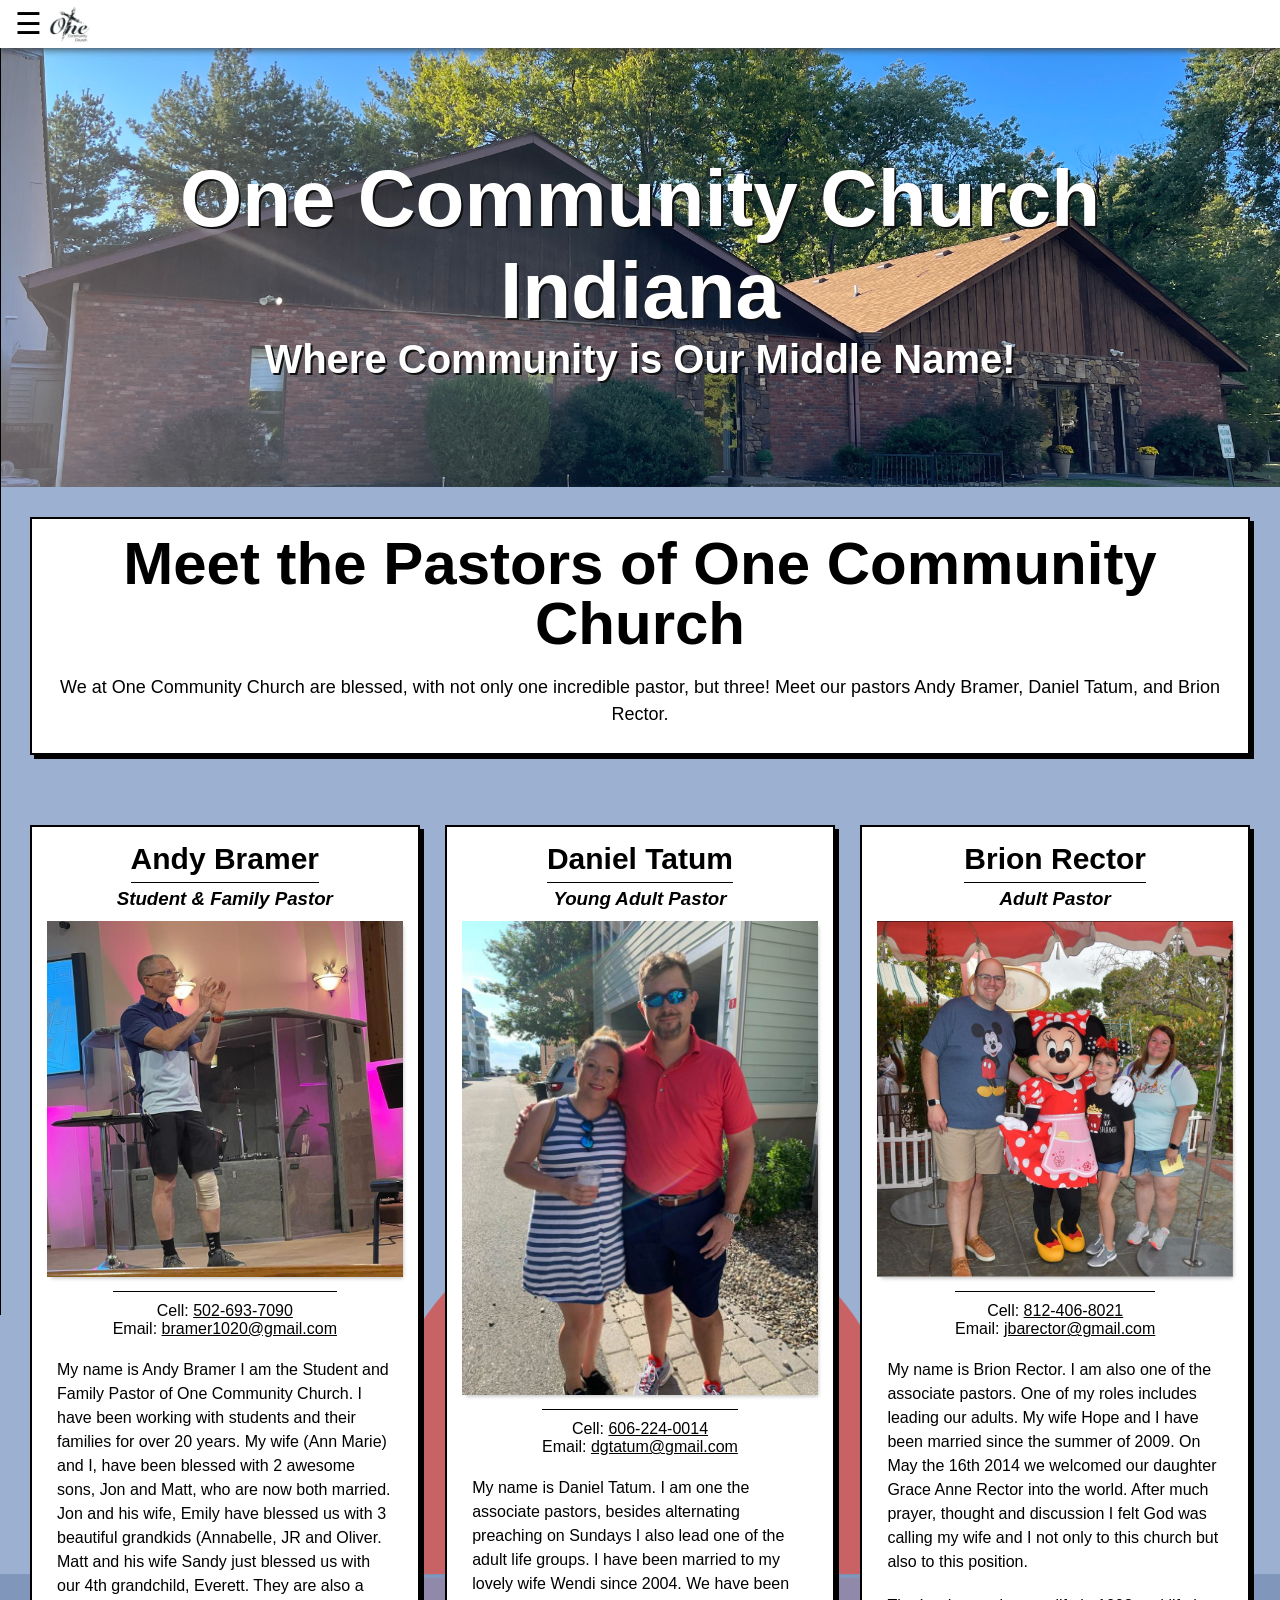
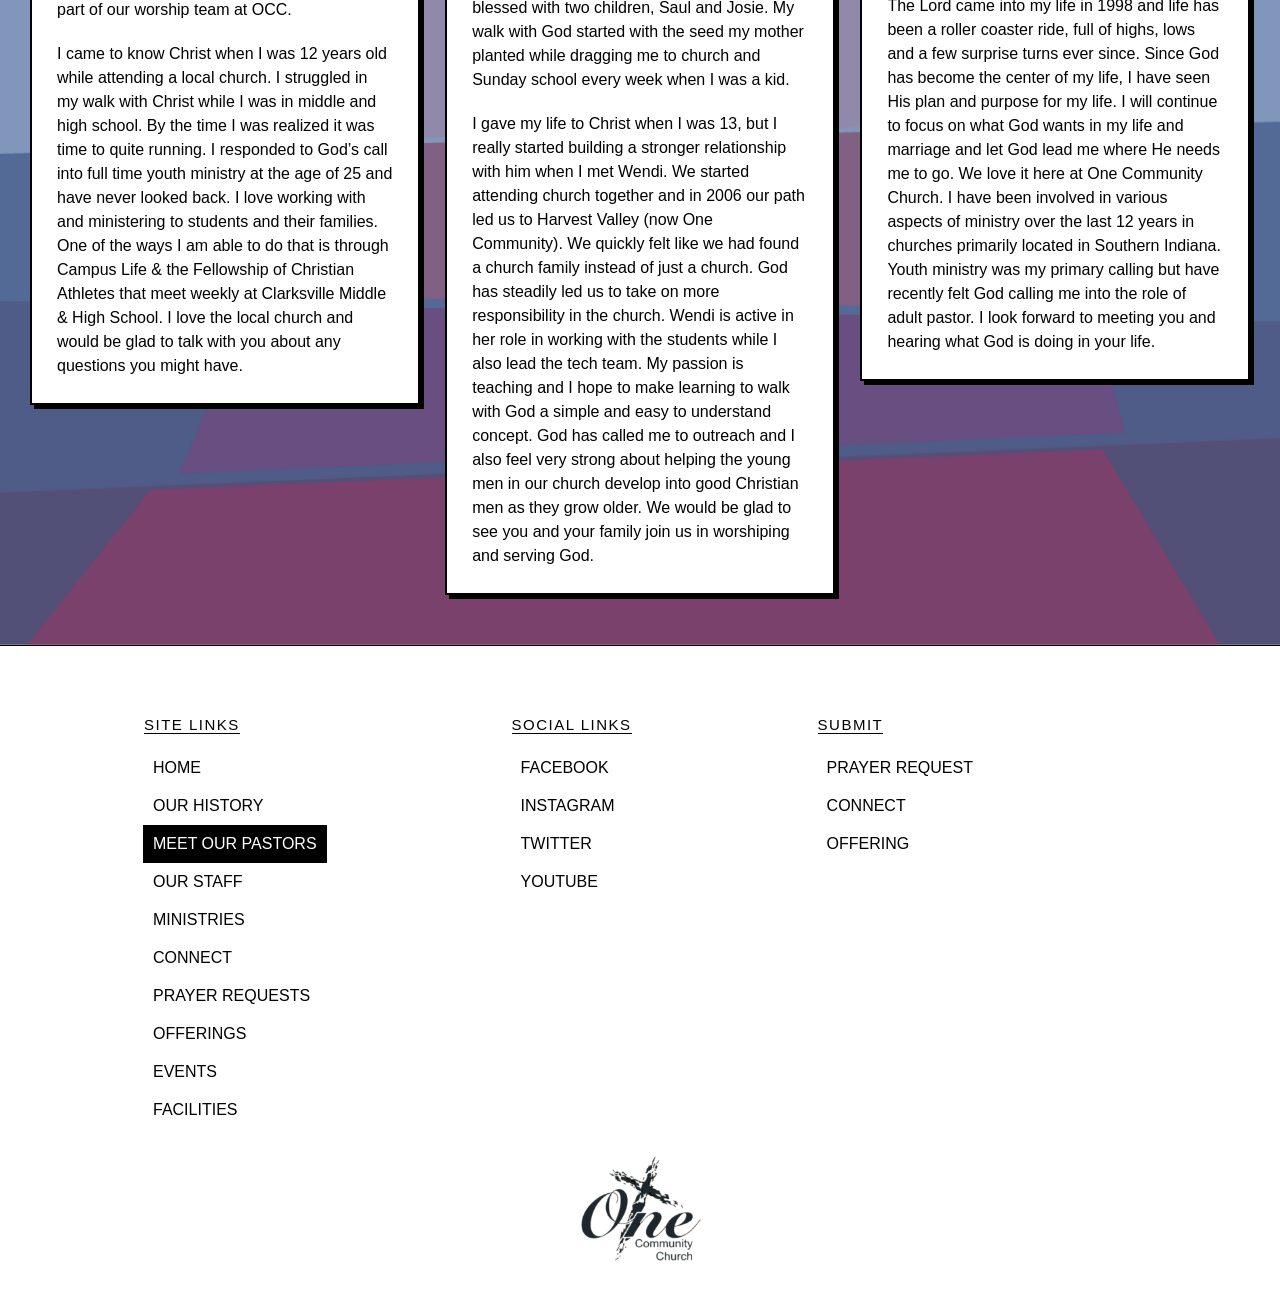
<file: html/meet-our-pastors.html>
<!DOCTYPE html>
<html lang="en">
<head>
    <meta charset="UTF-8">
    <meta http-equiv="X-UA-Compatible" content="IE=edge">
    <meta name="viewport" content="width=device-width, initial-scale=1.0">

    <meta name="color-scheme" content="light dark">
    <link rel="shortcut icon" type="image/x-icon" href="../img/occ-favicon.png">
    <link rel="stylesheet" href="../css/index-v2.css"> 

    <title>Meet Our Pastors | One Community Church</title>

</head>
<body>



    <!--navbar goes here-->

    <script src="../js/arrow.js"></script>
    <script src="../js/openNav.js"></script>

    <!-- <script src="js/scroll-active.js"></script> -->


    <div id="mySidenav" class="sidenav">
        <a href="javascript:void(0)" class="closebtn" onclick="closeNav()">&times;</a>
        <ul>
            <!--same page links-->
            <!-- <a href="#about"><li>About Us</li></a>  -->
            <!-- <a href="#statement"><li>Our Faith</li></a> -->
            <!-- <a href="#our-services"><li>Services</li></a> -->
            <!-- <a href="#what-to-expect"><li>What to Expect</li></a> -->
            <!-- <li><a href="#our-staff">Our Staff</a></li> -->

            <a href="../index.html"><li>Home</li></a>
            <a href="../html/our-history.html"><li>Our History</li></a>
            <a href="../html/meet-our-pastors.html" class="active"><li>Meet Our Pastors</li></a>
            <a href="../html/staff.html"><li>Our Staff</li></a>
            <a href="../html/ministries.html"><li>Ministries</li></a>
            <a href="../html/connect.html"><li>Connect</li></a>
    
            <!-- <a href=""><img src="../img/occ-favicon.png" alt="logo"></a> -->
            <!-- <li>One Community Church Indiana</li> -->
            <a href="../html/prayers.html"><li>Prayer Requests</li></a>
            <a href="../html/offering.html"><li>Offerings</li></a>
            <a href="../html/events.html"><li>Events</li></a>
            <a href="../html/facilities.html"><li>Facilities</li></a>
        </ul>
    </div>

    <div class="hamburger" style="min-width: 880px;">
      <!-- <script src="js/hamburger.js"></script> -->
      <!-- <a href="#" onclick="myFunction()">
        &#9776;
      </a> -->
    <span onclick="openNav()" style="max-width: 880px;">&#9776;</span>
    <img src="../img/occ-favicon.png" alt="logo"> 
    </div>

    <div class="hamburger-mobile">
      <span onclick="openNavMobile()">&#9776;</span>
      <img src="../img/occ-favicon.png" alt="logo"> 
    </div>

    <div class="topTitle">
      <h1>OCC | Our Pastors</h1>
    </div>

    <div id="main">

    <div class="intro">
        <h1>One Community Church Indiana</h1>
        <h2>Where Community is Our Middle Name!</h2>
    </div>


    <div class="meet-pastors">

        
    <div class="title">
        <div class="item" >
        <h1>Meet the Pastors of One Community Church</h1>
        <p>We at One Community Church are blessed, with not only one incredible pastor, but three! Meet our pastors Andy Bramer, Daniel Tatum, and Brion Rector.</p>
        </div>
    </div>

      <!-- <div class="meet-pastors" style="padding: 0; margin-left: auto; margin-right: auto;"> -->
      
      <div class="three-columns" style="margin-left: auto; margin-right: auto;">
      <div class="pastor">
    <div class="item">
      <h2>Andy Bramer</h2>
      <h3>Student & Family Pastor</h3>
      <img src="../img/pastors/andy1.jpg" alt="pastor-andy" style="object-fit:scale-down;">
      <blockquote>Cell: <a href="tel:502-693-7090">502-693-7090</a><br>Email: <a href="mailto:bramer1020@gmail.com">bramer1020@gmail.com</a></blockquote>
  
      <p>My name is Andy Bramer I am the Student and Family Pastor of One Community Church. I have been working with students and their families for over  20 years.  My wife (Ann Marie) and I, have been blessed with 2 awesome sons, Jon and Matt, who are now both married. Jon and his wife, Emily have blessed us with 3 beautiful grandkids (Annabelle, JR and Oliver. Matt and his wife Sandy just blessed us with our 4th grandchild, Everett. They are also a part of our worship team at OCC.</p>
      
      <p>I came to know Christ when I was 12 years old while attending a local church. I struggled in my walk with Christ while I was in middle and high school. By the time I was realized it was time to quite running. I responded to God’s call into full time youth ministry at the age of 25 and have never looked back. I love working with and ministering to students and their families. One of the ways I am able to do that is through Campus Life & the Fellowship of Christian Athletes that meet weekly at Clarksville Middle & High School. I love the local church and would be glad to talk with you about any questions you might have.</p>
    </div>
</div>
      <!-- <p>Don’t hesitate to call or text me at 502-693-7090 or email me at andy@ onecommunity.church.</p> -->
  
      <div class="pastor">
        <div class="item">
        <h2>Daniel Tatum</h2>
        <h3>Young Adult Pastor</h3>
        <img src="../img/pastors/daniel1.jpg" alt="pastor-daniel" style="object-fit:scale-down;">
        <blockquote>Cell: <a href="tel:606-224-0014">606-224-0014</a><br>Email: <a href="mailto:dgtatum@gmail.com">dgtatum@gmail.com</a></blockquote>
    
        <p>My name is Daniel Tatum. I am one the associate pastors, besides alternating preaching on Sundays I also lead one of the adult life groups.  I have been married to my lovely wife Wendi since 2004. We have been blessed with two children, Saul and Josie. My walk with God started with the seed my mother planted while dragging me to church and Sunday school every week when I was a kid.</p>
        
        <p>I gave my life to Christ when I was 13, but I really started building a stronger relationship with him when I met Wendi. We started attending church together and in 2006 our path led us to Harvest Valley (now One Community). We quickly felt like we had found a church family instead of just a church. God has steadily led us to take on more responsibility in the church. Wendi is active in her role in working with the students while I also lead the tech team.  My passion is teaching and I hope to make learning to walk with God a simple and easy to understand concept. God has called me to outreach and I also feel very strong about helping the young men in our church develop into good Christian men as they grow older. We would be glad to see you and your family join us in worshiping and serving God.</p> 
      </div>
    </div>
      <!-- <br><br><br><br> -->
  
      <div class="pastor">
        <div class="item">
      <h2>Brion Rector</h2>
      <h3>Adult Pastor</h3>
      <img src="../img/pastors/brion2.jpg" alt="pastor-brion" style="object-fit:scale-down;">
      <blockquote>Cell: <a href="tel:812-406-8021">812-406-8021</a><br>Email: <a href="mailto:jbarector@gmail.com">jbarector@gmail.com</a></blockquote>
  
      <p>My name is Brion Rector. I am also one of the associate pastors. One of my roles includes  leading our adults.  My wife Hope and I have been married since the summer of 2009.  On May the 16th 2014 we welcomed our daughter Grace Anne Rector into the world. After much prayer, thought and discussion I felt God was calling my wife and I not only to this church but also to this position.</p>
      
      <p>The Lord came into my life in 1998 and life has been a roller coaster ride, full of highs, lows and a few surprise turns ever since. Since God has become the center of my life, I have seen His plan and purpose for my life. I will continue to focus on what God wants in my life and marriage and let God lead me where He needs me to go.  We love it here at One Community Church. I have been involved in various aspects of ministry over the last 12 years in churches primarily located in Southern Indiana. Youth ministry was my primary calling but have recently felt God calling me into the role of adult pastor. I look forward to meeting you and hearing what God is doing in your life.</p>
    </div>
</div>
      <!-- <p>Please don’t hesitate to call or email me if you have any questions. 812-406-8021 or brionrector@onecommunity.church or on twitter @brionrector</p> -->
      
      <!-- <br><br><br><br> -->
  
  
      <!-- <p>You can reach me at 606-224-0014 or email me at daniel@ onecommunity.church.</p> -->
    </div>
      </div> 


    <div class="footer">
      <!-- <img src="img/mLogo.png" alt="logo"> -->

      <div class="foot-buttons">

      <div class="links">
          <h1>Site Links</h1>
          <ul>
            <a href="../index.html"><li>Home</li></a>
            <a href="../html/our-history.html"><li>Our History</li></a>
            <a href="../html/meet-our-pastors.html" class="active"><li>Meet Our Pastors</li></a>
            <a href="../html/staff.html"><li>Our Staff</li></a>
            <a href="../html/ministries.html"><li>Ministries</li></a>
            <a href="../html/connect.html"><li>Connect</li></a>
    
            <!-- <a href=""><img src="../img/occ-favicon.png" alt="logo"></a> -->
            <!-- <li>One Community Church Indiana</li> -->
            <a href="../html/prayers.html"><li>Prayer Requests</li></a>
            <a href="../html/offering.html"><li>Offerings</li></a>
            <a href="../html/events.html"><li>Events</li></a>
            <a href="../html/facilities.html"><li>Facilities</li></a>
          </ul>
      </div>

      <div class="more-links">
          <h1>More Site Links</h1>
          <ul>
              <a href="docs/statement of faith/Statement-of-Faith-2018.pdf" target="_blank"><li>Our Statement of Faith</li></a>
              <a href="https://waivermaster.com/sign.html?q=D5KCR8CL2RMGR&fbclid=IwAR0HoBf3wUrvc6467SKtjDC9-zaOdvowKx8ql2TbjeqLYrOHizuHBL7Z-tg" target="_blank"><li>Facilities Agreement</li></a>
          </ul>
      </div>

      <div class="social-links">
          <h1>Social Links</h1>
          <ul>
              <a href="https://www.facebook.com/onecommunitychurch" target="_blank"><li>Facebook</li></a>
              <a href="https://www.instagram.com/occindiana/" target="_blank"><li>Instagram</li></a>
              <a href="https://twitter.com/OneCCIndiana" target="_blank"><li>Twitter</li></a>
              <a href="https://www.youtube.com/c/OneCommunityChurchIndiana" target="_blank"><li>Youtube</li></a>
          </ul>
      </div>

      <div class="connect">
        <h1>Submit</h1>
        <ul>
          <a href="mailto:pastoronecommunity@gmail.com?subject=Prayer%20Request"><li>Prayer Request</li></a>
          <a href="https://docs.google.com/forms/d/e/1FAIpQLScMjB4WOonUZl6GeC7wZnYWrJmF5OTvE_90fhHpiu9AJBHWNQ/viewform" target="_blank"><li>Connect</li></a>
          <a href="https://square.link/u/9iWte5VO" target="_blank"><li>Offering</li></a>
        </ul>
    </div>

  </div>


  <a href=""><img src="../img/occ-favicon.png" alt="logo"></a>

    <!-- <button onclick="topFunction()" id="myBtn" title="Go to top">	&#128285;</button> -->

    <span onclick="topFunction()" id="myBtn" title="Go to top">&#128285;</span>

    <script src="../js/top.js"></script>

</div>
</body>
</html>
</file>
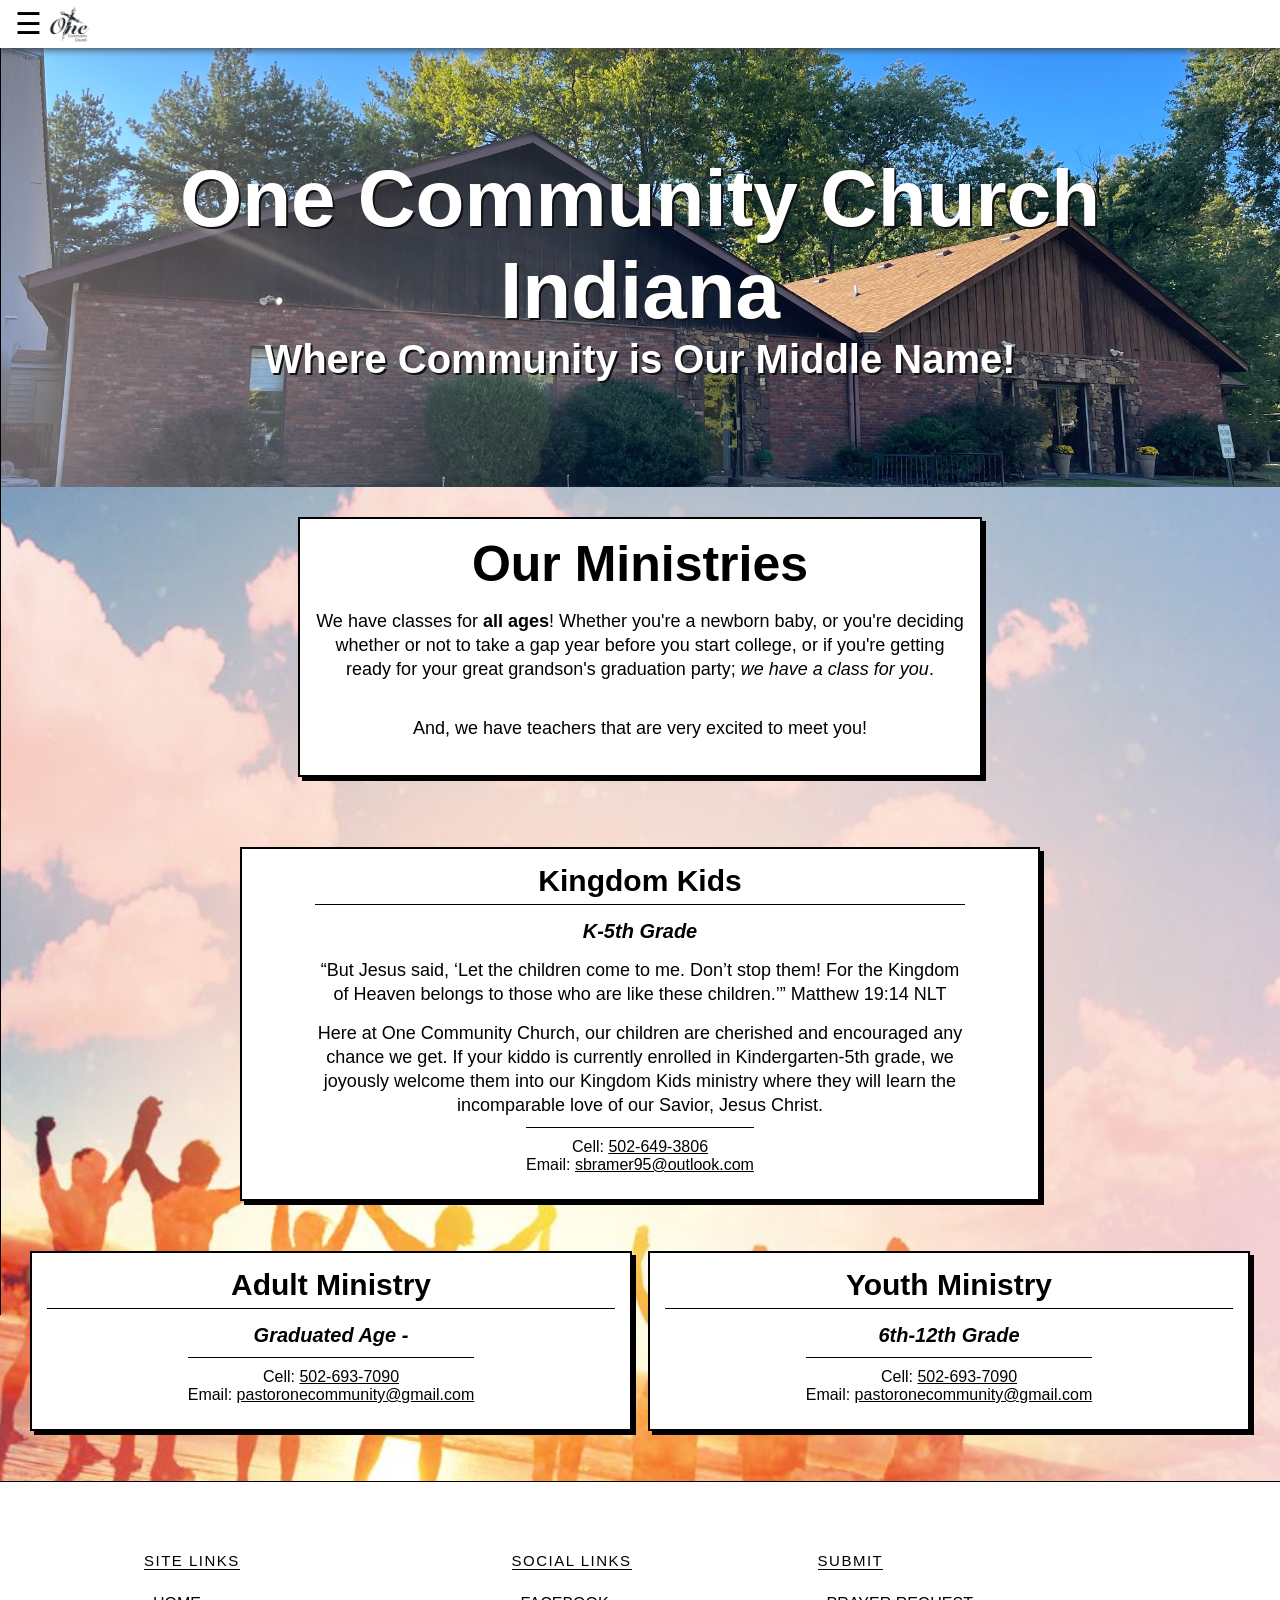
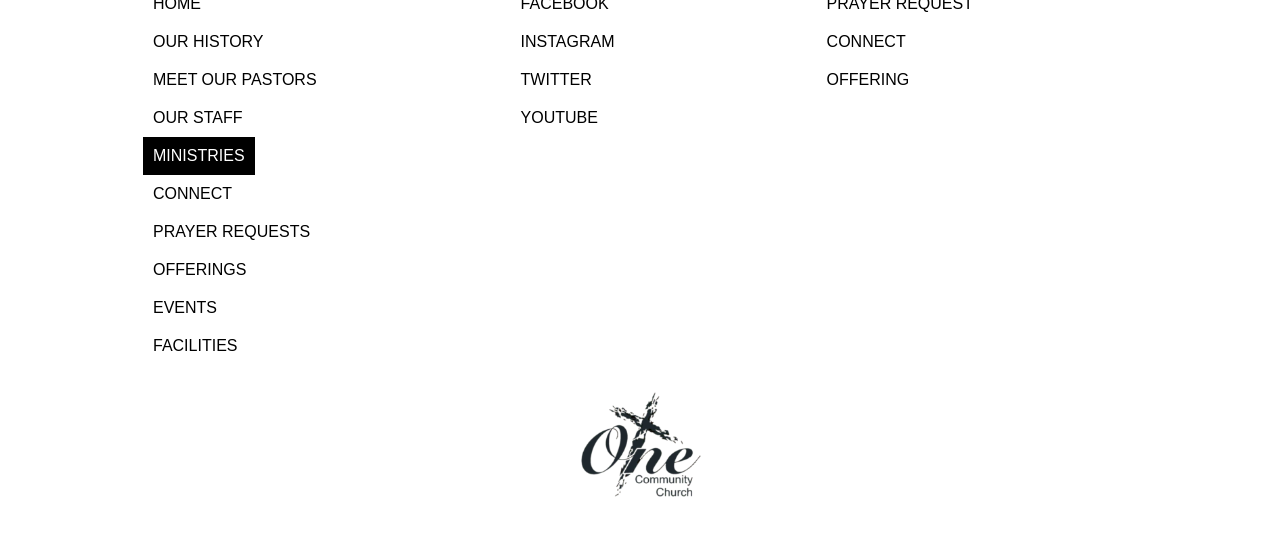
<file: html/ministries.html>
<!DOCTYPE html>
<html lang="en">
<head>
    <meta charset="UTF-8">
    <meta http-equiv="X-UA-Compatible" content="IE=edge">
    <meta name="viewport" content="width=device-width, initial-scale=1.0">

    <meta name="color-scheme" content="light dark">
    <link rel="shortcut icon" type="image/x-icon" href="../img/occ-favicon.png">
    <link rel="stylesheet" href="../css/index-v2.css"> 

    <title>Ministries | One Community Church</title>

</head>
<body>



    <!--navbar goes here-->

    <script src="../js/arrow.js"></script>
    <script src="../js/openNav.js"></script>

    <!-- <script src="js/scroll-active.js"></script> -->


    <div id="mySidenav" class="sidenav">
        <a href="javascript:void(0)" class="closebtn" onclick="closeNav()">&times;</a>
        <ul>
            <!--same page links-->
            <!-- <a href="#about"><li>About Us</li></a>  -->
            <!-- <a href="#statement"><li>Our Faith</li></a> -->
            <!-- <a href="#our-services"><li>Services</li></a> -->
            <!-- <a href="#what-to-expect"><li>What to Expect</li></a> -->
            <!-- <li><a href="#our-staff">Our Staff</a></li> -->

            <a href="../index.html"><li>Home</li></a>
            <a href="../html/our-history.html"><li>Our History</li></a>
            <a href="../html/meet-our-pastors.html"><li>Meet Our Pastors</li></a>
            <a href="../html/staff.html"><li>Our Staff</li></a>
            <a href="../html/ministries.html" class="active"><li>Ministries</li></a>
            <a href="../html/connect.html"><li>Connect</li></a>
    
            <!-- <a href=""><img src="../img/occ-favicon.png" alt="logo"></a> -->
            <!-- <li>One Community Church Indiana</li> -->
            <a href="../html/prayers.html"><li>Prayer Requests</li></a>
            <a href="../html/offering.html"><li>Offerings</li></a>
            <a href="../html/events.html"><li>Events</li></a>
            <a href="../html/facilities.html"><li>Facilities</li></a>
        </ul>
    </div>

    <div class="hamburger" style="min-width: 880px;">
      <!-- <script src="js/hamburger.js"></script> -->
      <!-- <a href="#" onclick="myFunction()">
        &#9776;
      </a> -->
    <span onclick="openNav()" style="max-width: 880px;">&#9776;</span>
    <img src="../img/occ-favicon.png" alt="logo"> 
    </div>

    <div class="hamburger-mobile">
      <span onclick="openNavMobile()">&#9776;</span>
      <img src="../img/occ-favicon.png" alt="logo"> 
    </div>

    <div class="topTitle">
      <h1>OCC | Ministries</h1>
    </div>

    <div id="main">

    <div class="intro">
        <h1>One Community Church Indiana</h1>
        <h2>Where Community is Our Middle Name!</h2>
    </div>


    <div class="our-ministries">
    <div class="title">
        <div class="item">
          <h1>Our Ministries</h1>
          <p>We have classes for <strong>all ages</strong>! Whether you're a newborn baby, or you're deciding whether or not to take a gap year before you start college, or if you're getting ready for your great grandson's graduation party; <em>we have a class for you</em>.</p>
          <p>And, we have teachers that are very excited to meet you!</p>
        </div>
    </div>



    <div class="one-column">
      <div class="item-wide">
        <h2>Kingdom Kids</h2>
        <h3>K-5th Grade</h3>
        <p>“But Jesus said, ‘Let the children come to me. Don’t stop them! For the Kingdom of Heaven belongs to those who are like these children.’” Matthew 19:14 NLT</p>
 

    <p>Here at One Community Church, our children are cherished and encouraged any chance we get. If your kiddo is currently enrolled in Kindergarten-5th grade, we joyously welcome them into our Kingdom Kids ministry where they will learn the incomparable love of our Savior, Jesus Christ.</p>

        
    <blockquote>Cell: <a href="tel:502-649-3806">502-649-3806</a><br>Email: <a href="mailto:sbramer95@outlook.com">sbramer95@outlook.com</a></blockquote>
  </div>
</div>

      <div class="two-columns">
          <div class="item-wide">
            <h2>Adult Ministry</h2>
            <h3>Graduated Age - </h3>
            <!-- <p>“But Jesus said, ‘Let the children come to me. Don’t stop them! For the Kingdom of Heaven belongs to those who are like these children.’” Matthew 19:14 NLT</p> -->
     
    
        <!-- <p>Here at One Community Church, our children are cherished and encouraged any chance we get. If your kiddo is currently enrolled in Kindergarten-5th grade, we joyously welcome them into our Kingdom Kids ministry where they will learn the incomparable love of our Savior, Jesus Christ.</p> -->
    
            
        <blockquote>Cell: <a href="tel:502-693-7090">502-693-7090</a><br>Email: <a href="mailto:pastoronecommunity@gmail.com">pastoronecommunity@gmail.com</a></blockquote>
      </div>
    
          <div class="item-wide">
            <h2>Youth Ministry</h2>
            <h3>6th-12th Grade</h3>
            <!-- <p>“But Jesus said, ‘Let the children come to me. Don’t stop them! For the Kingdom of Heaven belongs to those who are like these children.’” Matthew 19:14 NLT</p> -->
     
    
        <!-- <p>Here at One Community Church, our children are cherished and encouraged any chance we get. If your kiddo is currently enrolled in Kindergarten-5th grade, we joyously welcome them into our Kingdom Kids ministry where they will learn the incomparable love of our Savior, Jesus Christ.</p> -->
    
            
        <blockquote>Cell: <a href="tel:502-693-7090">502-693-7090</a><br>Email: <a href="mailto:pastoronecommunity@gmail.com">pastoronecommunity@gmail.com</a></blockquote>
      </div>
      </div>

    </div>

    
        
    </div>

    <div class="footer">
      <!-- <img src="img/mLogo.png" alt="logo"> -->

      <div class="foot-buttons">

      <div class="links">
          <h1>Site Links</h1>
          <ul>
            <a href="../index.html"><li>Home</li></a>
            <a href="../html/our-history.html"><li>Our History</li></a>
            <a href="../html/meet-our-pastors.html"><li>Meet Our Pastors</li></a>
            <a href="../html/staff.html"><li>Our Staff</li></a>
            <a href="../html/ministries.html" class="active"><li>Ministries</li></a>
            <a href="../html/connect.html"><li>Connect</li></a>
    
            <!-- <a href=""><img src="../img/occ-favicon.png" alt="logo"></a> -->
            <!-- <li>One Community Church Indiana</li> -->
            <a href="../html/prayers.html"><li>Prayer Requests</li></a>
            <a href="../html/offering.html"><li>Offerings</li></a>
            <a href="../html/events.html"><li>Events</li></a>
            <a href="../html/facilities.html"><li>Facilities</li></a>
          </ul>
      </div>

      <div class="more-links">
          <h1>More Site Links</h1>
          <ul>
              <a href="docs/statement of faith/Statement-of-Faith-2018.pdf" target="_blank"><li>Our Statement of Faith</li></a>
              <a href="https://waivermaster.com/sign.html?q=D5KCR8CL2RMGR&fbclid=IwAR0HoBf3wUrvc6467SKtjDC9-zaOdvowKx8ql2TbjeqLYrOHizuHBL7Z-tg" target="_blank"><li>Facilities Agreement</li></a>
          </ul>
      </div>

      <div class="social-links">
          <h1>Social Links</h1>
          <ul>
              <a href="https://www.facebook.com/onecommunitychurch" target="_blank"><li>Facebook</li></a>
              <a href="https://www.instagram.com/occindiana/" target="_blank"><li>Instagram</li></a>
              <a href="https://twitter.com/OneCCIndiana" target="_blank"><li>Twitter</li></a>
              <a href="https://www.youtube.com/c/OneCommunityChurchIndiana" target="_blank"><li>Youtube</li></a>
          </ul>
      </div>

      <div class="connect">
          <h1>Submit</h1>
          <ul>
            <a href="mailto:pastoronecommunity@gmail.com?subject=Prayer%20Request"><li>Prayer Request</li></a>
            <a href="https://docs.google.com/forms/d/e/1FAIpQLScMjB4WOonUZl6GeC7wZnYWrJmF5OTvE_90fhHpiu9AJBHWNQ/viewform" target="_blank"><li>Connect</li></a>
            <a href="https://square.link/u/9iWte5VO" target="_blank"><li>Offering</li></a>
          </ul>
      </div>

  </div>


  <a href=""><img src="../img/occ-favicon.png" alt="logo"></a>

    <!-- <button onclick="topFunction()" id="myBtn" title="Go to top">	&#128285;</button> -->

    <span onclick="topFunction()" id="myBtn" title="Go to top">&#128285;</span>

    <script src="../js/top.js"></script>

</div>
</body>
</html>
</file>
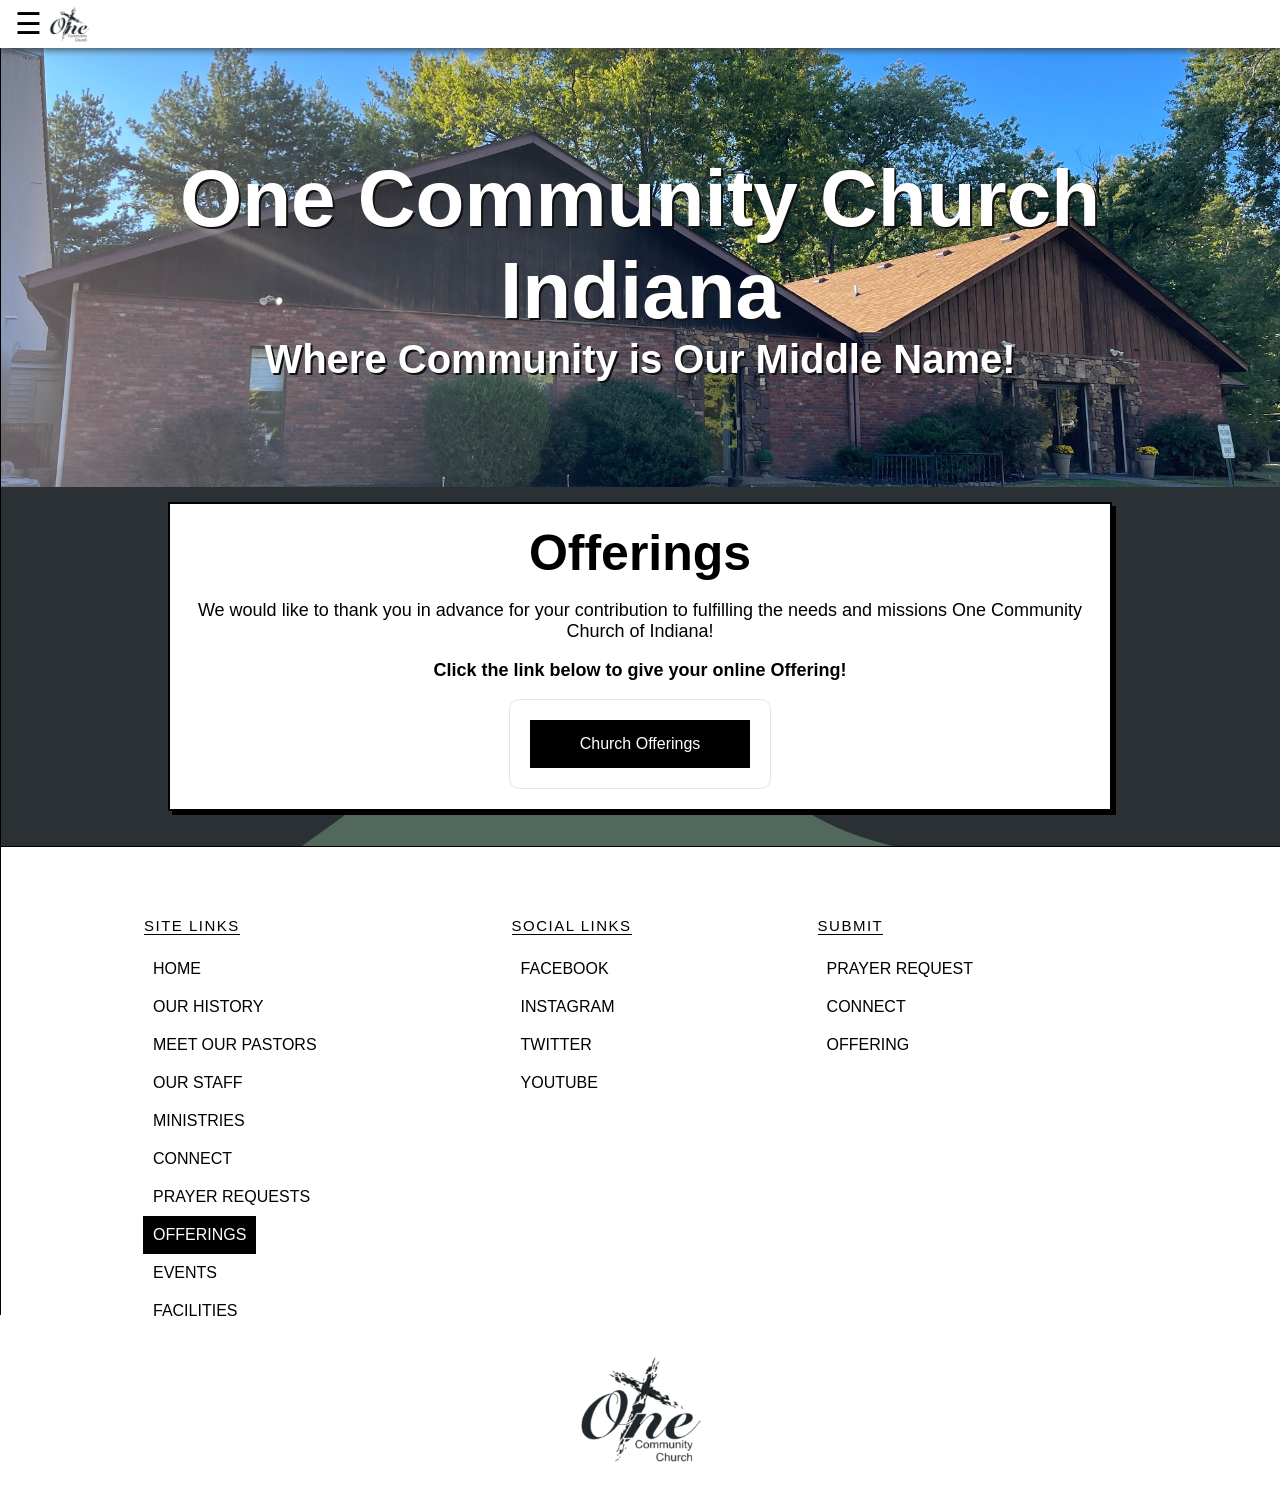
<file: html/offering.html>
<!DOCTYPE html>
<html lang="en">
<head>
    <meta charset="UTF-8">
    <meta http-equiv="X-UA-Compatible" content="IE=edge">
    <meta name="viewport" content="width=device-width, initial-scale=1.0">

    <meta name="color-scheme" content="light dark">
    <link rel="shortcut icon" type="image/x-icon" href="../img/occ-favicon.png">
    <link rel="stylesheet" href="../css/index-v2.css"> 

    <title>Offerings | One Community Church</title>

</head>
<body>



    <!--navbar goes here-->

    <script src="../js/arrow.js"></script>
    <script src="../js/openNav.js"></script>

    <!-- <script src="js/scroll-active.js"></script> -->


    <div id="mySidenav" class="sidenav">
        <a href="javascript:void(0)" class="closebtn" onclick="closeNav()">&times;</a>
        <ul>
            <!--same page links-->
            <!-- <a href="#about"><li>About Us</li></a>  -->
            <!-- <a href="#statement"><li>Our Faith</li></a> -->
            <!-- <a href="#our-services"><li>Services</li></a> -->
            <!-- <a href="#what-to-expect"><li>What to Expect</li></a> -->
            <!-- <li><a href="#our-staff">Our Staff</a></li> -->

            <a href="../index.html"><li>Home</li></a>
            <a href="../html/our-history.html"><li>Our History</li></a>
            <a href="../html/meet-our-pastors.html"><li>Meet Our Pastors</li></a>
            <a href="../html/staff.html"><li>Our Staff</li></a>
            <a href="../html/ministries.html"><li>Ministries</li></a>
            <a href="../html/connect.html"><li>Connect</li></a>
    
            <!-- <a href=""><img src="../img/occ-favicon.png" alt="logo"></a> -->
            <!-- <li>One Community Church Indiana</li> -->
            <a href="../html/prayers.html"><li>Prayer Requests</li></a>
            <a href="../html/offering.html" class="active"><li>Offerings</li></a>
            <a href="../html/events.html"><li>Events</li></a>
            <a href="../html/facilities.html"><li>Facilities</li></a>
        </ul>
    </div>

    <div class="hamburger" style="min-width: 880px;">
      <!-- <script src="js/hamburger.js"></script> -->
      <!-- <a href="#" onclick="myFunction()">
        &#9776;
      </a> -->
    <span onclick="openNav()" style="max-width: 880px;">&#9776;</span>
    <img src="../img/occ-favicon.png" alt="logo"> 
    </div>

    <div class="hamburger-mobile">
      <span onclick="openNavMobile()">&#9776;</span>
      <img src="../img/occ-favicon.png" alt="logo"> 
    </div>

    <div class="topTitle">
      <h1>OCC | Offerings</h1>
    </div>

    <div id="main">

    <div class="intro">
        <h1>One Community Church Indiana</h1>
        <h2>Where Community is Our Middle Name!</h2>
    </div>


    <div class="offerings" id="offerings">
      <div class="item" style="max-width: 900px; padding: 20px; margin-left: auto; margin-right: auto;">
      <!-- <a href="html/offering.html"> -->
        <h1>Offerings</h1>
      <!-- </a> -->
      <p>We would like to thank you in advance for your contribution to fulfilling the needs and missions One Community Church of Indiana!</p>

      <p><strong>Click the link below to give your online Offering!</strong></p>

      <div>
      <div><div style="
      overflow: auto;
      margin-left: auto;
      margin-right: auto;
      text-decoration: none;
      display: flex;
      flex-direction: column;
      justify-content: flex-end;
      align-items: center;
      width: 260px;
      background: #FFFFFF;
      border: 1px solid rgba(0, 0, 0, 0.1);
      box-shadow: -2px 10px 5px rgba(0, 0, 0, 0);
      border-radius: 10px;
      ">
      <div style="padding: 20px;">
      <a target="_blank" data-url="https://square.link/u/9iWte5VO" href="https://square.link/u/9iWte5VO" style="
        display: inline-block;
        line-height: 48px;
        height: 48px;
        color: #ffffff;
        min-width: 220px;
        background-color: #000000;
        text-align: center;
        text-decoration: none;
        box-shadow: 0 0 0 1px rgba(0,0,0,.1) inset;
        
      ">Church Offerings</a>
      </div>
    </div>
    </div>
  </div>
    
      <script>
        function showCheckoutWindow(e) {
          e.preventDefault();
    
          const url = document.getElementById('embedded-checkout-modal-checkout-button').getAttribute('data-url');
          const title = 'Square Online Checkout';
    
          // Some platforms embed in an iframe, so we want to top window to calculate sizes correctly
          const topWindow = window.top ? window.top : window;
    
          // Fixes dual-screen position                                Most browsers          Firefox
          const dualScreenLeft = topWindow.screenLeft !==  undefined ? topWindow.screenLeft : topWindow.screenX;
          const dualScreenTop = topWindow.screenTop !==  undefined   ? topWindow.screenTop  : topWindow.screenY;
    
          const width = topWindow.innerWidth ? topWindow.innerWidth : document.documentElement.clientWidth ? document.documentElement.clientWidth : screen.width;
          const height = topWindow.innerHeight ? topWindow.innerHeight : document.documentElement.clientHeight ? document.documentElement.clientHeight : screen.height;
    
          const h = height * .75;
          const w = 500;
    
          const systemZoom = width / topWindow.screen.availWidth;
          const left = (width - w) / 2 / systemZoom + dualScreenLeft;
          const top = (height - h) / 2 / systemZoom + dualScreenTop;
          const newWindow = window.open(url, title, `scrollbars=yes, width=${w / systemZoom}, height=${h / systemZoom}, top=${top}, left=${left}`);
    
          if (window.focus) newWindow.focus();
        }
    
        // This overrides the default checkout button click handler to show the embed modal
        // instead of opening a new tab with the given link url
        document.getElementById('embedded-checkout-modal-checkout-button').addEventListener('click', function (e) {
          showCheckoutWindow(e);
        });
      </script>
    </div>

      <!-- <a href="https://squareup.com/terminal/" target="_blank"><img src="img/offerings/offering-icon.jpg" alt="offering-icon"></a> -->
  </div>


    <div class="footer">
      <!-- <img src="img/mLogo.png" alt="logo"> -->

      <div class="foot-buttons">

      <div class="links">
          <h1>Site Links</h1>
          <ul>
            <a href="../index.html"><li>Home</li></a>
            <a href="../html/our-history.html"><li>Our History</li></a>
            <a href="../html/meet-our-pastors.html"><li>Meet Our Pastors</li></a>
            <a href="../html/staff.html"><li>Our Staff</li></a>
            <a href="../html/ministries.html"><li>Ministries</li></a>
            <a href="../html/connect.html"><li>Connect</li></a>
    
            <!-- <a href=""><img src="../img/occ-favicon.png" alt="logo"></a> -->
            <!-- <li>One Community Church Indiana</li> -->
            <a href="../html/prayers.html"><li>Prayer Requests</li></a>
            <a href="../html/offering.html" class="active"><li>Offerings</li></a>
            <a href="../html/events.html"><li>Events</li></a>
            <a href="../html/facilities.html"><li>Facilities</li></a>
          </ul>
      </div>

      <div class="more-links">
          <h1>More Site Links</h1>
          <ul>
              <a href="docs/statement of faith/Statement-of-Faith-2018.pdf" target="_blank"><li>Our Statement of Faith</li></a>
              <a href="https://waivermaster.com/sign.html?q=D5KCR8CL2RMGR&fbclid=IwAR0HoBf3wUrvc6467SKtjDC9-zaOdvowKx8ql2TbjeqLYrOHizuHBL7Z-tg" target="_blank"><li>Facilities Agreement</li></a>
          </ul>
      </div>

      <div class="social-links">
          <h1>Social Links</h1>
          <ul>
              <a href="https://www.facebook.com/onecommunitychurch" target="_blank"><li>Facebook</li></a>
              <a href="https://www.instagram.com/occindiana/" target="_blank"><li>Instagram</li></a>
              <a href="https://twitter.com/OneCCIndiana" target="_blank"><li>Twitter</li></a>
              <a href="https://www.youtube.com/c/OneCommunityChurchIndiana" target="_blank"><li>Youtube</li></a>
          </ul>
      </div>

      <div class="connect">
        <h1>Submit</h1>
        <ul>
          <a href="mailto:pastoronecommunity@gmail.com?subject=Prayer%20Request"><li>Prayer Request</li></a>
          <a href="https://docs.google.com/forms/d/e/1FAIpQLScMjB4WOonUZl6GeC7wZnYWrJmF5OTvE_90fhHpiu9AJBHWNQ/viewform" target="_blank"><li>Connect</li></a>
          <a href="https://square.link/u/9iWte5VO" target="_blank"><li>Offering</li></a>
        </ul>
    </div>

  </div>

  <a href=""><img src="../img/occ-favicon.png" alt="logo"></a>
   

    <!-- <button onclick="topFunction()" id="myBtn" title="Go to top">	&#128285;</button> -->

    <span onclick="topFunction()" id="myBtn" title="Go to top">&#128285;</span>

    <script src="../js/top.js"></script>

</div>
</body>
</html>
</file>
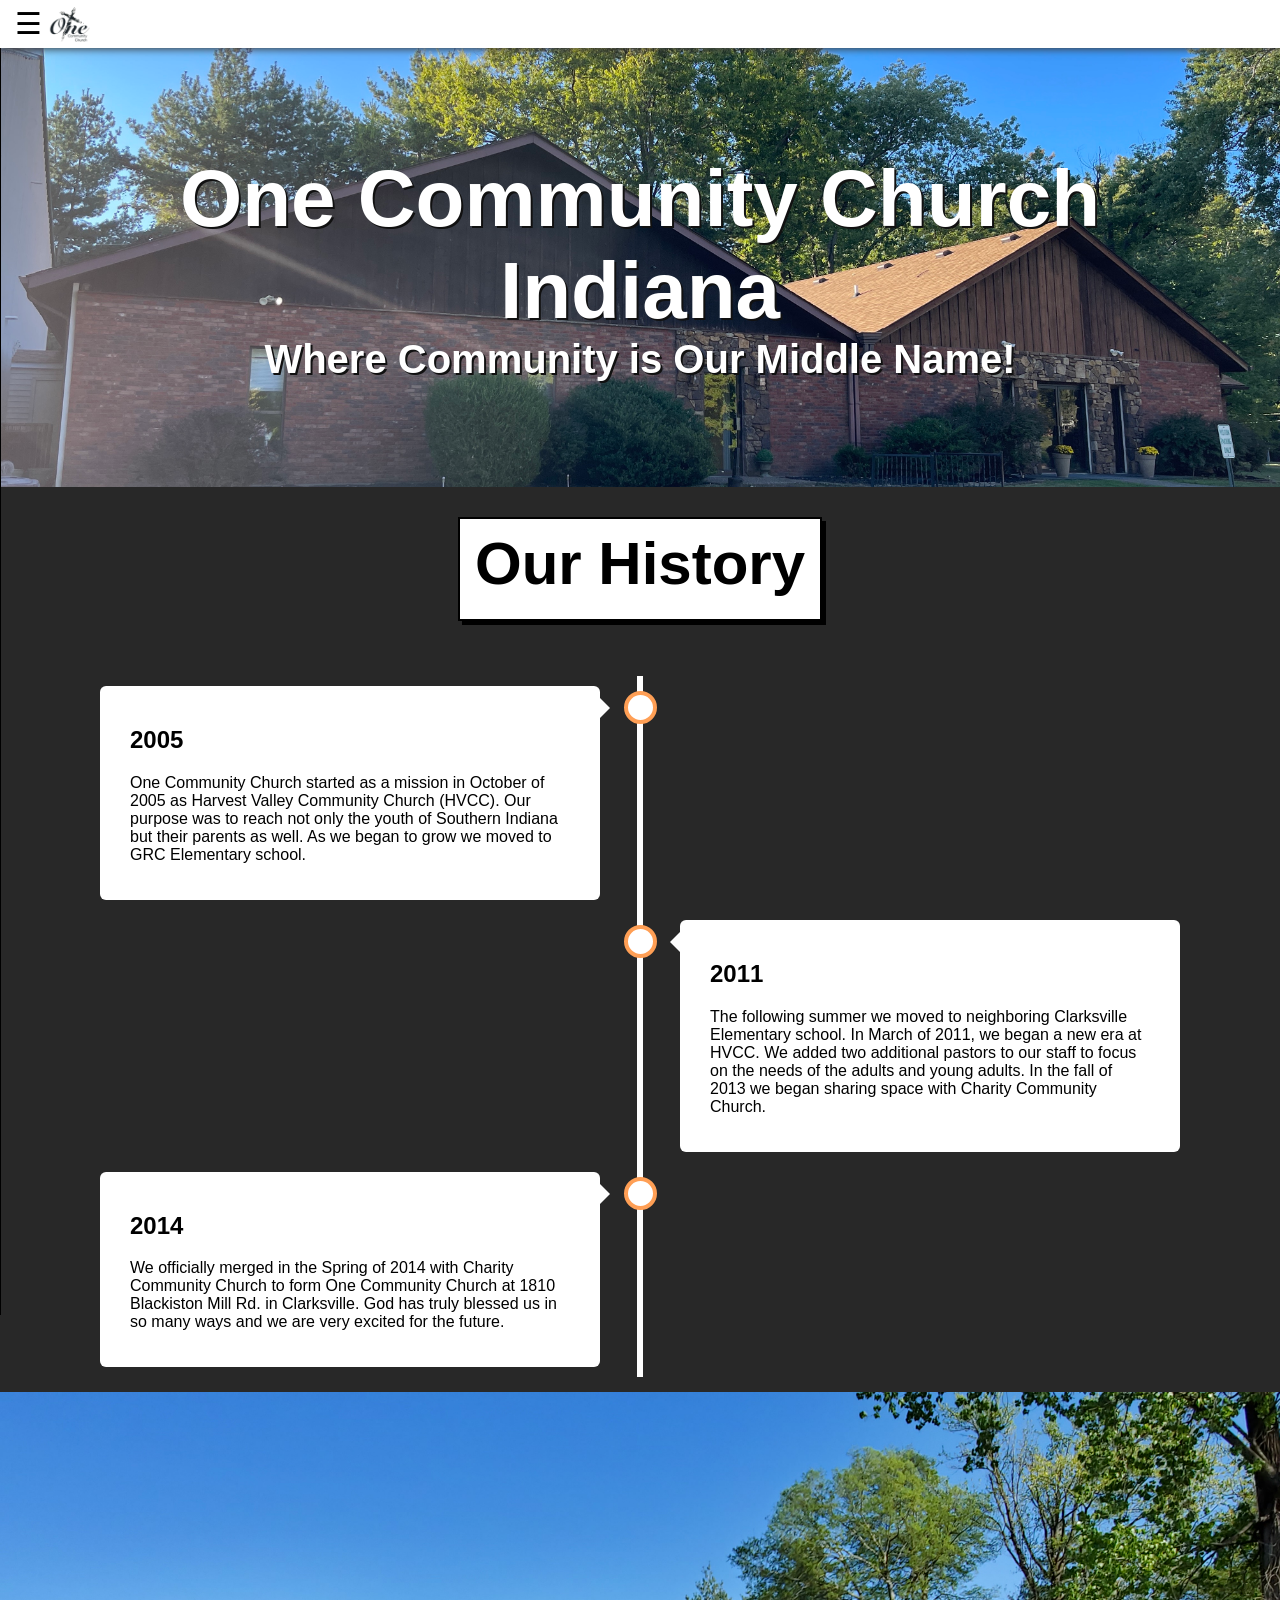
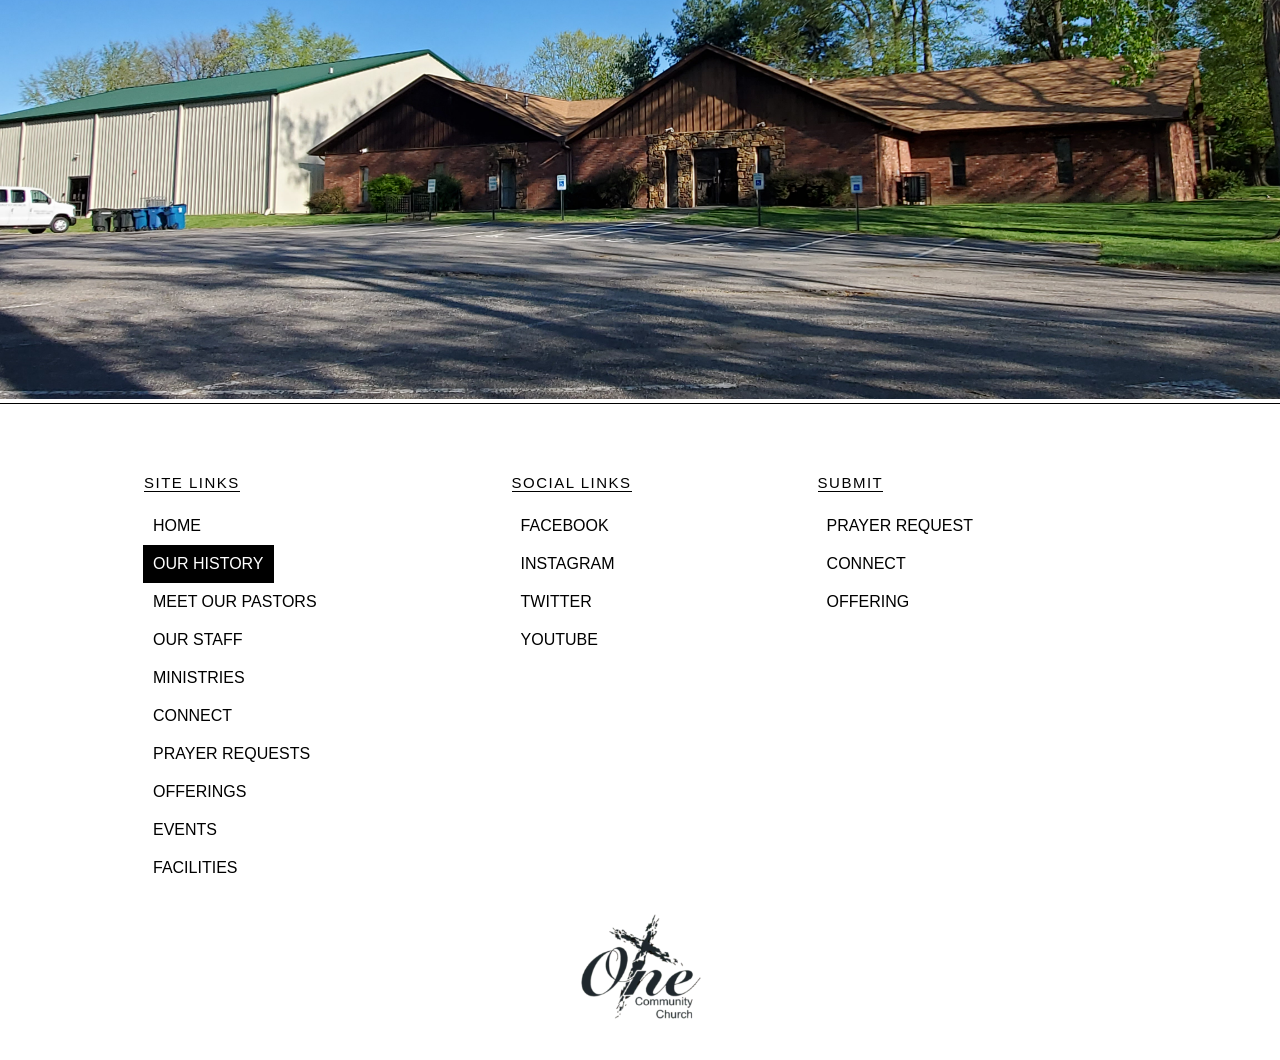
<file: html/our-history.html>
<!DOCTYPE html>
<html lang="en">
<head>
    <meta charset="UTF-8">
    <meta http-equiv="X-UA-Compatible" content="IE=edge">
    <meta name="viewport" content="width=device-width, initial-scale=1.0">

    <meta name="color-scheme" content="light dark">
    <link rel="shortcut icon" type="image/x-icon" href="../img/occ-favicon.png">
    <link rel="stylesheet" href="../css/index-v2.css"> 

    <title>Our History | One Community Church</title>

</head>
<body>



    <!--navbar goes here-->

    <script src="../js/arrow.js"></script>
    <script src="../js/openNav.js"></script>

    <!-- <script src="js/scroll-active.js"></script> -->


    <div id="mySidenav" class="sidenav">
        <a href="javascript:void(0)" class="closebtn" onclick="closeNav()">&times;</a>
        <ul>
            <!--same page links-->
            <!-- <a href="#about"><li>About Us</li></a>  -->
            <!-- <a href="#statement"><li>Our Faith</li></a> -->
            <!-- <a href="#our-services"><li>Services</li></a> -->
            <!-- <a href="#what-to-expect"><li>What to Expect</li></a> -->
            <!-- <li><a href="#our-staff">Our Staff</a></li> -->

            <a href="../index.html"><li>Home</li></a>
            <a href="../html/our-history.html" class="active"><li>Our History</li></a>
            <a href="../html/meet-our-pastors.html"><li>Meet Our Pastors</li></a>
            <a href="../html/staff.html"><li>Our Staff</li></a>
            <a href="../html/ministries.html"><li>Ministries</li></a>
            <a href="../html/connect.html"><li>Connect</li></a>
    
            <!-- <a href=""><img src="../img/occ-favicon.png" alt="logo"></a> -->
            <!-- <li>One Community Church Indiana</li> -->
            <a href="../html/prayers.html"><li>Prayer Requests</li></a>
            <a href="../html/offering.html"><li>Offerings</li></a>
            <a href="../html/events.html"><li>Events</li></a>
            <a href="../html/facilities.html"><li>Facilities</li></a>
        </ul>
    </div>

    <div class="hamburger" style="min-width: 880px;">
      <!-- <script src="js/hamburger.js"></script> -->
      <!-- <a href="#" onclick="myFunction()">
        &#9776;
      </a> -->
    <span onclick="openNav()" style="max-width: 880px;">&#9776;</span>
    <img src="../img/occ-favicon.png" alt="logo"> 
    </div>

    <div class="hamburger-mobile">
      <span onclick="openNavMobile()">&#9776;</span>
      <img src="../img/occ-favicon.png" alt="logo"> 
    </div>

    <div class="topTitle">
      <h1>OCC | Our History</h1>
    </div>

    <div id="main">

    <div class="intro">
        <h1>One Community Church Indiana</h1>
        <h2>Where Community is Our Middle Name!</h2>
    </div>


    <div class="our-history">
    <div class="title">
      <div class="item">
        <h1>Our History</h1>
      </div>
    </div>

    <div class="timeline">
      <div class="container left">
        <div class="content">
          <h2>2005</h2>
          <p>One Community Church started as a mission in October of 2005 as Harvest Valley Community Church (HVCC). Our purpose was to reach not only the youth of Southern Indiana but their parents as well. As we began to grow we moved to GRC Elementary school.</p>
        </div>
      </div>

      <div class="container right">
        <div class="content">
          <h2>2011</h2>
          <p>The following summer we moved to neighboring Clarksville Elementary school. In March of 2011, we began a new era at HVCC. We added two additional pastors to our staff to focus on the needs of the adults and young adults. In the fall of 2013 we began sharing space with Charity Community Church.</p>
        </div>
      </div>

      <div class="container left">
        <div class="content">
          <h2>2014</h2>
          <p>We officially merged in the Spring of 2014 with Charity Community Church to form One Community Church at 1810 Blackiston Mill Rd. in Clarksville. God has truly blessed us in so many ways and we are very excited for the future.</p>
        </div>
      </div>
    </div>

    <!-- <div class="four-columns">
      <div class="item">

      </div>

      <div class="item">
        
      </div>

      <div class="item">
        
      </div>

      <div class="item">
        
      </div>
    </div> -->

    <!-- <div class="two-columns"> -->
      <!-- <div class="item-wide">

    
        <h2>Clarksville Elementary</h2>
        <p>The following summer we moved to neighboring Clarksville Elementary school. In March of 2011, we began a new era at HVCC. We added two additional pastors to our staff to focus on the needs of the adults and young adults. In the fall of 2013 we began sharing space with Charity Community Church.</p>
    
        <h2>The Merger</h2>
        <p>We officially merged in the Spring of 2014 with Charity Community Church to form One Community Church at 1810 Blackiston Mill Rd. in Clarksville. God has truly blessed us in so many ways and we are very excited for the future.</p>
        <img src="../img/about/occ-img.jpg" alt="church">
      </div> -->
        <!-- </div>
      </div>-->
    </div> 

    <img src="../img/about/occ-img.jpg" style="object-fit: cover; width: 100%;">


    <div class="footer">
      <!-- <img src="img/mLogo.png" alt="logo"> -->

      <div class="foot-buttons">

      <div class="links">
          <h1>Site Links</h1>
          <ul>
            <a href="../index.html"><li>Home</li></a>
            <a href="../html/our-history.html" class="active"a><li>Our History</li></a>
            <a href="../html/meet-our-pastors.html"><li>Meet Our Pastors</li></a>
            <a href="../html/staff.html"><li>Our Staff</li></a>
            <a href="../html/ministries.html"><li>Ministries</li></a>
            <a href="../html/connect.html"><li>Connect</li></a>
    
            <!-- <a href=""><img src="../img/occ-favicon.png" alt="logo"></a> -->
            <!-- <li>One Community Church Indiana</li> -->
            <a href="../html/prayers.html"><li>Prayer Requests</li></a>
            <a href="../html/offering.html"><li>Offerings</li></a>
            <a href="../html/events.html"><li>Events</li></a>
            <a href="../html/facilities.html"><li>Facilities</li></a>
          </ul>
      </div>

      <div class="more-links">
          <h1>More Site Links</h1>
          <ul>
              <a href="docs/statement of faith/Statement-of-Faith-2018.pdf" target="_blank"><li>Our Statement of Faith</li></a>
              <a href="https://waivermaster.com/sign.html?q=D5KCR8CL2RMGR&fbclid=IwAR0HoBf3wUrvc6467SKtjDC9-zaOdvowKx8ql2TbjeqLYrOHizuHBL7Z-tg" target="_blank"><li>Facilities Agreement</li></a>
          </ul>
      </div>

      <div class="social-links">
          <h1>Social Links</h1>
          <ul>
              <a href="https://www.facebook.com/onecommunitychurch" target="_blank"><li>Facebook</li></a>
              <a href="https://www.instagram.com/occindiana/" target="_blank"><li>Instagram</li></a>
              <a href="https://twitter.com/OneCCIndiana" target="_blank"><li>Twitter</li></a>
              <a href="https://www.youtube.com/c/OneCommunityChurchIndiana" target="_blank"><li>Youtube</li></a>
          </ul>
      </div>

      <div class="connect">
        <h1>Submit</h1>
        <ul>
          <a href="mailto:pastoronecommunity@gmail.com?subject=Prayer%20Request"><li>Prayer Request</li></a>
          <a href="https://docs.google.com/forms/d/e/1FAIpQLScMjB4WOonUZl6GeC7wZnYWrJmF5OTvE_90fhHpiu9AJBHWNQ/viewform" target="_blank"><li>Connect</li></a>
          <a href="https://square.link/u/9iWte5VO" target="_blank"><li>Offering</li></a>
        </ul>
    </div>

  </div>

  <a href=""><img src="../img/occ-favicon.png" alt="logo"></a>

    <!-- <button onclick="topFunction()" id="myBtn" title="Go to top">	&#128285;</button> -->

    <span onclick="topFunction()" id="myBtn" title="Go to top">&#128285;</span>

    <script src="../js/top.js"></script>

</div>
</body>
</html>
</file>
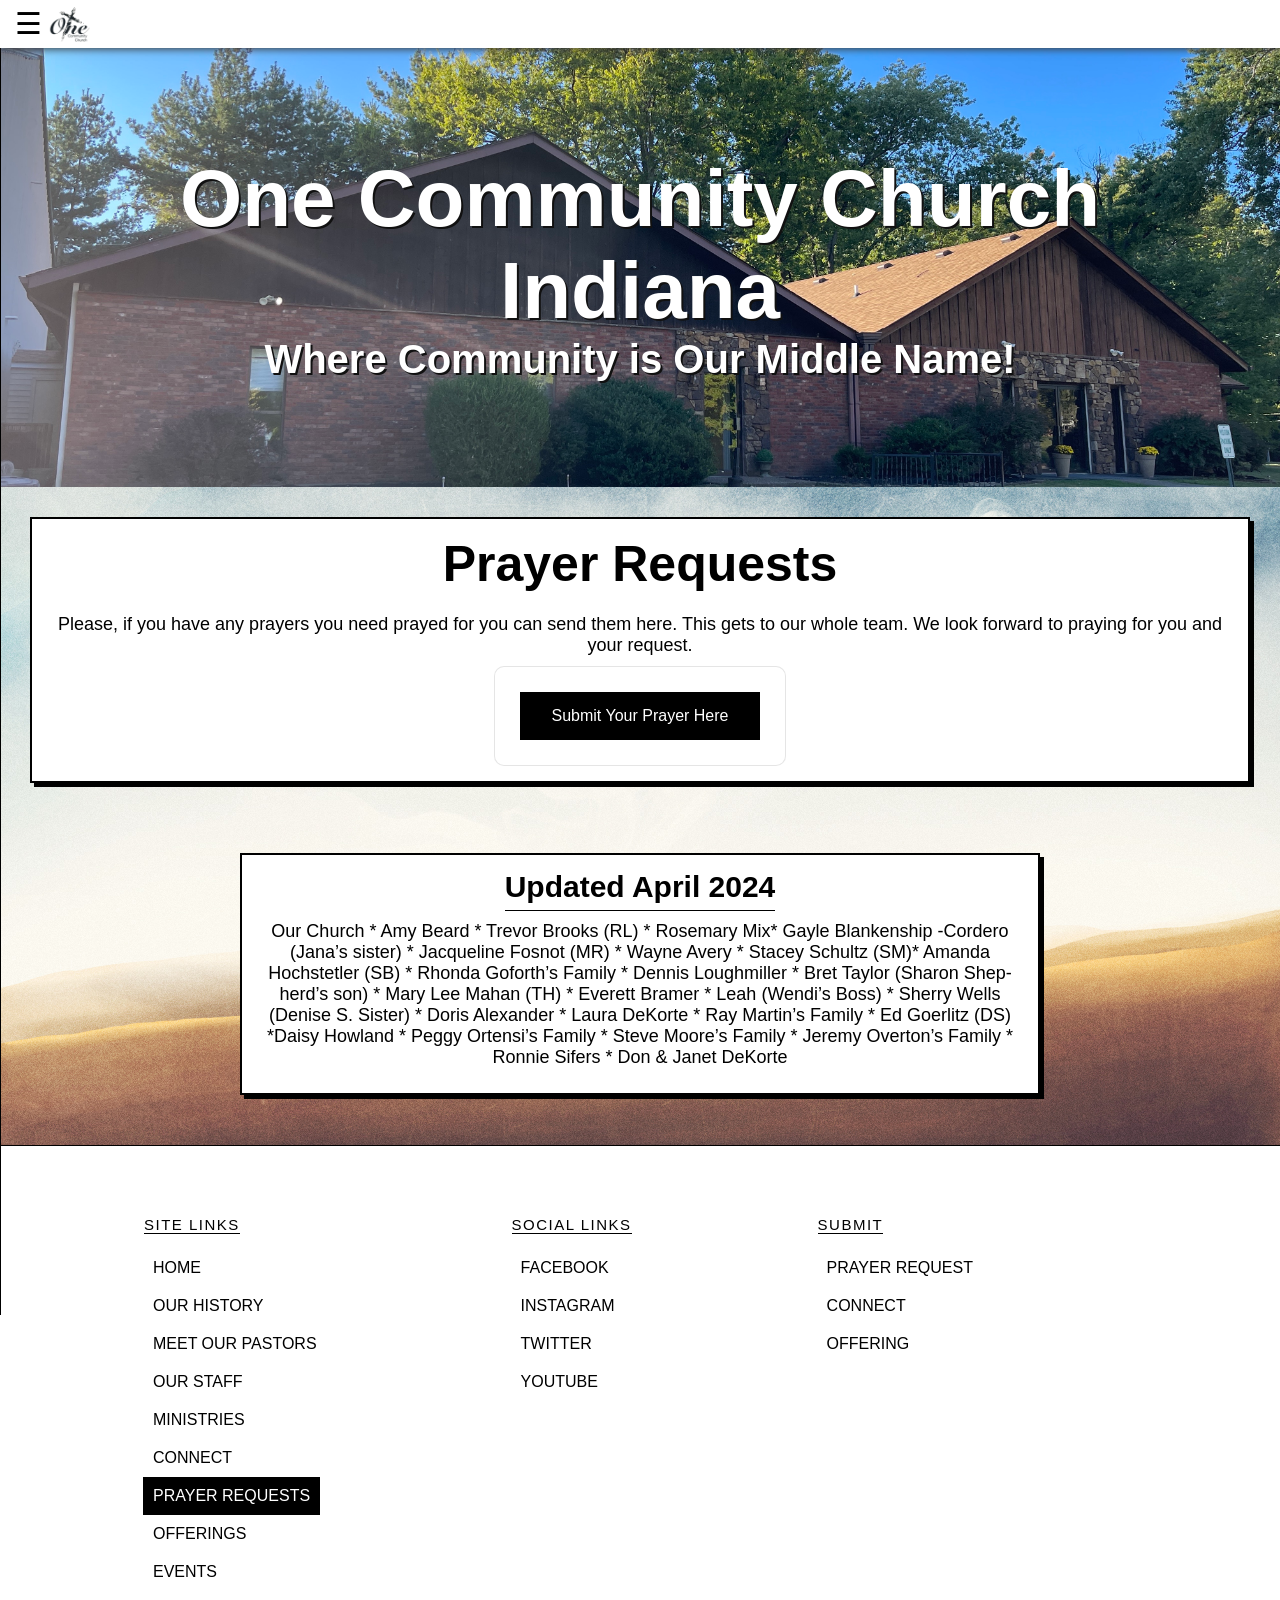
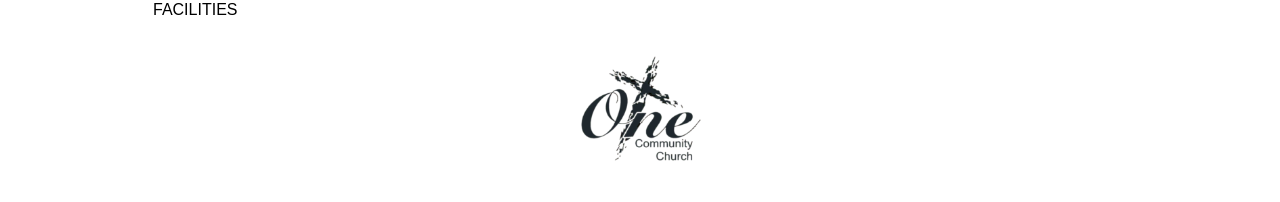
<file: html/prayers.html>
<!DOCTYPE html>
<html lang="en">
<head>
    <meta charset="UTF-8">
    <meta http-equiv="X-UA-Compatible" content="IE=edge">
    <meta name="viewport" content="width=device-width, initial-scale=1.0">

    <meta name="color-scheme" content="light dark">
    <link rel="shortcut icon" type="image/x-icon" href="../img/occ-favicon.png">
    <link rel="stylesheet" href="../css/index-v2.css"> 

    <title>Prayers | One Community Church</title>

</head>
<body>



    <!--navbar goes here-->

    <script src="../js/arrow.js"></script>
    <script src="../js/openNav.js"></script>

    <!-- <script src="js/scroll-active.js"></script> -->


    <div id="mySidenav" class="sidenav">
        <a href="javascript:void(0)" class="closebtn" onclick="closeNav()">&times;</a>
        <ul>
            <!--same page links-->
            <!-- <a href="#about"><li>About Us</li></a>  -->
            <!-- <a href="#statement"><li>Our Faith</li></a> -->
            <!-- <a href="#our-services"><li>Services</li></a> -->
            <!-- <a href="#what-to-expect"><li>What to Expect</li></a> -->
            <!-- <li><a href="#our-staff">Our Staff</a></li> -->

            <a href="../index.html"><li>Home</li></a>
            <a href="../html/our-history.html"><li>Our History</li></a>
            <a href="../html/meet-our-pastors.html"><li>Meet Our Pastors</li></a>
            <a href="../html/staff.html"><li>Our Staff</li></a>
            <a href="../html/ministries.html"><li>Ministries</li></a>
            <a href="../html/connect.html"><li>Connect</li></a>
    
            <!-- <a href=""><img src="../img/occ-favicon.png" alt="logo"></a> -->
            <!-- <li>One Community Church Indiana</li> -->
            <a href="../html/prayers.html" class="active"><li>Prayer Requests</li></a>
            <a href="../html/offering.html"><li>Offerings</li></a>
            <a href="../html/events.html"><li>Events</li></a>
            <a href="../html/facilities.html"><li>Facilities</li></a>
        </ul>
    </div>

    <div class="hamburger" style="min-width: 880px;">
      <!-- <script src="js/hamburger.js"></script> -->
      <!-- <a href="#" onclick="myFunction()">
        &#9776;
      </a> -->
    <span onclick="openNav()" style="max-width: 880px;">&#9776;</span>
    <img src="../img/occ-favicon.png" alt="logo"> 
    </div>

    <div class="hamburger-mobile">
      <span onclick="openNavMobile()">&#9776;</span>
      <img src="../img/occ-favicon.png" alt="logo"> 
    </div>

    <div class="topTitle">
      <h1>OCC | Prayers</h1>
    </div>

    <div id="main">

    <div class="intro">
        <h1>One Community Church Indiana</h1>
        <h2>Where Community is Our Middle Name!</h2>
    </div>


    <div class="prayers" style="max-width: 100%;">
    <div class="title" id="prayers">
        <div class="item">
        <h1>Prayer Requests</h1>
        <p>Please, if you have any prayers you need prayed for you can send them here. This gets to our whole team. We look forward to praying for you and your request.</p>
  
        <div>
          <div><div style="
          overflow: auto;
          margin-left: auto;
          margin-right: auto;
          text-decoration: none;
          display: flex;
          flex-direction: column;
          justify-content: flex-end;
          align-items: center;
          width: max-content;
          background: #FFFFFF;
          border: 1px solid rgba(0, 0, 0, 0.1);
          box-shadow: -2px 10px 5px rgba(0, 0, 0, 0);
          border-radius: 10px;
          ">
          <div style="padding: 25px;">
          <a target="_blank" data-url="mailto:pastoronecommunity@gmail.com?subject=Prayer%20Request" href="mailto:pastoronecommunity@gmail.com?subject=Prayer%20Request" style="
            display: inline-block;
            line-height: 48px;
            height: 48px;
            color: #ffffff;
            min-width: 240px;
            background-color: #000000;
            text-align: center;
            text-decoration: none;
            box-shadow: 0 0 0 1px rgba(0,0,0,.1) inset;
            
          ">Submit Your Prayer Here</a>
          </div>
        </div>
        </div>
  
      </div>
      </div>
    </div>


    <!-- <div class="submit-prayer">
      <div class="item">
      <form action="../php/prayer.php" method="post">
        <h2>Your Prayer Request</h2>

        <label for="fullName">Full Name</label>
        <input type="text" id="fullName" name="fullName" placeholder="Your name..">

        <label for="prayerType">Prayer Form</label>
        <select id="prayerType" name="prayerType">
          <option value="request">Prayer Request</option>
          <option value="praise">Praise Note</option>
          <option value="unspoken">Unspoken</option>
        </select>

        <label for="prayer">Your Prayer</label>
        <textarea></textarea>

        <input type="submit" value="Submit">

        <blockquote>This will be going to all the pastors at One Community Church.</blockquote>

      </form>
    </div>
    </div> -->

    <div class="one-column">
      <div class="item">
        <h2>Updated April 2024</h2>
        <p>Our Church * Amy Beard * Trevor Brooks (RL) *
          Rosemary Mix* Gayle Blankenship -Cordero
          (Jana’s sister) * Jacqueline Fosnot (MR) *
          Wayne Avery * Stacey Schultz (SM)* Amanda
          Hochstetler (SB) * Rhonda Goforth’s Family *
          Dennis Loughmiller * Bret Taylor (Sharon Shep-
          herd’s son) * Mary Lee Mahan (TH) * Everett
          Bramer * Leah (Wendi’s Boss) * Sherry Wells
          (Denise S. Sister) * Doris Alexander * Laura
          DeKorte * Ray Martin’s Family * Ed Goerlitz
          (DS) *Daisy Howland * Peggy Ortensi’s
          Family * Steve Moore’s Family * Jeremy
          Overton’s Family * Ronnie Sifers * Don
          & Janet DeKorte
          </p>
      </div>
    </div>

    <!-- <div class="one-column">
      <div class="item">
        <h2>Updated January 2023</h2>
        <p>Our Church * Amy Beard * Steve Moore (Carolyn’s Nephew) * Trevor Brooks (RL) * Clarence Martin* Gayle Blankenship -Cordero (Jana’s sister) * Jacqueline Fosnot (MR) * Wayne Avery * Laurel Pierce * Stacey Schultz (SM)* Jackie Smith * Amanda Hochstetler (SB) * Carol Durkalski & Theresa (Rhonda’s mom/sister) * Vanessa Mattingly (RF) * Keith & Malisa Morlen * Brandy Ream * Kay Scott * Mark (Susie Masingo’s son-in-law) * Cindy Loughmiller’s Father* Bret (Sharon Shepherd’s son) * Jeff Forde (Rosemary Mix’s son in law)</p>
      </div>
    </div> -->

    <!-- <div class="item" style="max-width: 800px; margin-left: auto; margin-right: auto;">
      <h2>Updated October 2022</h2>
  
      <p>Our Church * Amy Beard * Steve Moore (Carolyn’s Nephew) * Trevor Brooks (RL) * Clarence Martin* Gayle Blankenship - Cordero (Jana’s sister) * Jacqueline Fosnot (MR) * Weston Bline * Julie Avery’s family * Laurel Pierce & Lloyd Pierce (Betty Herrick’s sister & daddy) * Stacey Schultz (SM)* Mrs. Owsley *Jackie Smith * Amanda Hochstetler (SB) * Carol Durkalski & Theresa (Rhonda’s mom/sister) * Vanessa Mattingly (RF) * David Spurrier (LT) * Brandy Ream * Rosemary Mix’s family* Rhonda GoForth * Sharon Shepherd * Residents of Florida * Kay Scott & Summer Denney’s Family</p>
    </div>


        <div class="item" style="max-width: 800px; margin-left: auto; margin-right: auto;">
      <h2>Updated September 2022</h2>
      
      <p>Our Church * Amy Beard * Steve Moore (Carolyn’s Nephew) * Trevor Brooks (RL) * Clarence Martin* Mark Wells Family * Gayle Blankenship-Cordero (Jana’s sister) * Jacqueline Fosnot (MR) * Weston Bline * Julie Avery’s family * Laurel Pierce & Lloyd Pierce (Betty Herrick’s sister & daddy) * Stacey Schultz (SM)* Mrs. Owsley *Jackie Smith * Amanda Hochstetler (SB) * Carol Durkalski & Theresa (Rhonda’s mom/sister) * Vanessa Mattingly (RF)* David Spurrier (LT) * Brandy Ream * Rosemary Mix’s family * Rhonda GoForth * Sharon Shepherd * Residents of Florida * Kay Scott</p>
    </div>
  
  
    <div class="item"  style="max-width: 800px; margin-left: auto; margin-right: auto;">
      <h2>Updated April 2022</h2>
      <p>Our Church * Amy Beard * Steve Moore (Carolyn’s Nephew) * Trevor Brooks (RL) * Clarence  Martin * Ray  Martin * Gayle  Blankenship-Cordero (Jana’s  sister) * Jacqueline Fosnot (MR) * Shirley Waggener * Weston Bline * Julie Avery’s Family * Melvin Stotts * Laurel Pierce & Lloyd Pierce (Betty Herrick’s sister & daddy) * Stacey Schultz (SM) * People of Ukraine* Jeff Goforth’s family * Bob Morgan * Krystal Taylor’s Family</p>
      
      <p><em>Families dealing with Cancer:</em><br>Vanessa Mattingly (RF) * Crangston Collings (MPl) * David Spurrier (LT) * Brandy Ream</p>
      </div>
    </div> -->

    </div>
    <div class="footer">
      <!-- <img src="img/mLogo.png" alt="logo"> -->

      <div class="foot-buttons">

      <div class="links">
          <h1>Site Links</h1>
          <ul>
            <a href="../index.html"><li>Home</li></a>
            <a href="../html/our-history.html"><li>Our History</li></a>
            <a href="../html/meet-our-pastors.html"><li>Meet Our Pastors</li></a>
            <a href="../html/staff.html"><li>Our Staff</li></a>
            <a href="../html/ministries.html"><li>Ministries</li></a>
            <a href="../html/connect.html"><li>Connect</li></a>
    
            <!-- <a href=""><img src="../img/occ-favicon.png" alt="logo"></a> -->
            <!-- <li>One Community Church Indiana</li> -->
            <a href="../html/prayers.html" class="active"><li>Prayer Requests</li></a>
            <a href="../html/offering.html"><li>Offerings</li></a>
            <a href="../html/events.html"><li>Events</li></a>
            <a href="../html/facilities.html"><li>Facilities</li></a>
          </ul>
      </div>

      <div class="more-links">
          <h1>More Site Links</h1>
          <ul>
              <a href="docs/statement of faith/Statement-of-Faith-2018.pdf" target="_blank"><li>Our Statement of Faith</li></a>
              <a href="https://waivermaster.com/sign.html?q=D5KCR8CL2RMGR&fbclid=IwAR0HoBf3wUrvc6467SKtjDC9-zaOdvowKx8ql2TbjeqLYrOHizuHBL7Z-tg" target="_blank"><li>Facilities Agreement</li></a>
          </ul>
      </div>

      <div class="social-links">
          <h1>Social Links</h1>
          <ul>
              <a href="https://www.facebook.com/onecommunitychurch" target="_blank"><li>Facebook</li></a>
              <a href="https://www.instagram.com/occindiana/" target="_blank"><li>Instagram</li></a>
              <a href="https://twitter.com/OneCCIndiana" target="_blank"><li>Twitter</li></a>
              <a href="https://www.youtube.com/c/OneCommunityChurchIndiana" target="_blank"><li>Youtube</li></a>
          </ul>
      </div>

      <div class="connect">
          <h1>Submit</h1>
          <ul>
            <a href="mailto:pastoronecommunity@gmail.com?subject=Prayer%20Request"><li>Prayer Request</li></a>
            <a href="https://docs.google.com/forms/d/e/1FAIpQLScMjB4WOonUZl6GeC7wZnYWrJmF5OTvE_90fhHpiu9AJBHWNQ/viewform" target="_blank"><li>Connect</li></a>
            <a href="https://square.link/u/9iWte5VO" target="_blank"><li>Offering</li></a>
          </ul>
      </div>

  </div>


  <a href=""><img src="../img/occ-favicon.png" alt="logo"></a>

    <!-- <button onclick="topFunction()" id="myBtn" title="Go to top">	&#128285;</button> -->

    <span onclick="topFunction()" id="myBtn" title="Go to top">&#128285;</span>

    <script src="../js/top.js"></script>

</div>
</body>
</html>
</file>
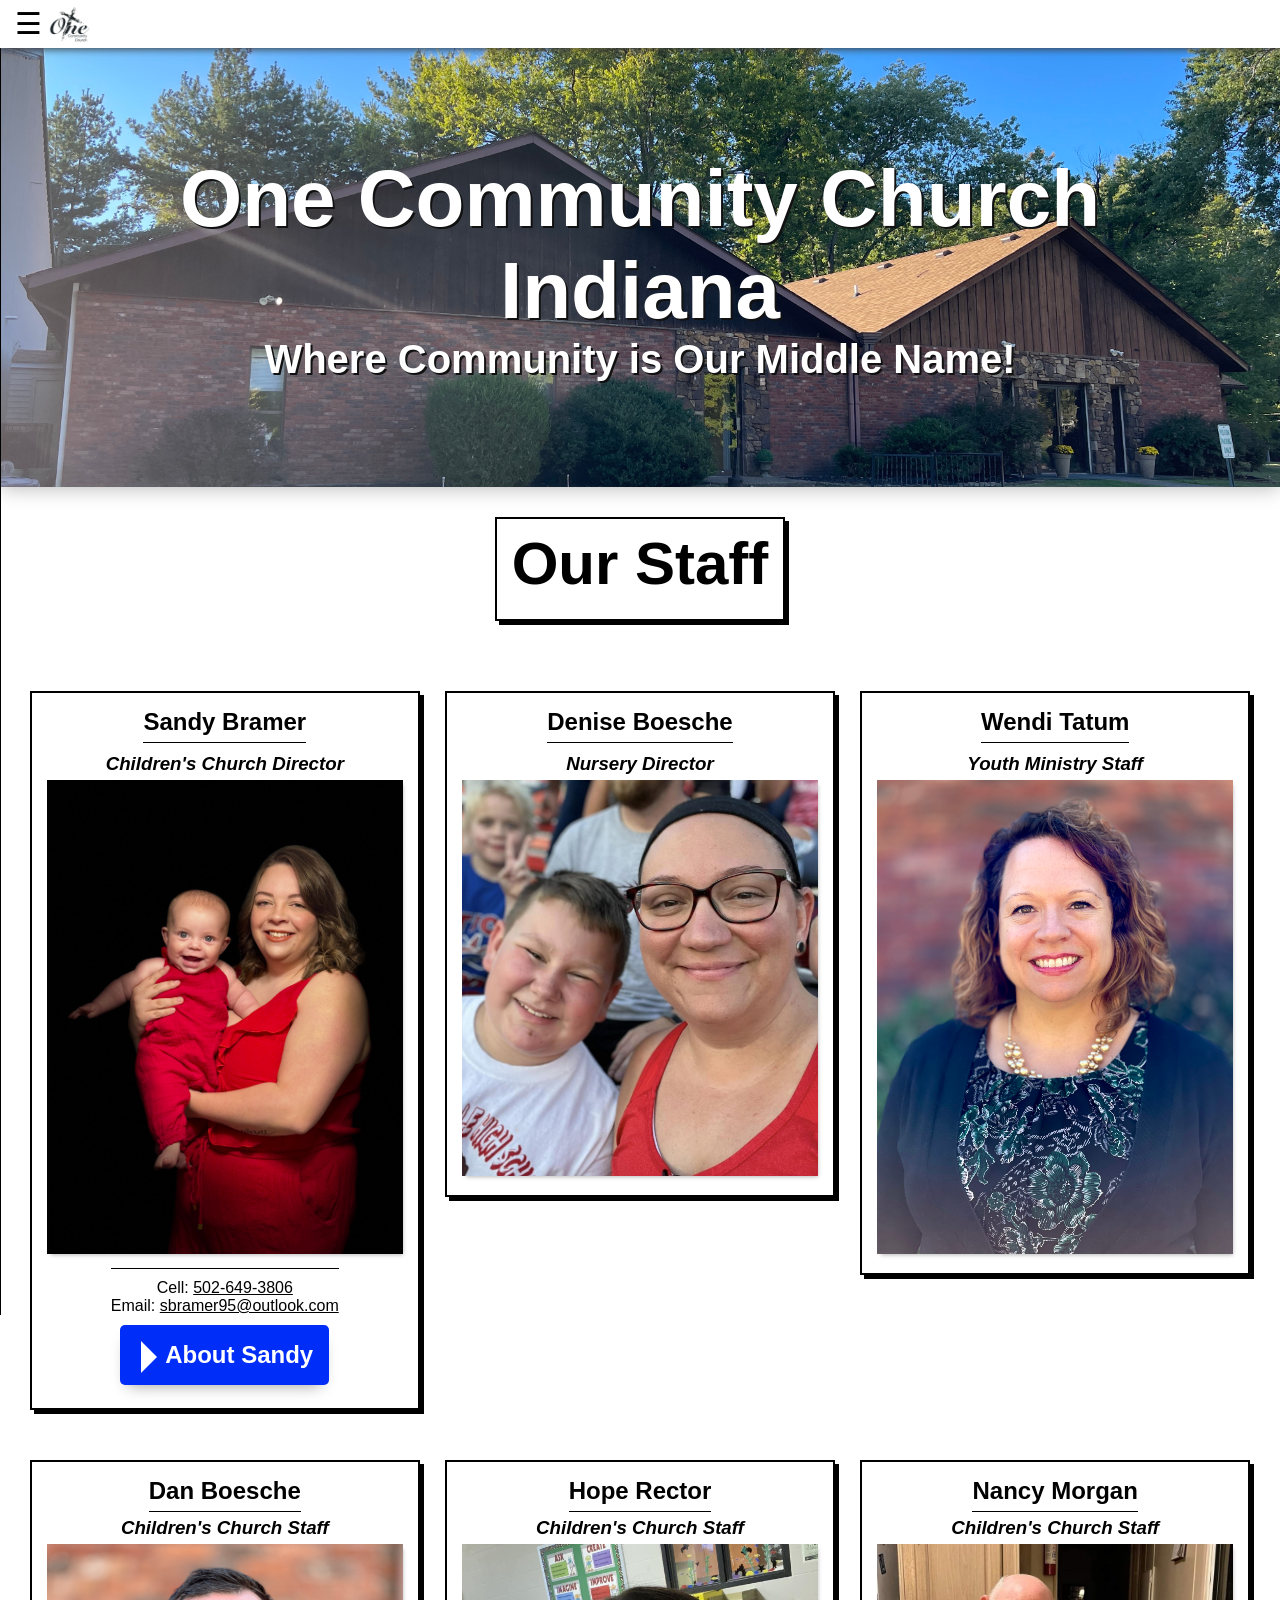
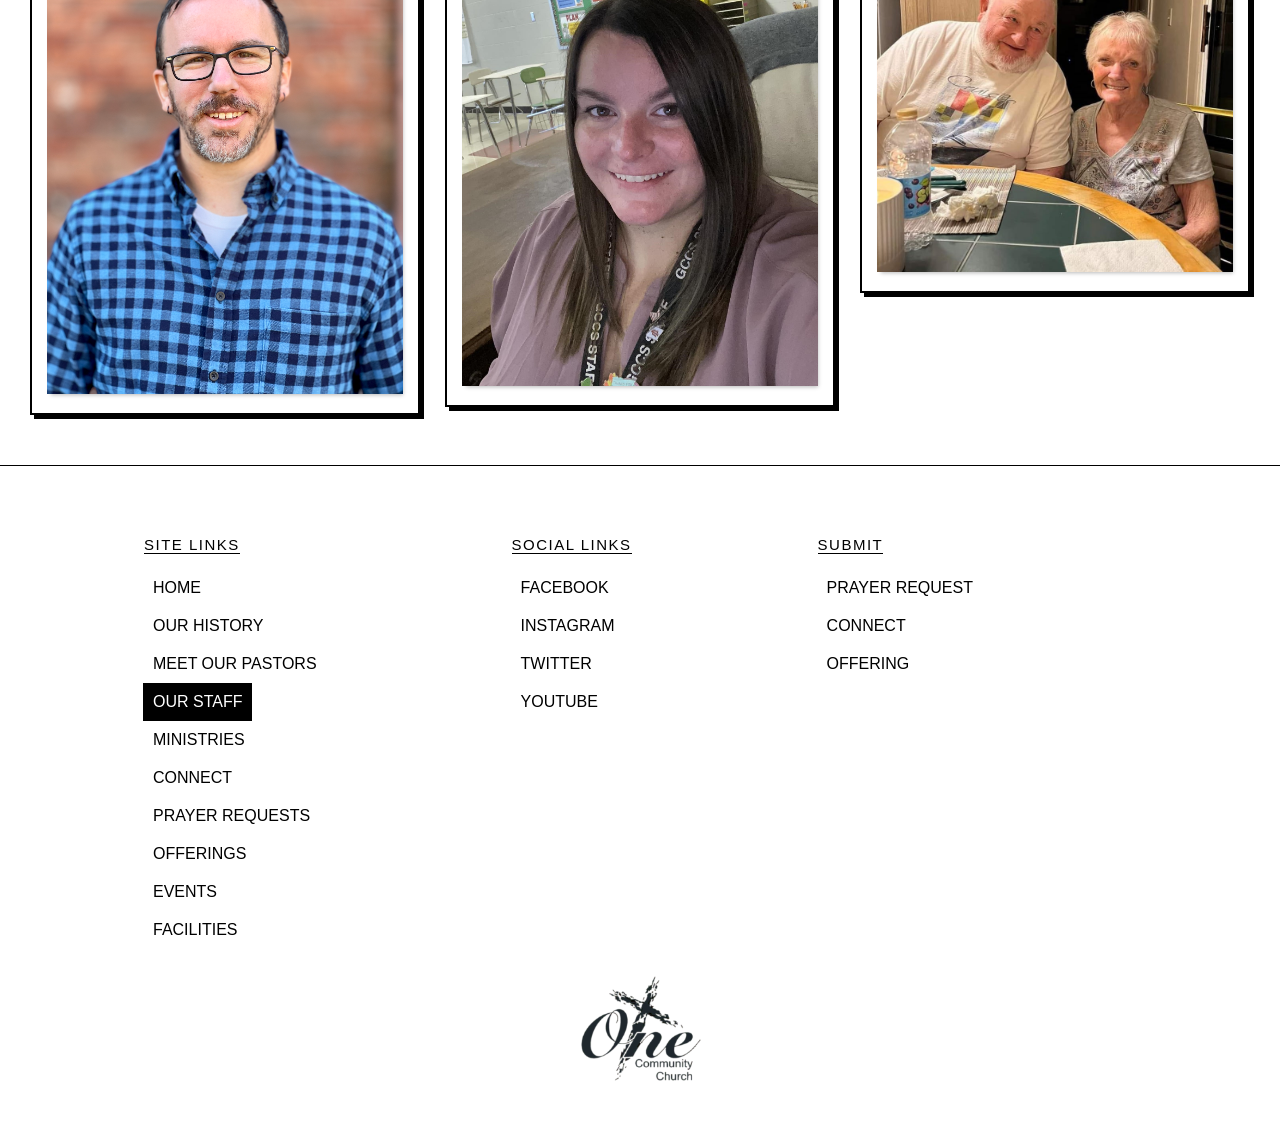
<file: html/staff.html>
<!DOCTYPE html>
<html lang="en">
<head>
    <meta charset="UTF-8">
    <meta http-equiv="X-UA-Compatible" content="IE=edge">
    <meta name="viewport" content="width=device-width, initial-scale=1.0">

    <meta name="color-scheme" content="light dark">
    <link rel="shortcut icon" type="image/x-icon" href="../img/occ-favicon.png">
    <link rel="stylesheet" href="../css/index-v2.css"> 

    <title>Our Staff | One Community Church</title>

</head>
<body>



    <!--navbar goes here-->

    <script src="../js/arrow.js"></script>
    <script src="../js/openNav.js"></script>

    <!-- <script src="js/scroll-active.js"></script> -->


    <div id="mySidenav" class="sidenav">
        <a href="javascript:void(0)" class="closebtn" onclick="closeNav()">&times;</a>
        <ul>
        <!--same page links-->
        <!-- <a href="#about"><li>About Us</li></a>  -->
        <!-- <a href="#statement"><li>Our Faith</li></a> -->
        <!-- <a href="#our-services"><li>Services</li></a> -->
        <!-- <a href="#what-to-expect"><li>What to Expect</li></a> -->
        <!-- <li><a href="#our-staff">Our Staff</a></li> -->

        <a href="../index.html"><li>Home</li></a>
        <a href="../html/our-history.html"><li>Our History</li></a>
        <a href="../html/meet-our-pastors.html"><li>Meet Our Pastors</li></a>
        <a href="../html/staff.html" class="active"><li>Our Staff</li></a>
        <a href="../html/ministries.html"><li>Ministries</li></a>
        <a href="../html/connect.html"><li>Connect</li></a>

        <!-- <a href=""><img src="../img/occ-favicon.png" alt="logo"></a> -->
        <!-- <li>One Community Church Indiana</li> -->
        <a href="../html/prayers.html"><li>Prayer Requests</li></a>
        <a href="../html/offering.html"><li>Offerings</li></a>
        <a href="../html/events.html"><li>Events</li></a>
        <a href="../html/facilities.html"><li>Facilities</li></a>
        </ul>
    </div>

    <div class="hamburger" style="min-width: 880px;">
      <!-- <script src="js/hamburger.js"></script> -->
      <!-- <a href="#" onclick="myFunction()">
        &#9776;
      </a> -->
    <span onclick="openNav()" style="max-width: 880px;">&#9776;</span>
    <img src="../img/occ-favicon.png" alt="logo"> 
    </div>

    <div class="hamburger-mobile">
      <span onclick="openNavMobile()">&#9776;</span>
      <img src="../img/occ-favicon.png" alt="logo"> 
    </div>

    <div class="topTitle">
        <h1>OCC | Staff</h1>
      </div>

    <div id="main">

    <div class="intro">
        <h1>One Community Church Indiana</h1>
        <h2>Where Community is Our Middle Name!</h2>
    </div>


    <div class="our-staff">
    <div class="title">
      <div class="item">
        <h1>Our Staff</h1>
      </div>
    </div>


    <div class="three-columns" >
        <div class="item-wide">
            <h2>Sandy Bramer</h2>
            <h3>Children's Church Director</h3>
            <div class="img-hover">
                <img src="../img/staff/sandy2.jpg" alt="sandy">
                <!-- <div class="overlay">
                    <p>My name is Sandy Bramer. I am the ministry director of Kingdom Kids at One Community Church. I have been married to my wonderful husband, Matt, since 2018 and we were blessed with a gorgeous baby boy in 2020 named Everett. I did not grow up regularly attending church but was saved my senior year of high school and have worked very hard at building a personal relationship with Jesus and ministering to others ever since. I graduated from Indiana University with my Bachelors in Psychology in 2018. I have been working with children since my freshman year of college and have grown so passionate about my work with children. In 2021, I received my Registered Behavior Therapist license and worked as an RBT at Hopebridge Autism Therapy Center in Jeffersonville. I fell in love with the work and kiddos there and knew that childhood development/special education was my calling. I am very passionate about the need for a constant positive force in every child’s life. I feel strongly that each and every child is a blessing given by God to grow His kingdom. I hope to provide and convey a positive, fun, and safe environment for kids here at One Community Church. I would love to get to know your little blessing(s) and would be honored to talk or answer any questions you may have.</p>
                        

                </div> -->
                <blockquote>Cell: <a href="tel:502-649-3806">502-649-3806</a><br>Email: <a href="mailto:sbramer95@outlook.com">sbramer95@outlook.com</a></blockquote>
                <details>

                    <summary>About Sandy</summary>
                    <p>My name is Sandy Bramer. I am the ministry director of Kingdom Kids at One Community Church. I have been married to my wonderful husband, Matt, since 2018 and we were blessed with a gorgeous baby boy in 2020 named Everett. I did not grow up regularly attending church but was saved my senior year of high school and have worked very hard at building a personal relationship with Jesus and ministering to others ever since. I graduated from Indiana University with my Bachelors in Psychology in 2018. I have been working with children since my freshman year of college and have grown so passionate about my work with children.</p>
                    <p>In 2021, I received my Registered Behavior Therapist license and worked as an RBT at Hopebridge Autism Therapy Center in Jeffersonville. I fell in love with the work and kiddos there and knew that childhood development/special education was my calling. I am very passionate about the need for a constant positive force in every child’s life. I feel strongly that each and every child is a blessing given by God to grow His kingdom. I hope to provide and convey a positive, fun, and safe environment for kids here at One Community Church. I would love to get to know your little blessing(s) and would be honored to talk or answer any questions you may have.</p>
                </details>
            </div>
        </div>

        <div class="item-wide">
            <h2>Denise Boesche</h2>
            <h3>Nursery Director</h3>
            <div class="img-hover">
                <img src="../img/staff/denise.jpg" alt="denise">
                <div class="overlay">
                    <p>Hi, I'm Denise!</p>
                </div>
            </div>
        </div>

        <div class="item-wide">
            <h2>Wendi Tatum</h2>
            <h3>Youth Ministry Staff</h3>
            <div class="img-hover">
                <img src="../img/staff/wendi.JPG" alt="wendi">
                <div class="overlay">
                    <p>Hi, I'm Wendi!</p>
                </div>
            </div>
        </div>

    </div>

    <div class="three-columns">

        <div class="item-big">
            <h2>Dan Boesche</h2>
            <h3>Children's Church Staff</h3>
            <div class="img-hover">
                <img src="../img/staff/dan2.JPG" alt="dan">
                <div class="overlay">
                    <p>Hi, I'm Dan!</p>
                </div>
            </div>
        </div>

        <div class="item-big">
            <h2>Hope Rector</h2>
            <h3>Children's Church Staff</h3>
            <div class="img-hover">
                <img src="../img/staff/hope.jpg" alt="hope">
                <div class="overlay">
                    <p>Hi, I'm Hope!</p>
                </div>
            </div>
        </div>

        <div class="item-big">
            <h2>Nancy Morgan</h2>
            <h3>Children's Church Staff</h3>
            <div class="img-hover">
                <img src="../img/staff/nancy.jpeg" alt="nancy">
                <div class="overlay">
                    <p>Hi, I'm Nancy!</p>
                </div>
            </div>
        </div>

        <!-- <div class="item-big">
            <h2>Sarah & Greg Richardson</h2>
            <h3>Children's Church Staff</h3>
            <div class="img-hover">
                <img src="../img/staff/sarah+greg.jpg" alt="sarah+greg">
                <div class="overlay">
                    <p>Hi, I'm Sarah!</p>
                </div>
            </div>
        </div> -->


    </div>
    </div>

    <!-- popping in -->


    <div class="footer">
        <!-- <img src="img/mLogo.png" alt="logo"> -->

        <div class="foot-buttons">

        <div class="links">
            <h1>Site Links</h1>
            <ul>
                <a href="../index.html"><li>Home</li></a>
                <a href="../html/our-history.html"><li>Our History</li></a>
                <a href="../html/meet-our-pastors.html"><li>Meet Our Pastors</li></a>
                <a href="../html/staff.html" class="active"><li>Our Staff</li></a>
                <a href="../html/ministries.html"><li>Ministries</li></a>
                <a href="../html/connect.html"><li>Connect</li></a>
        
                <!-- <a href=""><img src="../img/occ-favicon.png" alt="logo"></a> -->
                <!-- <li>One Community Church Indiana</li> -->
                <a href="../html/prayers.html"><li>Prayer Requests</li></a>
                <a href="../html/offering.html"><li>Offerings</li></a>
                <a href="../html/events.html"><li>Events</li></a>
                <a href="../html/facilities.html"><li>Facilities</li></a>
            </ul>
        </div>

        <div class="more-links">
            <h1>More Site Links</h1>
            <ul>
                <a href="docs/statement of faith/Statement-of-Faith-2018.pdf" target="_blank"><li>Our Statement of Faith</li></a>
                <a href="https://waivermaster.com/sign.html?q=D5KCR8CL2RMGR&fbclid=IwAR0HoBf3wUrvc6467SKtjDC9-zaOdvowKx8ql2TbjeqLYrOHizuHBL7Z-tg" target="_blank"><li>Facilities Agreement</li></a>
            </ul>
        </div>

        <div class="social-links">
            <h1>Social Links</h1>
            <ul>
                <a href="https://www.facebook.com/onecommunitychurch" target="_blank"><li>Facebook</li></a>
                <a href="https://www.instagram.com/occindiana/" target="_blank"><li>Instagram</li></a>
                <a href="https://twitter.com/OneCCIndiana" target="_blank"><li>Twitter</li></a>
                <a href="https://www.youtube.com/c/OneCommunityChurchIndiana" target="_blank"><li>Youtube</li></a>
            </ul>
        </div>

        <div class="connect">
            <h1>Submit</h1>
            <ul>
                <a href="mailto:pastoronecommunity@gmail.com?subject=Prayer%20Request"><li>Prayer Request</li></a>
                <a href="https://docs.google.com/forms/d/e/1FAIpQLScMjB4WOonUZl6GeC7wZnYWrJmF5OTvE_90fhHpiu9AJBHWNQ/viewform" target="_blank"><li>Connect</li></a>
                <a href="https://square.link/u/9iWte5VO" target="_blank"><li>Offering</li></a>
            </ul>
        </div>

    </div>

    <a href=""><img src="../img/occ-favicon.png" alt="logo"></a>
   

    <!-- <button onclick="topFunction()" id="myBtn" title="Go to top">	&#128285;</button> -->

    <span onclick="topFunction()" id="myBtn" title="Go to top">&#128285;</span>

    <script src="../js/top.js"></script>

</div>
</body>
</html>
</file>
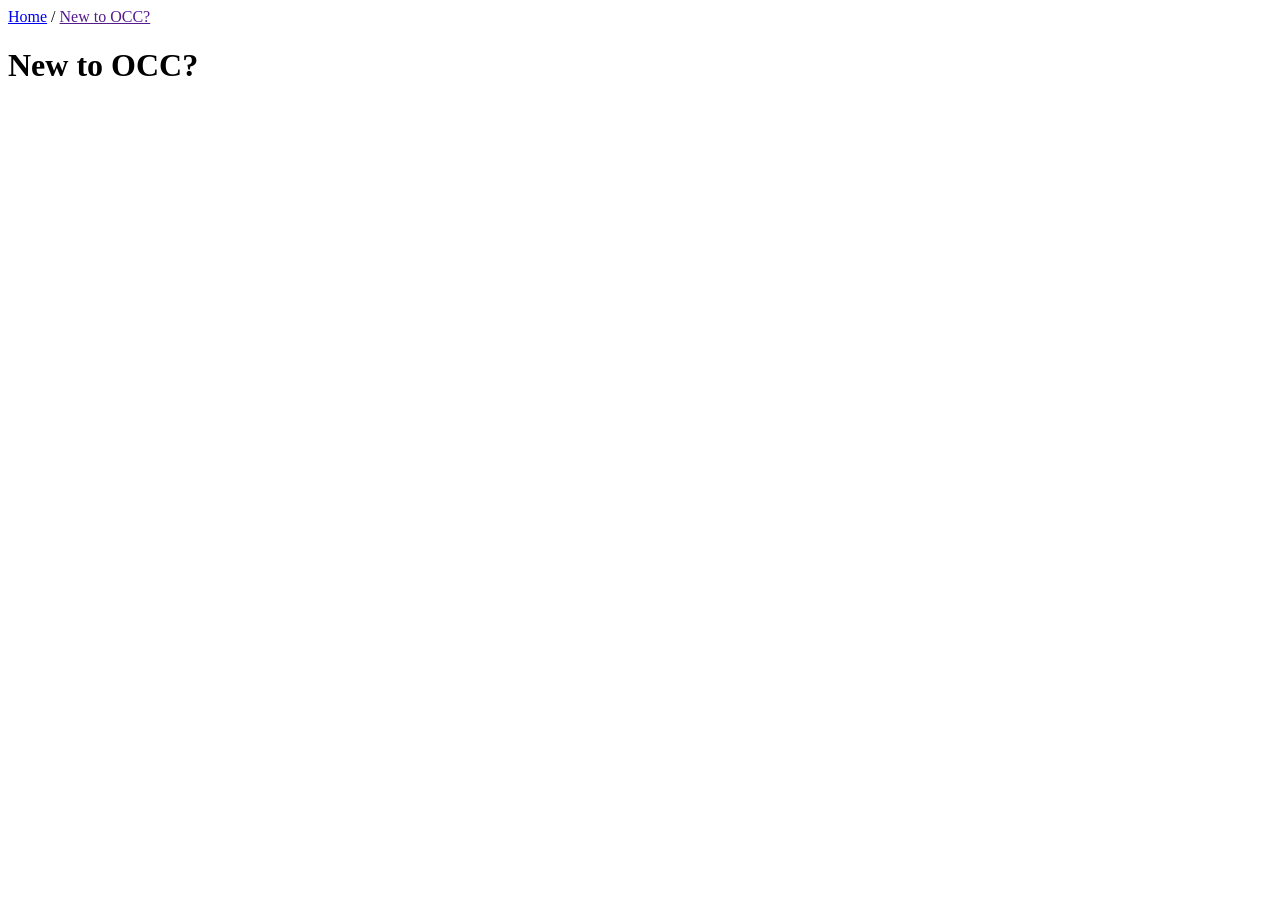
<file: pages/new-to-occ.html>
<!DOCTYPE html>
<html lang="en">
<head>
    <meta charset="UTF-8">
    <meta name="viewport" content="width=device-width, initial-scale=1.0">
    <title>New to OCC? | One Community Church Indiana</title>
</head>
<body>

    <header>
        <a href="../index.html">Home</a>
        <span>/</span>
        <a href="">New to OCC?</a>

        
        <h1>New to OCC?</h1>
    </header>
    
</body>
</html>
</file>
<file: home.css>
html {
    scroll-behavior: smooth;
}

/* body, html {
    margin: 0;
    padding: 0;
    overflow: hidden;
    height: 100%;
    scroll-behavior: smooth;
} */

* {
    box-sizing: border-box;
  } 

body.dark {
    --text: white;
    --background: black;
}

body.light {
    --text: dark;
    --background: white;

}


body {
    color: var(--text);
    background: var(--background);
    padding: 0;
    margin: 0;

    /* testing a new google font.. */
    font-family: Merriweather;

    cursor: default;
}






/* nav css */
nav {
    display: flex;
    justify-content: space-between;
    align-items: center;
    /* padding: 10px; */
    padding-inline: 25px;
    z-index: 9999999 !important;
    /* width: 100%; */
    /* border-bottom: thin solid #eee; */




    position: sticky;
    top: 10px;
    right: 0;
    left: 0;
    color: white;
    transition: top 0.3s;

    margin-inline: 15px;
    border-radius: 10px;
    gap: 2vw;

    max-width: 1600px;
    margin: 0 auto;

    i {
        font-size: 24px;
        margin-left: 2px;
    }
    
}

.nav-img {
    display: flex;
    gap: 1vw;
    align-items: center;
}


nav img {
    /* filter:brightness(100); */
}

nav {
    /* background-color: rgba(61, 61, 61); */
}



.nav-topic {
    display: none;
}


nav ul {
    display: flex;
    align-items: center;
    /* gap: 2vw; */
    list-style-type: none;
    float: right;
    padding: 0;
}

.dropdown-content .grid-content ul, .grid-content ol {
    display: inline-block;
    padding: 0;
}

.grid-content ol, .grid-content ul {
    padding: 0;
    margin: 15px;
}

nav li, nav button {
    font-weight: 200;
}

nav li a, .mobile-nav li a, .footer-tree li a, nav button {
    padding: 10px;
    font-weight: normal;
    display: inline-block;
   
}

nav h1 {
    margin: 0;
}

nav img {
    max-height: 50px;
    padding: 0;
}

nav li a:link, nav li a:visited, .mobile-nav li a:link, .mobile-nav li a:visited, nav button, nav button:visited, .mobile-nav summary, .mobile-nav details a {
    color: var(--text);
    text-decoration: none;
    font-weight: 200;
    text-transform: uppercase;
}

nav li a:hover, .mobile-nav li a:hover, nav button:hover, .mobile-nav details a:hover, .mobile-nav details:hover {
    background-color: black;
    color: white;
    border-radius: 8px;
    font-weight: normal;
    transition: .3s ease;
}

.mobile-nav details a {
    padding: 5px;
}

.mobile-nav details[open]:hover {
    background: none !important;
    color: var(--text);
}

.nav-topic li a {
    background-color: rgb(51, 51, 51);
    box-shadow: 4px 4px 0px rgb(145, 145, 145);
    border-radius: 10px;
    border: thin solid;
}

.nav-topic li a:hover {
    box-shadow: none;
    border: none;
}


.mobile-nav, .nav-mobile {
    display: none;
}

.mobile-nav {
    transition: top 0.3s;
    /* height: 100vh; */
    z-index: 1000;
    margin-top: 0;
    padding-left: 0;
    padding-top: 30px;
    padding-bottom: 50px;
    max-width: max-content;


    position: relative;
    top: 0;
    background: white;
    max-width: 100vw !important;


    display: none; /* Initially hidden */
    position: fixed; /* Fixed position */
    top: 0;
    left: 0;
    
    width: 100%;
    max-height: 100%;
    background-color: white; /* Background color */
    z-index: 1000; /* Ensure it is above other content */
    padding: 10px;
    box-shadow: 0 2px 5px rgba(0,0,0,0.3); /* Optional: Add some shadow for better visibility */
    
    /* overflow: hidden; */
    overflow-y: auto;

    transition: top 0.3s;
    z-index: 1000;
    margin-top: 0;
    padding-left: 0;
    padding-top: 80px;
    padding-bottom: 50px;
    max-width: max-content;
    display: none; /* Initially hidden */
    position: fixed; /* Fixed position */
    top: 0;
    left: 0;
    width: 100%;
    height: 100vh; /* Full height */
    z-index: 1000; /* Ensure it is above other content */



}

.mobile-nav {
    display: none;
    /* Other styles for your mobile navigation */
  }
  .mobile-nav.open {
    display: block;
    /* Other styles for open state */
  }

.mobile-nav li {
    padding: 5px;
    margin-top: 10px;
    /* margin-bottom: 10px; */
    list-style-type: none;

}

.nav-mobile .fa {
    font-size: 22px !important;
    cursor: pointer;
}

.locate-us {
    ul {
        list-style-type: none;
        font-size: 20px;
        padding: 0;
    }

    li {
        margin-bottom: 20px;
        font-size: 22px;
        line-height: 1.4;
    }

    /* a:link {
        color: var(--text);
    } */

    i {
        font-size: 24px;
        margin-right: 10px;
    }
    


}


/* header css */

header {

}

header img {
    width: 100%;
    height: 50vh;
    object-fit: cover;
}

/* main */
main {
    /* background-image: url('img/backgrounds/color-splash-yellow-blue.jpg');
    background-repeat: no-repeat;
    background-position: center;
    background-color: #ffffff;
    background-size: cover; */
}

body {
    /* background-image: url('img/backgrounds/color-splash-yellow-blue.jpg'); */

    /* background-image: url('img/about/occ-img1.jpeg'); */
    background-repeat: no-repeat;
    background-position: center;
    /* background-color: #ffffff; */
    background-size: cover;
    /* height: 100vh; */
}


footer {
    position: relative;
    bottom: 0;
    padding: 50px;
    /* padding-bottom: 50px; */
    /* text-align: center; */
    /* border-top: thin solid; */
    /* margin-top: 10vh; */

    h1 {
        margin-top: 0;
        margin-bottom: 5px;
        font-size: large;
        text-transform: uppercase;
        padding-top: 20px;
    }

    p {
        margin-top: 0;
    }

    img {
    max-height: 60px;
    
    margin: 0 auto;
    margin-top: 20px;
    max-width: 100%;
    text-align: center;
    display: flex;
    /* width: 550px; */
    justify-content: center;
    }

    i {
        font-size: 24px;
        margin-right: 10px;
    }
    
}





article {
    background-color: white;
    padding: 15px;
    max-width: 1200px;
    margin: 0 auto;
    border: thick solid;

    margin-bottom: 20px;
    margin-top: 20px;
}



article h1 {
    font-size: larger;
    border-bottom: thin solid;
    max-width: max-content;
    padding-bottom: 10px;
    margin-bottom: 10px;
}


.iframe-container {
    position: relative;
    overflow: hidden;
    width: 100%;
    padding-top: 56.35%; 

    border-radius: 5px;
}

.pdf-container {
    position: relative;
    overflow: hidden;
    width: 100%;
    height: 50vh;
    padding-top: 56.35%; 
}

iframe, video {
    position: absolute;
    top: 0;
    left: 0;
    bottom: 0;
    right: 0;
    width: 100%;
    height: 100%;
}


/* .active {
    font-weight: 500;
} */

.category {
    max-width: 1800px;
    margin: 0 auto;
    padding: 20px;
}

.grid-three-items {
    display: grid;
    grid-template-columns: 1fr 1fr 1fr;
    gap: 15px;
    max-width: 1700px;
    padding: 12px;
    margin: 0 auto;
}

.item {
    box-shadow: 0px 0px 2px rgb(26, 26, 26);
    border-radius: 10px;
    overflow: hidden;
    /* max-width: 250px; */
    height: 100%;
    padding: 12px;
    /* border: thick solid; */
}

.item img {
    max-height: 80vh;
    width: 100%;
    object-fit: cover;
}

.item h1 {
    margin-top: 5px;
    margin-bottom: 0;
}

.item h2 {
    margin-top: 0;
    margin-bottom: 10px;
}

.pane {
    /* border-top: thin solid; */
    /* border-bottom: thin solid; */
    /* margin-top: 10vh; */
    /* margin-bottom: 10vh; */
}

.split-pane {
    display: grid;
    grid-template-columns: 1fr 1fr;
    border-top: thin solid;
    border-bottom: thin solid;

    height: 100vh;
}

.split-text {
    padding: 40px;
    /* max-width: 700px; */
    align-self: center;
    justify-self: center;
    /* border: thin solid; */
}

.split-text h2 {
    font-size: 60px;
    margin: 0;

    /* position: sticky;
    top: 65px;
    padding: 10px;
    background: white; */
}

.split-text p {
    max-width: 550px;
    font-size: 20px;
}

.split-text li {
    max-width: 550px;
    margin-bottom: 25px;
}

.split {
    height: 100%;
    display: flex;
    overflow: hidden;
    align-self: center;
}

.split img {
    object-fit: cover;
    max-height: 100%;
    height: 100vh;
    width: 100%;
}

blockquote {
    border-left: thick solid;
    padding-left: 10px;
    color: grey;
    font-size: 14px;
    line-height: 1.5;
    margin-left: 10px;
}

details {
    border: thin solid;
    margin: 10px;
    padding: 10px;

}

.mobile-nav details {
    border: none !important;
}

.mobile-nav details::-webkit-details-marker {
    display:none;
  } 

  details > summary {
    list-style: none;
  }
  details > summary::-webkit-details-marker {
    display: none;
  }


.mobile-nav details[open] {
    box-shadow: 0px 0px 4px grey;
    border-radius: 12px;
    padding-bottom: 20px;
    overflow: auto;
}

details img {
    max-width: 100%;
    max-height: 120px;
    object-fit: cover;
    border-radius: 10px;
}

details[open] {
    padding: 10px;
}

details[open] summary {
    margin-bottom: 15px;
}

details summary {
    cursor: pointer;
    font-size: x-large;
}



/* dropdowns in navbar */
.dropbtn {
    /* background-color: #3498DB; */
    color: white;
    /* padding: 16px; */
    /* font-size: 16px; */
    border: none;
    cursor: pointer;
    border-radius: 10px;
  }

  .dropdown button {
    background: none;
    font-family: Merriweather;
    font-size: 16px;
  }

  
   /* .dropbtn:focus {
    background-color: #2980B9;
  } */
  
  .dropdown {
    position: relative;
    display: inline-block;
  }
  
  /* .dropdown-content {
    display: none;
    position: absolute;

    background-color: rgb(26, 26, 26);
    min-width: 550px;
    width: 100vw;
    max-width: 100% !important;
    top: 45px;
    box-shadow: 0px 8px 16px 0px rgb(17, 17, 17);
    border-radius: 10px;

    z-index: 1;
  } */

  /* trying full width dropdowncontent */

  .dropdown-content {
    display: none;
    position: fixed;
    background-color: rgb(26, 26, 26);
    /* min-width: 550px; */
    width: 65%;
    width: max-content;
    max-width: 65vw;
    /* height: 100%; */
    top: 75px;
    right: 160px;
    /* right: 20px; */
    /* margin: -4px; */
    /* overflow: auto; */
    box-shadow: 0px 8px 16px 0px rgb(17, 17, 17);
    border-radius: 10px;
    z-index: 1;
    /* overflow-y: scroll; */
    max-height: max-content; /* Adjust based on your requirements */
    overflow-y: auto;
  }

  .dropdown-content p {
    max-width: 500px;
  }

  
  .dropdown-content a {
    /* color: black; */
    /* padding: 12px 16px; */
    text-decoration: none;
    display: inline-block;
    margin-top: 8px;
    box-shadow: 0px 0px 3px 0px rgb(128, 128, 128);
    border-radius: 10px;
    /* display: block; */
  }

  .dropdown-content a img {
        filter:brightness(1);
        border-radius: 50px;
  }

  .dropdown-content h1, .dropdown-content h2, .mobile-nav h1, .mobile-nav h2 {
    margin: 0;
    font-size: larger;
  }

  .dropdown-content h2,.mobile-nav h2 {
    text-transform: uppercase;
    font-size: large;
  }

  .dropdown-content p, .mobile-nav p {
    line-height: 1.5em;
  }
  
  .dropdown a:hover, .mobile-nav details a:hover {
    background-color: #414141;
}
  
  .show {
    display: block;
}

.rotate {
    transform: rotate(180deg);
   
}

.fa {
    transition: transform 0.2s ease-in-out;
    /* font-size: 20px;
    margin-left: 10px; */
}



.active {
    background-color: rgb(26, 26, 26) !important;
}


.dropdown-content .grid-content {
    overflow-y: auto;
    max-height: 88vh;
}

.dropdown-content .grid-content::-webkit-scrollbar {
    /* width: 5px; */
}



.grid-content {
    display: grid;
    /* grid-template-columns: 1fr 1fr; */
    grid-template-columns: repeat(2, minmax(auto, auto));
    gap: 1vw;
    width: 100%;
}

.grid-two-content {
    display: grid;
    /* grid-template-columns: 1fr 1fr; */
    grid-template-columns: repeat(2, minmax(auto, auto));
    gap: 2vw;
    width: 100%;
}


.grid-three-content {
    display: grid;
    /* grid-template-columns: 1fr 1fr; */
    grid-template-columns: repeat(3, minmax(auto, auto));
    gap: 1vw;
    width: 100%;
}

.grid-four-content {
    display: grid;
    /* grid-template-columns: 1fr 1fr; */
    grid-template-columns: repeat(4, minmax(auto, auto));
    gap: 2vw;
    width: 100%;
}

.grid-four-two-content {
    display: grid;
    /* grid-template-columns: 1fr 1fr; */
    grid-template-columns: repeat(4, minmax(auto, auto));
    gap: 2vw;
    width: 100%;
}



.pd-15 {
    padding: 15px;

    h2 {
        margin-top: 10px;
        margin-bottom: 15px;
    }
}

.pd-15-top {
    padding-top: 15px;

    h2 {
        margin-top: 10px;
        margin-bottom: 15px;
    }
}



.profile {
    display: grid;
    grid-template-columns: 1fr 2fr;
    /* justify-content: start; */
    gap: 1vw;
    /* width: 100%; */
    /* align-content: space-between; */
    margin-top: 15px;
    align-items: center;
}

.profile img {
    max-height: 200px;
    /* width: 100%; */
    object-fit: cover;
    border-radius: 10px;

    box-shadow: 0px 0px 4px grey;
}

.profile-name h2 {
    margin: 0;
    font-size: large;
    text-transform: uppercase;
}

.profile-name h3 {
    font-size: large;
    margin-top: 0;
    margin-bottom: 10px;
}

.profile-name p {
    margin: 0; 
    margin-bottom: 15px;
    font-size: medium;
    /* max-width: 250px; */
}



.topic .profile img {
    height: 150px;
}

.topic .profile h2 {
    margin-bottom: 0;
    font-size: large;
}

.topic .profile h3 {
    /* margin-top: 0; */
    margin-top: 5px;
    margin-bottom: 10px;
    opacity: 70%;
    text-transform: uppercase;
    font-size: medium;
    font-weight: 500;
}


.hero {
    max-width: 1100px;
    margin: 0 auto;

    h2 {
        margin-top: 40px;
        text-transform: uppercase;
        margin-bottom: 10px;
        font-size: xx-large;
    }

    h3 {
        font-size: x-large;
    }

    p {
        max-width: 550px !important;
        margin-right: auto !important;
        margin-left: 0 !important;
        margin-bottom: 40px !important;
        font-size: medium;
    }
}


/* Mobile menu styles */
/* .nav-mobile {
    display: none;
    position: fixed;
    top: 0;
    left: 0;
    width: 100%;
    height: 100%;
    background-color: rgba(0, 0, 0, 0.9);
    z-index: 1000;
    overflow-y: auto;
}

.nav-mobile.active {
    display: block;
}

.nav-mobile ul {
    list-style-type: none;
    padding: 0;
    margin: 0;
    position: relative;
    top: 15%;
}

.nav-mobile li {
    padding: 18px 10px;
    text-align: center;
}

.nav-mobile a {
    display: block;
    color: white;
    text-decoration: none;
    font-size: 18px;
}

.nav-mobile a:hover {
    background-color: rgba(255, 255, 255, 0.1);
} */



  /* @media screen and (max-height: 640px) {
    .dropdown-content .grid-content {
        display: inline-block;
        max-height: 85vh;
        
    }

    .dropdown-content {
        max-width: max-content;
    }
  } */


main img {
    /* width: 100%; */
}

.topic {
    /* max-width: 1400px; */
    margin: 0 auto;
    background-color: rgb(3, 3, 32);
    padding-bottom: 10vh;
}

.topic a:link, .topic a:visited, footer a:link, footer a:visited, .mobile-nav a:link, .mobile-nav a:visited, .locate-us a:link, .locate-us a:visited {
    color: #7a7a7a;
    text-decoration: none;
    border-bottom: 1.5px dashed #7a7a7a;
}

.locate-us a:link, .locate-us a:visited {
    color: rgb(193, 193, 193);
}

.topic a:hover, footer a:hover, .locate-us a:hover{
    color: #d6d6d6;
    text-decoration: none;
    border-bottom: none;
}

.topic h1 {
    max-width: 1400px;
    margin: 0 auto;
    margin-top: 75px;
    margin-bottom: 10px;
    font-size: 50px;
    line-height: 1.2;
    font-size: xx-large;
    /* margin-bottom: 25px; */
}

.topic p {
    max-width: 1400px;
    margin: 0 auto;
    line-height: 1.5em;
    margin-bottom: 15px;
    /* text-transform: ;p?; */
    /* margin-bottom: 45px; */



}

.grid-item p {
    margin-bottom: 45px;
}

.topic ol, .topic ul {
    max-width: 600px;
    margin: 0 auto;
}

.topic li {
    margin-bottom: 25px;
}

.grid-item {
    /* background-color: aqua; */
    border-radius: 12px;
    /* background-color: #414141; */
    /* box-shadow: 0px 0px 3px grey; */
}


.grid-item img {
    max-height: 60vh;
    object-fit: cover;
    border-radius: 12px;
    width: 100%;
}

.grid-item h2 {
    /* margin-top: 0; */
    margin-bottom: 5px;
    font-size: large;
}

.grid-item h3 {
    margin-top: 0;
    margin-bottom: 10px;
    opacity: 70%;
    text-transform: uppercase;
    font-size: medium;
    font-weight: 500;
}

.grid-item p {
    line-height: 1.5em;
    /* margin-bottom: 5px; */
    /* padding: 10px; */
    margin-top: 0;
}


.content {
    max-width: 550px;
    margin: 0 auto;
}

section {
    margin: 0;

    position: relative;
    bottom: 75px;


    /* padding: 15px; */
    /* padding-bottom: 15vh; */
}

section h1 {
    max-width: 1000px;
    margin: 0 auto;
    font-size: 40px;
}



section img {
    width: 100%;
    height: 102vh;
    margin: 0;
    object-fit: cover;
    overflow: inherit;
}

.title {
    position: absolute;
    bottom: 8vh;
    left: 2vw;
    

    border: thin solid grey;
    background-color: white;
    box-shadow: -7px 7px 0px grey;
    border-radius: 10px;
    overflow: hidden;
}

.title h1, .title h3 {
    /* margin: 0; */
    margin-top: 10px;
    margin-bottom: 0;
}

.sidebar {
    float: right;
    position: sticky;
    top: 80px;
    z-index: 10;
    max-width: 20%;

    margin-left: 10px;
    border-left: thin solid;

    display: none;
}

.sidebar h2 {
    font-size: 16px;
    margin: 0;
}

.sidebar ul {
    margin: 0;
    padding: 8px;
}

.sidebar li {
    font-size: 14px;
}









.social-link img {
    max-width: 50%;
    object-fit: cover;
    height: 100px;
    border-radius: 10px;
}


#myBtn {
    display: none;
    position: fixed;
    bottom: 20px;
    right: 25px;
    z-index: 99;
    border: none;
    outline: none;
    /* color: var(--text); */
    color:black;
    cursor: pointer;
    /* padding: 20px; */
    border-radius: 10px;
    
    /* filter: drop-shadow(0 0 1px rgb(0, 0, 0)); */
    opacity: 40%;

        .fa {
            font-size: 48px !important;
        }
  }
  
  #myBtn:hover {
    color: #555; 
    /* background-color: white; */
    filter: drop-shadow(2px 2px 1px rgb(0, 0, 0));

    /* box-shadow: 2px 2px 2px grey; */

    /* Add a dark-grey background on hover */
    opacity: 100%;
  }


@media screen and (prefers-color-scheme: light) {
    nav img, footer img {
        filter: invert(100);
    }

    .split-text a:link, .split-text a:visited, footer a:link, footer a:visited, summary {
        color: rgb(24, 24, 24);
        font-weight: 700;
        /* text-decoration: none; */
    }

    nav {
        background-color: white;
        color: black;
        box-shadow:  0px 0px 3px rgba(112, 112, 112, 0.5);
    }

    .dropdown button {
        color: black;
    }

    nav li a:hover, .mobile-nav li a:hover, nav button:hover {
        background-color: rgb(75, 75, 75);
    }
/* 
    .iframe-container, .dropdown-content img, .grid-item img {
        box-shadow: 0px 0px 1px 0px rgb(17, 17, 17);
    } */

    .active, .nav-topic li a {
        color: white !important;
    }

    .dropdown-content {
        background-color: rgb(241, 241, 241);
        box-shadow: 0px 4px 10px 0px rgb(87, 87, 87);
    }

    .dropdown-content img {
        filter:invert(0);
    }

    .topic, body, footer {
        /* color: white; */
        background-color: #f8f8f8;
    }

    .topic a:link, .topic a:visited, footer a:link, footer a:visited, .locate-us a:link, .locate-us a:visited {
        color: #29143a;
        font-weight: 800;
        text-decoration: none;
        border-bottom: 1.5px dashed #292929;
    }
    
    .topic a:hover, footer a:hover, .locate-us a:hover {
        color: #4b4b4b;
        text-decoration: none;
        border-bottom: none;
    }


    footer {
        h1 {
            color: grey;
        }
    }

    #myBtn:hover {
        color: #9147ce;
    }


    img, .iframe-container {
        box-shadow: 2px 2px 4px grey;
    }

    nav img, footer img, section img {
        box-shadow: none !important;
    }


}


@media screen and (prefers-color-scheme: light) and (max-width: 600px) {
    nav {
        /* background: none !important; */
        /* box-shadow: none !important; */
        /* position: fixed; */
    }

    .nav-mobile li a {
        background-color: lightgrey;
        border-radius: 10px;
        box-shadow: 2px 2px 1px grey;
    }
}

@media screen and (prefers-color-scheme: dark) and (max-width: 600px) {
    nav {
        /* background: none !important; */
        /* box-shadow: none !important; */
        /* position: fixed; */
    }

    .nav-mobile li a {
        background-color: rgb(39, 39, 39);
        border-radius: 10px;
        box-shadow: 1px 1px 1px grey;
    }

    .title {
        background: none !important;

    }
}




@media screen and (prefers-color-scheme: dark) {

    .split-text a:link, .split-text a:visited, summary {
        color: rgb(162, 213, 255);
        font-weight: 500;
        text-decoration: none;
    }

    nav {
        background-color: #292929;
        box-shadow: 0px 0px 3px rgb(78, 78, 78);
    }

    .mobile-nav {
        background-color: rgb(26, 26, 26);
    }

    .bg_popup div {
        margin: 0;
        color: black;
    }

    blockquote {
        color: lightgrey;
    }

    blockquote a:link, blockquote a:visited {
        color: white;
    }

    .topic, footer, body  {
        background-color: rgb(2, 2, 36);
    }

    .title {
        border: thin solid grey;
        background-color: rgb(48, 48, 48);
        box-shadow: -7px 7px 0px rgb(0, 0, 0);
    }

    /* body {
        background-color: rgba(61, 61, 61);
    } */

    #myBtn {
        color: white !important;
    }

    
}


@media screen and (max-width: 1700px) {
    /* nav h1 {
        display: none;
    } */


    nav {
        margin-inline: 20px !important;
    }

    .dropdown-content {
        right: 20px;
        max-width: 90vw;
    }


}


@media screen and (max-width: 1000px) {

    .grid-three-content, .grid-four-content, .grid-four-two-content {
        grid-template-columns: repeat(2, minmax(auto, auto));
    }


    .social-link img {
        max-width: 100%;
    }


    .sidebar {
        max-width: 100%;
        float: none;
        position: static;
        margin: 20px;
    }



    .grid-three-items, .split-pane {
        grid-template-columns: 1fr 1fr;
    }

    .special {
        grid-template-columns: 1fr;
    }





    /* section {
        padding-bottom: 15px;
    }

    .title {
        position: relative;
        bottom: 0;
        left: 0;
    } */

    .title {
        width: 98%;
        bottom: 2vh;
        left: 4vw;

        position: relative;
        margin-top: 10px;
        bottom: 0;
        left: 10px;
    }

    .topic .profile img {
        height: 250px;
    }
    

    .profile {
        gap: 2vw;
    }


    .nav-desktop {
        display: none;


    }

    .nav-topic li a {
        box-shadow: none !important;
    }

    .nav-mobile {
        display: block;
    }

    nav img {
        max-height: 40px;
    }

    .dropdown-content {
        left: 20px;
        bottom: 0px;
        toP: 30vh;
    }


}

@media screen and (max-width: 1000px) {
    

}


@media screen and (max-width: 800px) {
    .item {
        padding: 0;
        box-shadow: none;
        
        border-radius: 0;
        border: none;
        border-bottom: thin solid;
    }

    .grid-three-content {
        grid-template-columns: repeat(1, minmax(auto, auto));
    }

    .grid-three-items {
        grid-template-columns: 1fr;
    }

    .split-pane {
        /* border: none; */
    }

    .split-text {
        padding: 20px;
    }

    .split-text h2 {
        font-size: 24px;
    }

    .split-text p {
        font-size: 16px;
    }

    .split img {
        height: 70vh;
    }

    .grid-content ol, .grid-content ul {
        margin: 0;
    }

    .mobile-nav details img {
        /* max-height: 80px; */
        height: 130px;
    }

    .grid-item img {
        max-width: fit-content;
    }

    footer {
        padding: 20px;
        padding-top: 50px;
        padding-bottom: 50px;
    }

    nav {
        padding-inline: 15px;

        /* padding-inline-end: 15px; */
    }


}

@media screen and (max-width: 600px) {
    .nav-topic {
        display: none;
    }

    .grid-three-content, .grid-four-content, .grid-content {
        grid-template-columns: repeat(1, minmax(auto, auto));
    }

    section img {
        height: 50vh;
    }

    #event-calendar {
        display: none;
    }

    /* .title {
        position: absolute;
    } */

    .profile img {
        /* width: 100%; */
    }

    .profile {
        grid-template-columns: 1fr;
    }

    .title {
        width: 100%;
        left: 0;
        border-radius: 0 !important;
        box-shadow: none !important;
        border: none !important;
        background-color: none !important;
        
        h1 {
            line-height: 1.3;
        }

    }


}

@media screen and (max-width: 370px) {

    nav {
        position: relative;
    }

    .split-pane {
        display: block;
    }
}
</file>
<file: css/index-v2.css>
html {
    /* max-width: 1750px; */
    margin: auto;
    scroll-behavior: smooth;
}

/* * {
    box-sizing: border-box;
  } */

body.dark {
    --text: white;
    --background: black;
}

body.light {
    --text: dark;
    --background: white;

}

/* body h1 {
    border-bottom: 1px solid;
    padding-bottom: 10px;
} */

body {
    color: var(--text);
    background: var(--background);

    /* background-color: aquamarine; */
    /* background-image: url('../img/backgrounds/purple-blue.png'); */
    /* background-image: linear-gradient(white,grey,black); */
    /* backdrop-filter: blur(100%); */
    /* background-repeat: repeat; */
    /* object-fit: cover; */

    padding: 0;
    /* margin: auto; */
    margin: 0;
    /*
    max-width: 1350px;
    min-width: 450px;
    */
    /* padding-bottom: 80px; */
    font-family: -apple-system,BlinkMacSystemFont,"Segoe UI",Roboto,Oxygen-Sans,Ubuntu,Cantarell,"Helvetica Neue",sans-serif;
    /* letter-spacing: .025em; */
    cursor: default;

}

.fullscreen-topic {
    /* max-height: 80vh; */
    padding: 25px;
    max-width: 1000px;

    margin: 0 auto;
    margin-top: 20px;
    /* margin: 15px; */
    box-shadow: 1px 4px 8px grey;
}

@media screen and (max-width: 1100px) {
    .fullscreen-topic {
        margin: 15px;
    }
}

.fullscreen-content h1 {
    /* margin: 0; */
    margin-top: 0;
    font-size: xxx-large;
    text-align: center;
    line-height: 1;
}

.fullscreen-content img {
    max-height: 50vh;
    width: 100%;
    object-fit: contain;
}

.fullscreen-content a:link, .fullscreen-content a:visited {
    color: var(--text);
    text-decoration: none;
    /* text-align: center; */
}

.fullscreen-content:hover {
    /* height: 100vh; */
    opacity: 80%;
}


#myBtn {
    display: none;
    position: fixed;
    bottom: 20px;
    right: 25px;
    z-index: 99;
    border: none;
    outline: none;
    /* color: var(--text); */
    color:black;
    cursor: pointer;
    /* padding: 20px; */
    border-radius: 10px;
    font-size: 48px;
    /* filter: drop-shadow(0 0 1px rgb(0, 0, 0)); */
    opacity: 40%;
  }
  
  #myBtn:hover {
    color: #555; 
    background-color: white;
    box-shadow: 3px 3px 0px grey;

    /* filter: drop-shadow(0 0 1px rgb(0, 0, 0)); */
    /* Add a dark-grey background on hover */
    opacity: 100%;
  }

.hamburger-mobile {
    display: flex;
    align-items: center;
    font-size: 30px;
    padding-left: 15px;
    /* border-bottom: .5px solid; */
    /* position: sticky; */
    left: 0;
    top: 0;
    right: 0;
    bottom: auto;
    z-index: 100;
    background-color: white;
    cursor: pointer;
    visibility: hidden;
    display: none;
    /* box-shadow: 0 1px 20px -1px rgb(0 0 0 / 32%); */
    /* border-bottom: thin solid; */
    z-index: 10;
    position: sticky;
  }

.hamburger {
    display: flex;
    align-items: center;
    font-size: 30px;
    padding-left: 15px;
    /* border-bottom: .5px solid; */
    position: sticky;
    left: 0;
    top: 0;
    right: 0;
    bottom: auto;
    z-index: 10;
    background-color: white;
    cursor: pointer;
    /* box-shadow: 0 1px 20px -1px rgb(0 0 0 / 32%); */

    /* border-bottom: thin solid; */
    /* opacity: 90%;*/
}

.hamburger img, .hamburger-mobile img {
    /* padding: 0; */
    /* padding-right: 10px; */
    
    /* margin: auto; */
    /* filter: invert(10); */
    padding: 6px;
    max-height: 4vh;
    display: flex;
    align-items: center;
}

/* The side navigation menu */
.sidenav {
    height: 100%; /* 100% Full-height */
    /* width: 240px;  */
    width: 0;
    /* 0 width - change this with JavaScript */
    position: fixed; /* Stay in place */
    z-index: 5; /* Stay on top */
    top: 0;
    left: 0;
    /* background-color: #111; */
    overflow-x: hidden;
    /* Disable horizontal scroll */
    /* padding-right: 15px; */
    padding-top: 55px; /* Place content 60px from the top */
    padding-bottom: 40vh;
    transition: 0.5s; 
    /* 0.5 second transition effect to slide in the sidenav */
    text-decoration: none;

  }
  
  /* The navigation menu links */
  .sidenav a {
    /* padding: 8px 8px 8px 32px; */
    /* padding-left: 15px; */
    /* padding-top: 8px; */
    text-decoration: none;
    font-size: 24px;
    /* color: #818181; */
    display: block;
    /* transition: 0.3s; */

  }

  .sidenav li {
    padding-left: 12px;
  }
  
  /* When you mouse over the navigation links, change their color */
  .sidenav a:hover {
    /* color: #f1f1f1; */
  }
  
  /* Position and style the close button (top right corner) */
  .sidenav .closebtn {
    /* position: absolute; */
    top: 30;
    right: 30px;
    font-size: 36px;
    padding-left: 1vw;
    /* margin-left: 50px; */
    /* display: none; */
  }

  .sidenav ul {
    list-style: none;
    /* font-size: 30px; */
    /* letter-spacing: .23rem; */
    line-height: 40px;
    padding: 0;
    margin-top: 0;
    text-transform: uppercase;
  }
  
  /* Style page content - use this if you want to push the page content to the right when you open the side navigation */
  #main {
    transition: margin-left .5s;
   
    /* margin-left: 250px; */
    /* padding: 20px; */
  }

  .active {
    /* font-weight: bold; */
    /* font-style:italic; */
    /* padding: 18px; */
    /* background-color: white; */
    /* color: rgb(68, 163, 68); */
}

.active:hover {
    /* font-style: normal;
    font-weight: normal; */
    /* background-color: black; */
    /* color: rgb(68, 163, 68); */
}


  blockquote {
    text-align: center;
    margin: 0;
    padding-top: 10px;
    padding-bottom: 10px;
    /* padding: 0 1em; */
    /* color: #777; */
    /* border-left: .25em solid #ddd; */
}

.topTitle {
    /* position: fixed; */
    top: 0;
    z-index: 10;
    padding-top: 10px;
    padding-bottom: 10px;
    text-align: center;
    padding-left: 15px;
    padding-right: 15px;
    margin: auto;


    display: none;
}

.topTitle h1 {
    /* position: fixed; */
    position: relative;
    left: 0;
    top: 0;
    right: 0;
    bottom: auto;
    padding: 0;
    margin-top: 0;
    white-space: nowrap;
    overflow: hidden;
    text-overflow: ellipsis;
    margin-left: 40px;
    margin-right: 40px;
    /* font-size: 18px; */
}

.intro {
    background-image: url('../img/about/occ-img1.jpeg');
    background-repeat: no-repeat;
    background-size: cover;
    background-position: center;
    /* object-fit: scale-down; */
    padding: 105px;

    color: white;
    box-shadow: 0 1px 20px -1px rgb(0 0 0 / 32%);
}

.intro h1 {
    text-align: center;
    font-size: 80px;
    margin: 0;
    filter: drop-shadow(2px 2px #111);
}

.intro h2 {
    text-align: center;
    font-size: 40px;
    margin: 0;
    filter: drop-shadow(2px 2px #111);
}

.title {
    max-width: max-content;
    margin-left: auto;
    margin-right: auto;
    margin-bottom: 20px;
    padding: 15px;
}

.title h1 {
    padding: auto;
    margin-top: auto;
    margin-bottom: 10px;
    font-size: 60px;
    line-height: 60px;
    /* column-span: all; */
    text-align: center;
}

.title p {
    font-size: 18px;
    /* text-align: justify; */
    text-align: center;
    padding-bottom: 20px;
    margin: auto;
    /* padding-bottom: 30px; */
    /* max-width: 900px; */
    margin-left: auto;
    margin-right: auto;
}

.iframe-container {
    position: relative;
    /* overflow: hidden; */
    width: 100%;
    padding-top: 56.35%; 
    margin-top: 10px;


  }
  
  /* Then style the iframe to fit in the container div with full height and width */
  .item iframe {
    position: absolute;
    top: 0;
    left: 0;
    bottom: 0;
    right: 0;
    width: 100%;
    height: 100%;
    /* box-shadow: 0 1px 20px -1px rgb(0 0 0 / 32%); */
    /* border: 1px solid; */
    /* border-radius: 25px; */

    /* border-radius: 30px; */
    box-shadow: 2px 3px 4px -2px rgb(0 0 0 / 28%); 
  }
  

.two-column-theme {
    display: grid;
    grid-template-columns: 2fr 2fr;
    gap: 5vw;
    padding: 15px;
    max-width: 1400px;
    margin: 0 auto;
    align-items: center;
    /* border-bottom: thin solid; */
    /* border-top: thin solid; */

}

.two-column-theme img {
    max-height: 60vh;
    margin: auto;
    width: 100%;
}

.two-column-theme h2 {
    font-size: 40px;
}

@media screen and (max-width: 1250px) {
    .two-column-theme {
        grid-template-columns: 1fr;
        max-width: 800px;
        margin: 0 auto;

    }
}

.one-column {

    /* width: 1200px; */
    /* width: max-content; */
    max-width: 800px;
    margin-left: auto;
    margin-right: auto;
    padding: 15px;
}

.one-column p {
    text-align: center;
    font-size: 18px;
    padding: 0;
    margin: 0;
}

.one-column h2 {
    text-align: center;
    margin-top: auto;
    /* break-before: column; */
    break-before: auto;
    margin-bottom: auto;
    padding-bottom: 6px;
    border-bottom: 1px solid;
    max-width: max-content;
    margin-left: auto;
    margin-right: auto;
}

.two-columns {
    column-count: 2;
    /* column-gap: 50px; */
    column-width: 5px;
    padding: 15px;
    max-width: 1550px;
    /* max-width: 1850px; */
    margin-left: auto;
    margin-right: auto;
    display: block;
}

.two-columns iframe {
    max-width: -webkit-fill-available;
    width: 100%;
    margin-left: auto;
    margin-right: auto;
    /* margin-top: 20px; */
}

.three-columns {
    padding: 15px;
    /* padding-bottom: 50px; */
    column-count: 3;
    column-gap: 2vw;
    /* max-width: fit-content; */
    max-width: 1300px;
    margin-left: auto;
    margin-right: auto;
    display: block;
}

.three-columns h2 {
    text-align: center;
    margin-top: auto;
    /* break-before: column; */
    break-before: auto;
    margin-bottom: auto;
    padding-bottom: 6px;
    border-bottom: 1px solid;
    width: max-content;
    margin-left: auto;
    margin-right: auto;
}


.four-columns {
    padding: 15px;
    /* padding-bottom: 50px; */
    column-count: 4;
    /* column-gap: 50px; */
    /* max-width: fit-content; */
    max-width: 1350px;
    margin-left: auto;
    margin-right: auto;
    display: block;
}

.four-columns h1, .two-columns h1 {
    font-size: 50px;
    column-span: all;
    text-align: center;
}

.two-columns h2 {
    text-align: center;
    margin-top: auto;
    /* break-before: column; */
    break-before: auto;
    margin-bottom: auto;
    padding-bottom: 6px;
    border-bottom: 1px solid;
    max-width: max-content;
    margin-left: auto;
    margin-right: auto;
}

.four-columns h2, .five-columns h2 {
    text-align: center;
    margin-top: auto;
    /* break-before: column; */
    margin-bottom: auto;
    padding-bottom: 6px;
    border-bottom: 1px solid;
    
}

.four-columns p {
    /* margin-bottom: 40px; */
    margin: 5px;
    font-size: 18px;
    /* text-align: justify; */
    /* text-indent: 30px; */
}

.five-columns {
    columns: 5;
    padding: 15px;
    max-width: 1700px;
    margin-left: auto;
    margin-right: auto;
}



.our-location {
    padding: 15px;
    margin-left: auto;
    margin-right: auto;
    /* max-width: 650px; */
    /* color:white; */

    /* background-image: url('../img/backgrounds/sun-in-water.png'); */
    background-repeat: no-repeat;
    background-size: cover;
    background-position: center;
    /* background-color: palevioletred; */
}

.our-location h1 {
    font-size: 50px;
    line-height: 50px;
    padding-bottom: 20px;
    text-align: center;
    column-span: all;
    margin: 5px;
    /* filter: drop-shadow(1px 2px #111); */
}

.our-location p {
    text-align: center;
    /* filter: drop-shadow(1px 1px #111); */
}

.our-location h2 {
    /* font-size: 30px; */
    margin-left: auto;
    margin-right: auto;
    text-align: center;
    margin:auto;
    /* filter: drop-shadow(1px 1px #111); */
    

    /* margin-top: auto; */
    /* break-after: column; */
}

.our-location img, .two-columns img {
    max-width: 100%;
    max-height: 50vh;
    margin-left: auto;
    margin-right: auto;
    display: block;
}

.item, .item-big {
    break-before: column;
    padding: 15px;
    margin-bottom: 20px;
    border: solid 2px black;
    background-color: white;
    /* box-shadow: 15px 15px 0 -4px white, 15px 15px black; */

    /* border-radius: 30px; */
    
}

.item h2 {
    margin: 0;
    margin-left: auto;
    margin-right: auto;
}

.item img {
    max-height: 15vh;
    width: 100%;
    object-fit: cover;
    /* box-shadow: inset 3px #000000; */

    /* border-radius: 30px; */
    box-shadow: 2px 3px 4px -2px rgb(0 0 0 / 28%); 
}

.item-big img {
    max-height: 50vh;
    width: 100%;
    object-fit: cover;
    /* box-shadow: inset 3px #000000; */

    /* border-radius: 30px; */
    box-shadow: 2px 3px 4px -2px rgb(0 0 0 / 28%); 
}


.item-wide {
    break-before: column;
    padding: 15px;
    margin-bottom: 20px;
    border: solid 2px black;
    /* background-color: white; */
    max-width: 1200px;
    margin-left: auto;
    margin-right: auto;
    /* margin: auto; */
    /* background-image: url('../img/backgrounds/lan2.jpg'); */
    /* border-radius: 30px; */

}

.item-wide a:link, a:visited {
    color: var(--text);
}

.item-wide h2 {
    margin: 0;
    margin-bottom: 10px;
    margin-left: auto;
    margin-right: auto;
    max-width: 650px;
    text-align: left;
}

.item-wide p {
    margin-top: 0;
    max-width: 650px;
    margin-left: auto;
    margin-right: auto;
}

.item-big h2 {
    margin-left: auto;
    margin-right: auto;
}

.item-wide img {
    max-height: 70vh;
    width: 100%;
    max-width: 100%;
    object-fit: cover;
    /* box-shadow: inset 3px #000000; */

    /* border-radius: 30px; */
    box-shadow: 2px 3px 4px -2px rgb(0 0 0 / 28%); 
}

.text-on-img {
    position: inherit;
    bottom: 0;
    margin-bottom: 0;
    padding: 10px;
}

.text-on-img-high {
    position: inherit;
    bottom: 0;
    margin-bottom: 0;
    padding: 10px;
}

.subtitle {
    display: inline-block;
    margin-bottom: 5px;
    padding: 5px;
    /* border: 1px solid #000; */
    font-family: 'Sharp Grotesk',sans-serif;
    /* color: #000; */
    font-size: 11px;
    /* line-height: 11px; */
    font-weight: 500;
    letter-spacing: .3px;
    text-transform: uppercase;
    /* border-color: #fff; */
    background-color: #fff;
    /* max-width: 500px; */
    /* min-width: 300px; */
    /* width: max-content; */
    margin-left: auto;
    margin-right: auto;
}

.text-on-img p {
    display: block;
    margin: 5px;
}

#our-services {
    background-image: url('../img/backgrounds/watercolor.jpeg');
    background-repeat: no-repeat;
    background-size: cover;
    background-position: center;
}

.our-services {
    /* padding: 15px; */
    /* margin-top: 50px; */
    /* column-count: 2; */
    max-width: 1800px;
    margin: auto;
}

.our-history {
    /* max-width: 1800px; */
    margin: auto;
    padding: 15px;
    

}

.our-services h1 {
    padding: auto;
    font-size: 50px;
    column-span: all;
    text-align: center;
}

.our-services h2 {
    padding: 5px 0px;
    /* margin: 0; */
    /* margin-top: 20px; */
    font-size: 30px;
    text-align: center;
}

.our-services p {
    font-size: 18px;
    text-align: center;
    padding: 0;
    margin: 5px;
}


.statement {
    /* columns: 1; */
    /* padding: 75px 25px; */
    /* margin-top: 50px; */
    padding: 15px;
    /* column-gap: 50px; */
    /* column-width: 5px; */
    max-width: 950px;
    margin-left: auto;
    margin-right: auto;
}

.statement h1 {
    padding: auto;
    font-size: 50px;
    line-height: 50px;
    column-span: all;
    text-align: center;
    margin: 5px;
}

.statement p {
    font-size: 18px;
    text-align: center;
    padding: 10px;
    /* padding-bottom: 20px; */
    margin: 0;
}

.statement a {
    text-align: center;
}


.meet-pastors {
    padding: 15px;
    /* margin-top: 50px; */
    /* column-count: 3;
    column-gap: 50px;
    column-width: auto; */
    /* max-width: 1650px; */
    margin-left: auto;
    margin-right: auto;
    background-image: url('../img/backgrounds/sun-in-water.png');
    background-repeat: no-repeat;
    background-size: cover;
    background-position: center;
    
}


.meet-pastors h2 {
    text-align: center;
    margin-bottom: 5px;
    font-size: 30px;
    margin-top: auto;
    /* break-before: column; */
    break-before: auto;
}

.meet-pastors h3 {
    margin: 1px;
    text-align: center;
    font-style: italic;
    margin-top: auto;
}

.meet-pastors p {
    padding-top: 0;
    /* padding-bottom: 20px; */
    /* max-width: 420px; */
    padding: 10px;
    margin: 0;
    margin-left: auto;
    margin-right: auto;
    /* text-align: justify; */
    /* text-align: start; */
    /* font-size: 18px; */
    /* text-indent: 30px; */
    line-height: 1.5em;
}

.meet-pastors img {
        /* padding: 20px 0px; */
    /* display: block; */
    /* margin-left: auto; */
    /* margin-right: auto; */
    /* max-height: 150vh; */
    /* width: 400px; */
    /* max-height: 40vh; */
    /* max-width: 370px; */
    margin-top: 10px;
    max-height: 100% !important;
}


.pastor {
    max-width: 600px;
    margin-left: auto;
    margin-right: auto;
}


.our-ministries {
    padding: 15px;

    margin-left: auto;
    margin-right: auto;

    background-image: url('../img/backgrounds/family.jpg');
    background-repeat: no-repeat;
    background-size: cover;
    background-position: center;
}

.our-ministries h1 {
    font-size: 50px;
    column-span: all;
    text-align: center;
}

.our-ministries h2 {
    margin-top: auto;
    font-size: 30px;
    text-align: center;
    margin-bottom: 15px;
    break-before: always;
}

.our-ministries p {
    /* padding: 10px 0px; */
    font-size: 18px;
    line-height: 1.5rem;
    margin-top: 15px;
    max-width: 650px;
    margin-left: auto;
    margin-right: auto;
}

.our-ministries h3 {
    padding: 0;
    margin: 0;
    font-size: 20px;
    font-style: italic;
    text-align: center;
}



.prayers {
    /* padding: 75px 25px; */
    /* padding: 25px 25px; */
    padding: 15px;
    /* max-width: 1000px; */
    margin-left: auto;
    margin-right: auto;

    background-image: url('../img/backgrounds/lanscape.jpeg');
    background-repeat: no-repeat;
    background-size: cover;
    background-position: center;
    
}

.prayers h1 {
    font-size: 50px;
    column-span: all;
    text-align: center;
}

.prayers h2 {
    margin-top: auto;
    margin-bottom: 0;
    font-size: 30px;
    text-align: center;
}

.prayers p {
    padding: 10px 0px;
    font-size: 18px;
    margin-top: auto;
    /* text-align: justify; */
    text-align: center;
}


.submit-prayer {
    border-radius: 5px;
    /* background-color: #f2f2f2; */
    background-color: var(--background);
    /* padding: 20px; */

    max-width: 600px;
    margin-left: auto;
    margin-right: auto;
    /* margin-bottom: 30px; */
}

input[type=text], select {
    width: 100%;
    padding: 10px;
    margin: 8px 0;
    display: inline-block;
    border: 1px solid #ccc;
    border-radius: 4px;
    box-sizing: border-box;
  }
  
  input[type=submit] {
    width: 100%;
    background-color: #4CAF50;
    color: white;
    padding: 10px;
    margin: 8px 0;
    border: none;
    border-radius: 4px;
    cursor: pointer;
  }
  
  input[type=submit]:hover {
    background-color: #45a049;
  }

  textarea {
    width: 100%;
    height: 150px;
    padding: 10px;
    margin-top: 10px;
    box-sizing: border-box;
    border: 2px solid #ccc;
    border-radius: 4px;
    /* background-color: #f8f8f8; */
    font-size: 16px;
    resize: none;
  }


.offerings {
    /* padding: 75px 25px; */
    /* padding: 25px 25px; */
    padding: 15px;
    /* max-width: 800px; */
    margin-left: auto;
    margin-right: auto;

    background-image: url('../img/backgrounds/abstrac.jpg');
    background-repeat: no-repeat;
    background-size: cover;
    background-position: center;
    
}

.offerings a:link, a:visited {
    text-decoration: none;
}

.offerings h1 {
    font-size: 50px;
    column-span: all;
    text-align: center;
    margin: 0;
}

.offerings h2 {
    margin-top: auto;
    font-size: 30px;
    text-align: center;
}

.offerings p {
    /* padding: 10px 0px; */
    font-size: 18px;
    text-align: center;
}

.offerings img {
    max-width: 100%;
    height: 160px;
    display: block;
    margin-left: auto;
    margin-right: auto;
    filter: drop-shadow(0 0 2px rgb(0, 0, 0));
}


.upcoming-events {
    /* padding: 75px 25px; */
    /* padding: 25px 25px; */
    padding: 15px;
    /* max-width: 1000px; */
    margin-left: auto;
    margin-right: auto;
    text-align: center;

    background-image: url('../img/backgrounds/landscape.webp');
    background-repeat: no-repeat;
    background-size: cover;
    background-position: center;


}

.upcoming-events h1 {
    font-size: 50px;
    column-span: all;
    text-align: center;
}

.upcoming-events h2 {
    font-size: 35px;
    /* margin: 0; */
    margin-top: 0;
    margin-bottom: 10px;
    text-align: center;
    /* border-bottom: 1px solid; */
}

.upcoming-events p {
    padding: 10px 0px;
    font-size: 20px;
    /* text-align: center; */
}

.upcoming-events img {
    display: block;
    margin-left: auto;
    margin-right: auto;
    max-width: 100%;
    height:auto;
    overflow:hidden;
    filter: drop-shadow(0 0 2px rgb(0, 0, 0));
}


.upcoming-events blockquote, .our-facilities blockquote {
    font-size: 18px;
    margin: 5px;
}

.upcoming-events h3 {
    font-size: 30px;
    text-align: center;
    /* margin: 0; */
    margin-top: 0;
    margin-bottom: 10px;
}

/* .upcoming-events iframe {
    text-align: center;
    margin-left: auto;
    margin-right: auto;
} */


.our-facilities {
    /* padding: 75px 25px; */
    /* padding: 25px 25px; */
    /* column-count: 3; */
    column-gap: 75px;
    padding: 15px;
    /* max-width: 1600px; */
    margin-left: auto;
    margin-right: auto;
    /* column-rule-style: solid;
    column-rule-width: 1px; */

    background-image: url('../img/backgrounds/sun-in-water.png');
    background-repeat: no-repeat;
    background-size: cover;
    background-position: center;

}

.our-facilities h1 {
    font-size: 50px;
    margin: 10px;
    column-span: all;
    text-align: center;
}

.our-facilities h2 {
    margin-bottom: 10px;
    font-size: 30px;

}


.our-facilities p {
    font-size: 20px;
    margin: 5px;
    /* text-align: justify; */
    /* max-width: 500px; */
    margin-left: auto;
    margin-right: auto;
}

.our-facilities h3 {
    font-size: 20px;
    font-style: italic;
    text-align: justify;
}

.our-facilities img {
    max-width: 100%;
    filter: drop-shadow(0 0 2px rgb(0, 0, 0));
    /* break-before: column; */
}

.our-staff {
    padding: 15px;
}

.our-staff h3 {
    text-align: center;
    font-style: italic;
    margin: 5px;
}


.img-hover {
    position: relative;
    /* width: 50%; */
}

.overlay {
    position: absolute;
    top: 0;
    bottom: 0;
    left: 0;
    right: 0;
    height: 100%;
    width: 100%;
    opacity: 0;
    transition: .5s ease;
    background-color: #008CBA;
}

.overlay p {
    color: white;
    font-size: 14px;
    position: absolute;
    top: 50%;
    left: 50%;
    -webkit-transform: translate(-50%, -50%);
    -ms-transform: translate(-50%, -50%);
    transform: translate(-50%, -50%);
    text-align: center;
}

details {
    /* width: 50%; */
    width: 100%;
    max-width: max-content;
    /* max-width: 700px; */
    /* max-width: 1000px; */
    /* padding-left: 15px;
    padding-right: 15px; */
    margin: 0 auto ;
    background: #282828;
    margin-bottom: .5rem;
    box-shadow: 0 .5rem 1rem -.5rem rgba(0,0,0,.4);
    border-radius: 5px;
    overflow: hidden;
    /* border-bottom: 1px solid; */
  }
  
  summary {
    font-weight: 700;
    font-size: 1.5em;
    padding: 1rem;
    display: block;
    background: rgba(51, 51, 51, 0.479);
    padding-left: 2.8rem;
    position: relative;
    cursor: pointer;
  }
  
  summary:before {
    content: '';
    /* border-width: .8rem; */
    border-width: 1rem;
    border-style: solid;
    border-color: transparent transparent transparent #fff;
    position: absolute;
    top: 1rem;
    left: 1.3rem;
    transform: rotate(0);
    transform-origin: .2rem 50%;
    transition: .25s transform ease;
}

  /* details[open] {
    padding: 1rem;
  } */
  
  /* THE MAGIC 🧙‍♀️ */
  details[open] > summary:before {
    transform: rotate(90deg);

  }

  details ol, details ul {
    padding-left: 50px;
    padding-right: 15px;
}

details p, details h2 {
    /* padding-left: 15px; */
    /* padding-right: 15px; */
    padding: 15px;
    /* max-width: 700px; */
}
  
  @media screen and (max-width: 750px) {
    details {
        /* padding: 15px; */
        /* background: none; */
        /* border: 1px solid; */

    }




  }

  @media screen and (prefers-color-scheme: light) {
    summary {
        background: rgb(0, 45, 248);
        color: white;
    }

    details {
        background: none;
    }
  }

  @media screen and (prefers-color-scheme: dark) {
    details {
        box-shadow: 0 .05rem 1rem -.5rem rgba(255, 255, 255, 0.5);
    }

    summary {
        background: rgb(0, 45, 248, .076);
    }

  }
  
  details summary::-webkit-details-marker {
    display:none;

  }

.img-hover:hover .overlay {
    opacity: 1;
  }


  .footer {
    /* width: 100%; */
    padding-right: 10%;
    padding-left: 10%;
    left: 0;
    bottom: 0;
    right: 0;
    bottom: auto;
    z-index: 1;
    border-top: 1px solid;
    /* box-shadow: 0 1px 20px -1px rgb(0 0 0 / 32%); */
    color: var(--text);
    text-transform: uppercase;
    padding-top: 40px;
    padding-bottom: 40px;
}

.footer ul {
    list-style: none;

    padding-left: 0;
    /* text-align: center; */
    padding-top:10px;
    padding-bottom: 10px;
    margin: auto;
    margin-left: auto;
    margin-right: auto;

 }

 .footer li {
    padding: 10px;
    width: max-content;
 }

 .footer a:link, a:visited {
    color: var(--text);
    text-decoration: none;
}

.footer a:hover {
    /* font-weight: bold; */
}

.foot-buttons {
    display: flex;
    flex-wrap: wrap;
    max-width: 1200px;
    margin-left: auto;
    margin-right: auto;
    justify-content: center;
}

.more-links {
    display: none;
}

.links, .social-links, .connect {
    flex: 1 auto;
    padding: 15px;
}

.links li, .more-links li, .social-links li, .connect li {
    flex: 1 auto;
    /* width: max-content; */
}

.foot-buttons h1 {
    font-weight: 400;
    font-size: 15px;
    letter-spacing: .1em;
    text-transform: uppercase;
    padding: 0;
    border-bottom: 1px solid currentColor;
    margin: 15px 1px .75em;
    display: inline-block;
    margin-bottom: 5px;
}

.footer img {
    height: 12vh;
    margin-left: auto;
    margin-right: auto;
    display: block;
}

/* .footer {
    position: relative;
    display: flex;
    align-items: center;
    top: 0;
    right: 0;
    bottom: 0;
    z-index: 1;
    background-color: rgb(9, 9, 9);
    color: white;
    cursor: pointer;
    justify-content: center;
}

.footer ul {
    list-style: none;
    text-align: center;
    display: flex;
    margin: 50px;
    padding: 0;
    text-transform: uppercase;
}

.footer li {
    padding: 10px;
}

.footer a:link, .footer a:visited {
    text-decoration: none;
    color: var(--text);
}

.footer a:hover {
    text-decoration: underline;
    transition: 0.5s;
}

.footer img {
    max-height: 10vh;
    padding: 10px;
} */


/* @media screen and (max-width: 1350px) {
    .four-columns, .two-columns {
        columns: 1;
        margin-left: auto;
        margin-right: auto;
        max-width: 700px;
    }

    .item, .item-big {
        break-before: avoid-column;
    }

    .four-columns h2, .two-columns h2, .our-location h2 {
        break-before: avoid-column;
        margin-bottom: auto;
    }

    
    
} */



@media screen and (max-width: 1250px) {
    .footer ul {
        display: inline;
        padding: 0;
    }

    .meet-pastors {
        columns: 1;
        margin-left: auto;
        margin-right: auto;
    }

    .three-columns, .one-column, .five-columns, .four-columns, .two-columns {
        columns: 1;
        margin-left: auto;
        margin-right: auto;
        max-width: 600px;
    }

    .item img, .item-big img, .item-wide img { 
        /* object-fit: scale-down; */
    }

    .item, .item-big, .item-wide {
        break-before: avoid-column;
        /* padding: 2px; */

    }

    .four-columns h2, .three-columns h2, .two-columns h2, .our-location h2 , .one-column h2, .our-facilities h2 {
        break-before: avoid-column;
        /* margin-bottom: auto; */
    }
}

@media (max-width: 1000px) {

    .title h1 {
        font-size: 40px;
        line-height: 40px;
        /* padding: 10px; */
    }

    .title, .two-columns, .one-column, .three-columns {
        padding: 0;
    }

    #our-services, .church-bus {
        padding: 15px;
    }

    body h1 {
        font-size: 30px;
        /* padding: 10px; */
    }

    body h2 {
        font-size: 25px;
        /* margin-top: 40px; */
        text-align: center;
        /* padding: 10px; */
        margin: auto;
    }

    .intro {
        padding: 55px;
    }

    .intro h1 {
        font-size: 40px;
        line-height: 38px;
    }

    .intro h2 {
        font-size: 20px;
    }

    .hamburger {
        display: none;
        visibility: hidden;
    }

    .hamburger-mobile {
        display: flex;
        visibility: visible;
    }

    .sidenav a {
        padding-left: 35px;
        /* padding-top: 15px; */
    }

    .sidenav li {
        padding-left: 0;
        padding: 10px;
    }

    /* .our-services iframe {
        height: 240px;
    } */

    /* .upcoming-events iframe {
        max-height: 600px;
    } */


    .text-on-img, .text-on-img-high {
        position: inherit;
        bottom: 0;
        margin-bottom: 0;
        padding: 10px;
    }

    .overlay  {
        display: none;
    }

    .profile img {
        width: 100%;
    }
    
}

@media screen and (max-width: 700px) {
    .topTitle h1 {
        font-size: 20px;
        line-height: 50px;
        margin-left: 100px;
        margin-right: 100px;
    }



    .item, .item-big, .item-wide {
        
        padding: 15px;

    }

    .intro {
        padding: 10px;
    }

    .upcoming-events, .our-location, #our-services, .meet-pastors {
        padding: 15px;
        padding-top: 10px;
    }

}


  
  /* On smaller screens, where height is less than 450px, change the style of the sidenav (less padding and a smaller font size) */
  @media screen and (max-height: 450px) {
    .sidenav {padding-top: 15px;}
    .sidenav a {font-size: 18px;}



  }

  @media screen and (prefers-color-scheme: dark) {
    
    .hamburger, .hamburger-mobile {
        
        background-color: #111;
        box-shadow: 1px 1px 8px black;
    }

    .active li, .active {
        color: black;
        background-color: white;
    }



    .sidenav {
        background-color: rgb(29,29,29);
    }

    .sidenav a:link, .sidenav a:visited {
        color: darkgrey;
        text-decoration: none;
    }

    .sidenav a:hover {
        color: #f1f1f1;
    }

    .title a:link, a:visited, .item a:link, .item a:visited {
        color: var(--text);
    }

    .title a:hover, .item a:hover, .overlay, .footer li:hover {
        background-color: white;
        color: rgb(29,29,29);
        text-decoration: none;
    } 

    .overlay p {
        color: rgb(29,29,29);
    }


    /* .item, .item-big, .item-wide {
        background-color: #111;
        border: 1px solid white;
    } */

    /* .subtitle {
        background-color: #111;
        color: white;
        border: 1px solid white;
    } */


    .item, .item-big, .item-wide {
        box-shadow: 0px 0px 0 0px white, 4px 4px white;
        border: thin solid white;
        background-color: black;
        /* border: none; */
    }

    .item blockquote, .item-big blockquote, .item-wide blockquote, .staff blockquote {
        color: var(--text);
        border-top: thin solid;
        margin-top: 10px;
        max-width: max-content;
        /* padding-top: 0; */
        margin-left: auto;
        margin-right: auto;
    }

    
    .hamburger {
        box-shadow: 1px 1px 8px rgb(12, 12, 12);
    }

    .fullscreen-topic {
        box-shadow: 4px 4px 0px rgb(109, 109, 109); 
        border: thin solid;
    }

    body {
        background-color: rgb(43, 43, 43);
    }

    nav, .item, .item-big, .item-wide, .fullscreen-topic {
        background-color: rgb(24, 24, 24);
    }


}

@media screen and (prefers-color-scheme: light) {
    
    .hamburger img, .hamburger-mobile img, .footer img {
        filter: invert(10);
    }

    .hamburger, .hamburger-mobile {
        box-shadow: 1px 1px 8px rgb(59, 59, 59);
    }

    .fullscreen-topic {
        box-shadow: 4px 4px 0px rgb(0 0 0 ); 
        border: thin solid;
    }

    
    .sidenav {
        /* background-color: rgb(29,29,29); */
        background-color: white;
        border-right: thin solid;
    }

    .sidenav a:link, .sidenav a:visited {
        /* color: darkgrey; */
        color: black;
        text-decoration: none;
    }

    .sidenav a:hover {
        color: #f1f1f1;
        color: white;
        /* color:#008CBA; */
        background-color: black;
    }


    .title a:link, a:visited, .item a:link, .item a:visited {
        color: var(--text);
    }

    .title a:hover, .item a:hover, .overlay, .footer li:hover   {
        background-color: rgb(29,29,29);
        color: white;
        text-decoration: none;
    } 

    .item, .item-big, .item-wide {
        box-shadow: 0px 0px 0 0px black, 4px 4px black;
        background-color: white;
        /* border: none; */
    }

    .item blockquote, .item-big blockquote, .item-wide blockquote, .staff blockquote {
        color: var(--text);
        border-top: thin solid;
        margin-top: 10px;
        max-width: max-content;
        /* padding-top: 0; */
        margin-left: auto;
        margin-right: auto;
    }


    
    /* body a:link, a:visited {
        color: var(--text);
    }

    body a:hover   {
        background-color: rgb(29,29,29);
        color: white;
        text-decoration: none;
    } */


    .active li, .active{
        color: white;
        background-color: black;
    }

}



/* Christmas theme */

/* @media screen and (prefers-color-scheme: light) {

    .sidenav {
        background-color: rgb(10, 138, 59);
        color: white;
    }

    .sidenav a, .sidenav li {
        color: white;
    }

    iframe, img {
        filter: drop-shadow(0 0 2px rgb(0,0,0));
    }
    

} */


/* The actual timeline (the vertical ruler) */
.timeline {
    position: relative;
    max-width: 1000px;
    margin: 0 auto;
  }

@media screen and (max-width: 1200px) {
    .timeline {
        max-width: 75%;
    }

}
  
  /* The actual timeline (the vertical ruler) */
  .timeline::after {
    content: '';
    position: absolute;
    width: 6px;
    background-color: white;
    top: 0;
    bottom: 0;
    left: 50%;
    margin-left: -3px;
  }
  
  /* Container around content */
  .container {
    padding: 10px 40px;
    position: relative;
    background-color: inherit;
    width: 50%;
  }
  
  /* The circles on the timeline */
  .container::after {
    content: '';
    position: absolute;
    width: 25px;
    height: 25px;
    right: -17px;
    background-color: white;
    border: 4px solid #FF9F55;
    top: 15px;
    border-radius: 50%;
    z-index: 1;
  }
  
  /* Place the container to the left */
  .left {
    /* left: 0; */
    left: -80px;
  }
  
  /* Place the container to the right */
  .right {
    left: 50%;
  }
  
  /* Add arrows to the left container (pointing right) */
  .left::before {
    content: " ";
    height: 0;
    position: absolute;
    top: 22px;
    width: 0;
    z-index: 1;
    right: 30px;
    border: medium solid white;
    border-width: 10px 0 10px 10px;
    border-color: transparent transparent transparent white;
  }
  
  /* Add arrows to the right container (pointing left) */
  .right::before {
    content: " ";
    height: 0;
    position: absolute;
    top: 22px;
    width: 0;
    z-index: 1;
    left: 30px;
    border: medium solid white;
    border-width: 10px 10px 10px 0;
    border-color: transparent white transparent transparent;
  }
  
  /* Fix the circle for containers on the right side */
  .right::after {
    left: -16px;
  }
  
  /* The actual content */
  .content {
    padding: 20px 30px;
    background-color: white;
    position: relative;
    border-radius: 6px;
  }
  
  /* Media queries - Responsive timeline on screens less than 600px wide */
  @media screen and (max-width: 600px) {
    /* Place the timelime to the left */
    .timeline::after {
    left: 31px;
    }

    .timeline {
    max-width: 100%;
    }
    
    /* Full-width containers */
    .container {
    /* max-width: 100%; */
    width:auto;
    padding-left: 70px;
    padding-right: 25px;
    }
    
    /* Make sure that all arrows are pointing leftwards */
    .container::before {
    left: 60px;
    border: medium solid white;
    border-width: 10px 10px 10px 0;
    border-color: transparent white transparent transparent;
    }

    .content {
        padding: 15px;
    }
  
    /* Make sure all circles are at the same spot */
    .left::after, .right::after {
    left: 15px;
    }
    
    /* Make all right containers behave like the left ones */
    .right {
    left: 0%;
    }

    .left {
    left:0;
    }

    .offerings {
        padding: 50px 25px;
    }




  }

  .our-history {
    background-color: #282828;

    /* background-image: url(../img/about/occ-img.jpg); */
  }

  @media screen and (prefers-color-scheme:dark) {
    .content {
        color: black;
    }
  }


  .iframe-container {
    position: relative;
    overflow: hidden;
    width: 100%;
    padding-top: 56.35%; 
}

iframe, video {
    position: absolute;
    top: 0;
    left: 0;
    bottom: 0;
    right: 0;
    width: 100%;
    height: 100%;


    border-radius: 10px;
    /* box-shadow: 0px 8px 16px 0px rgb(0,0,0); */
}
</file>
